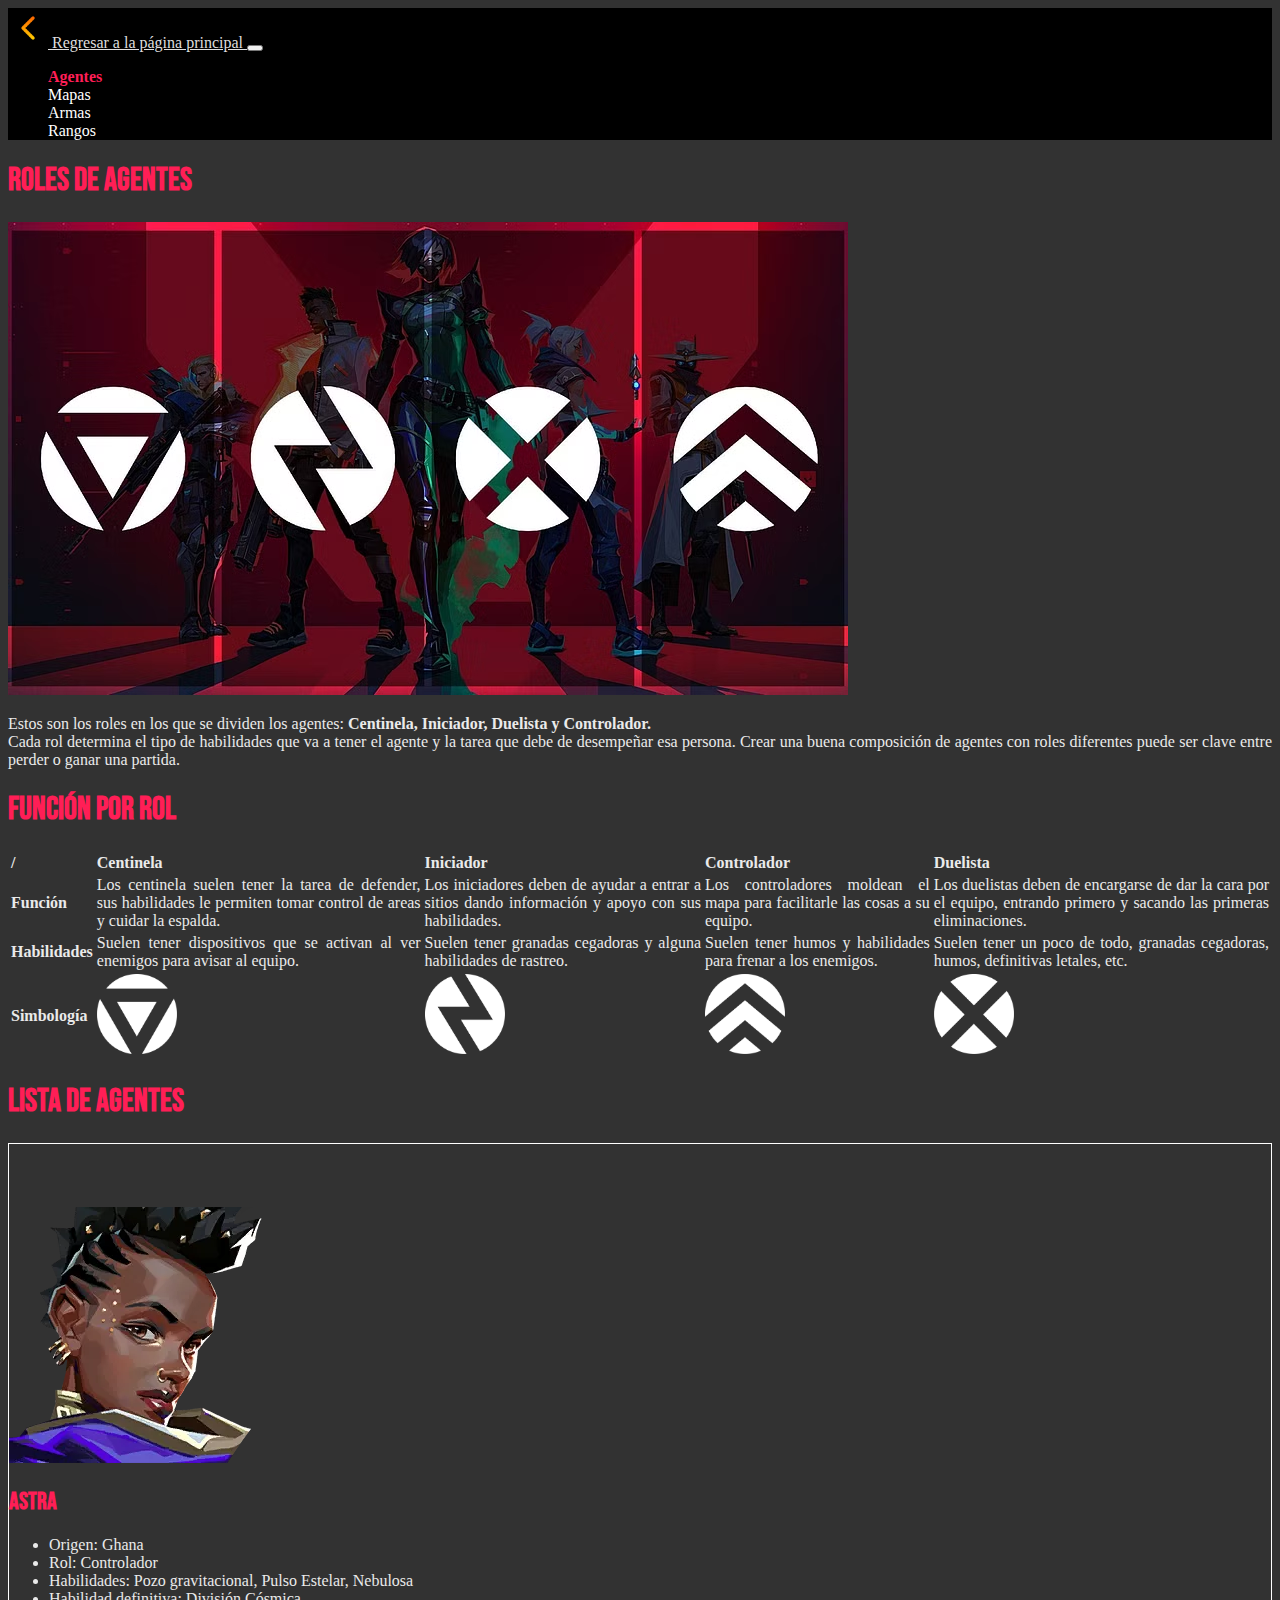
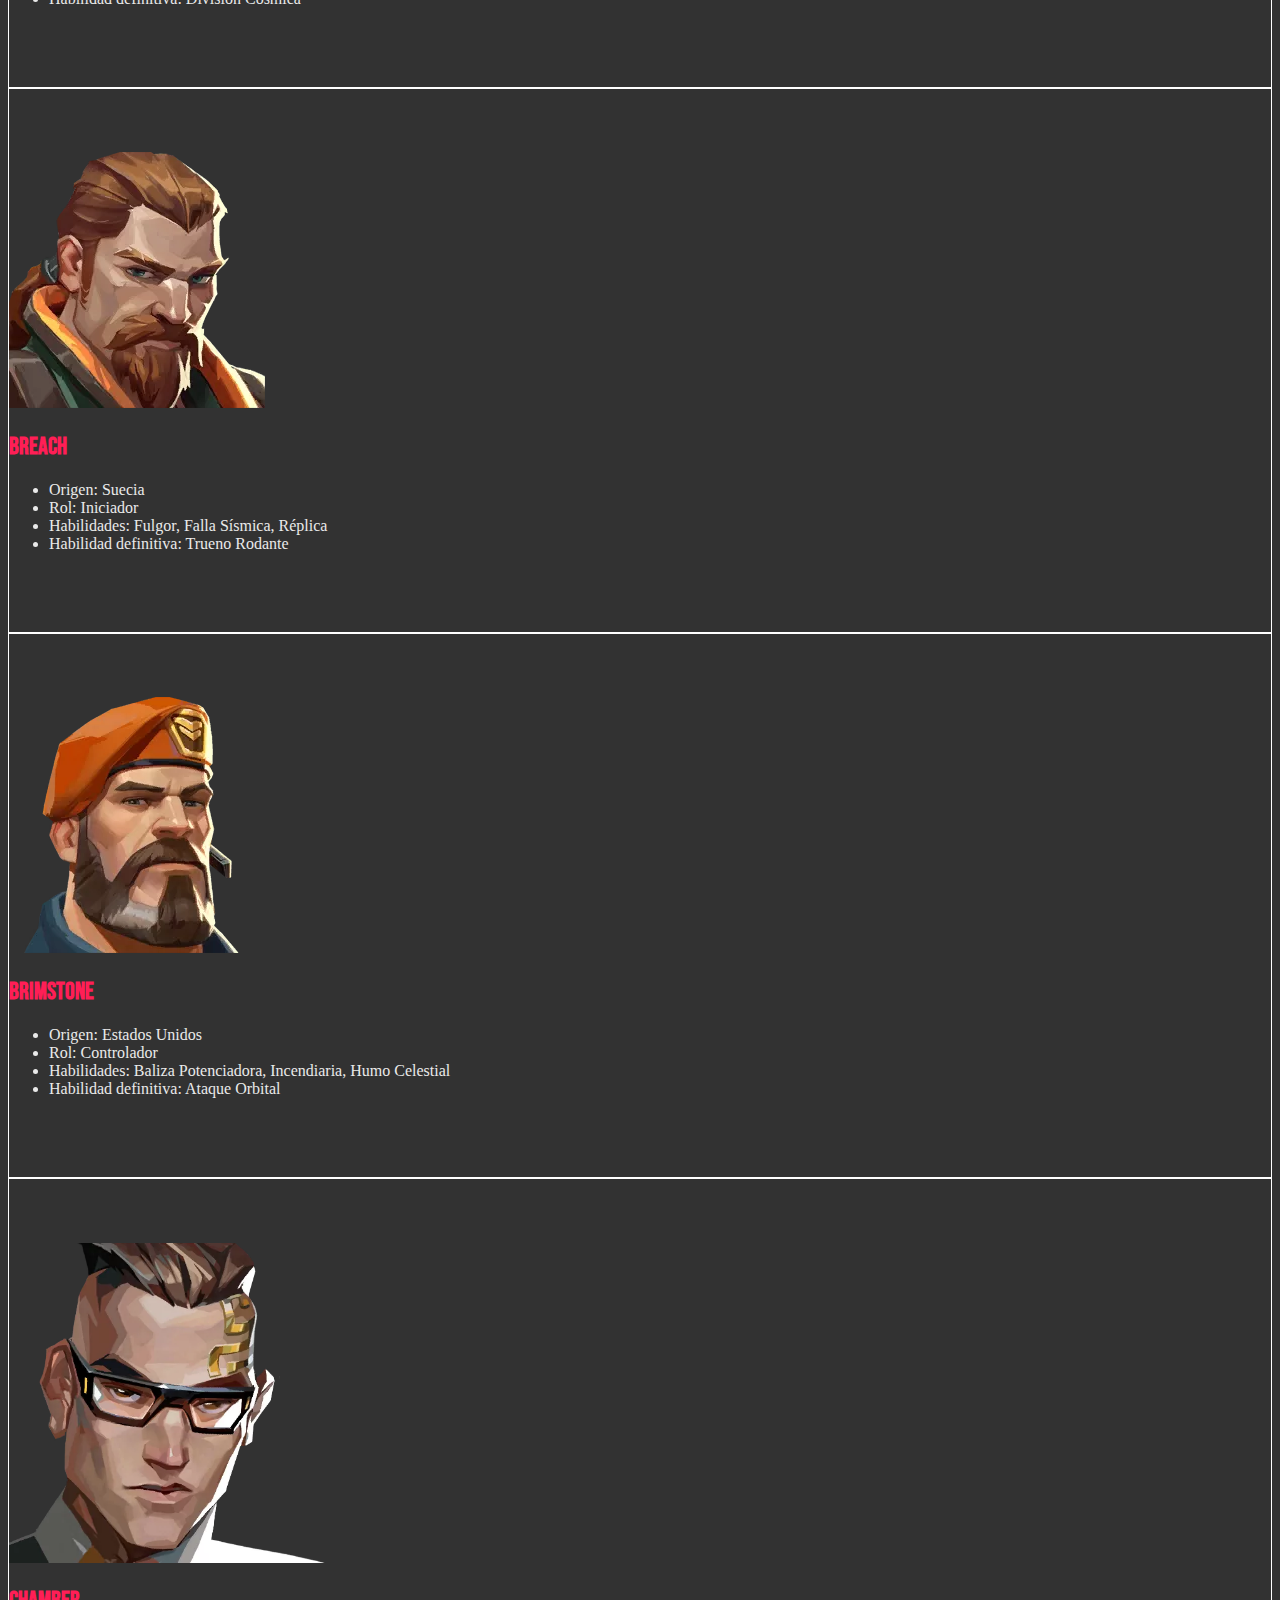
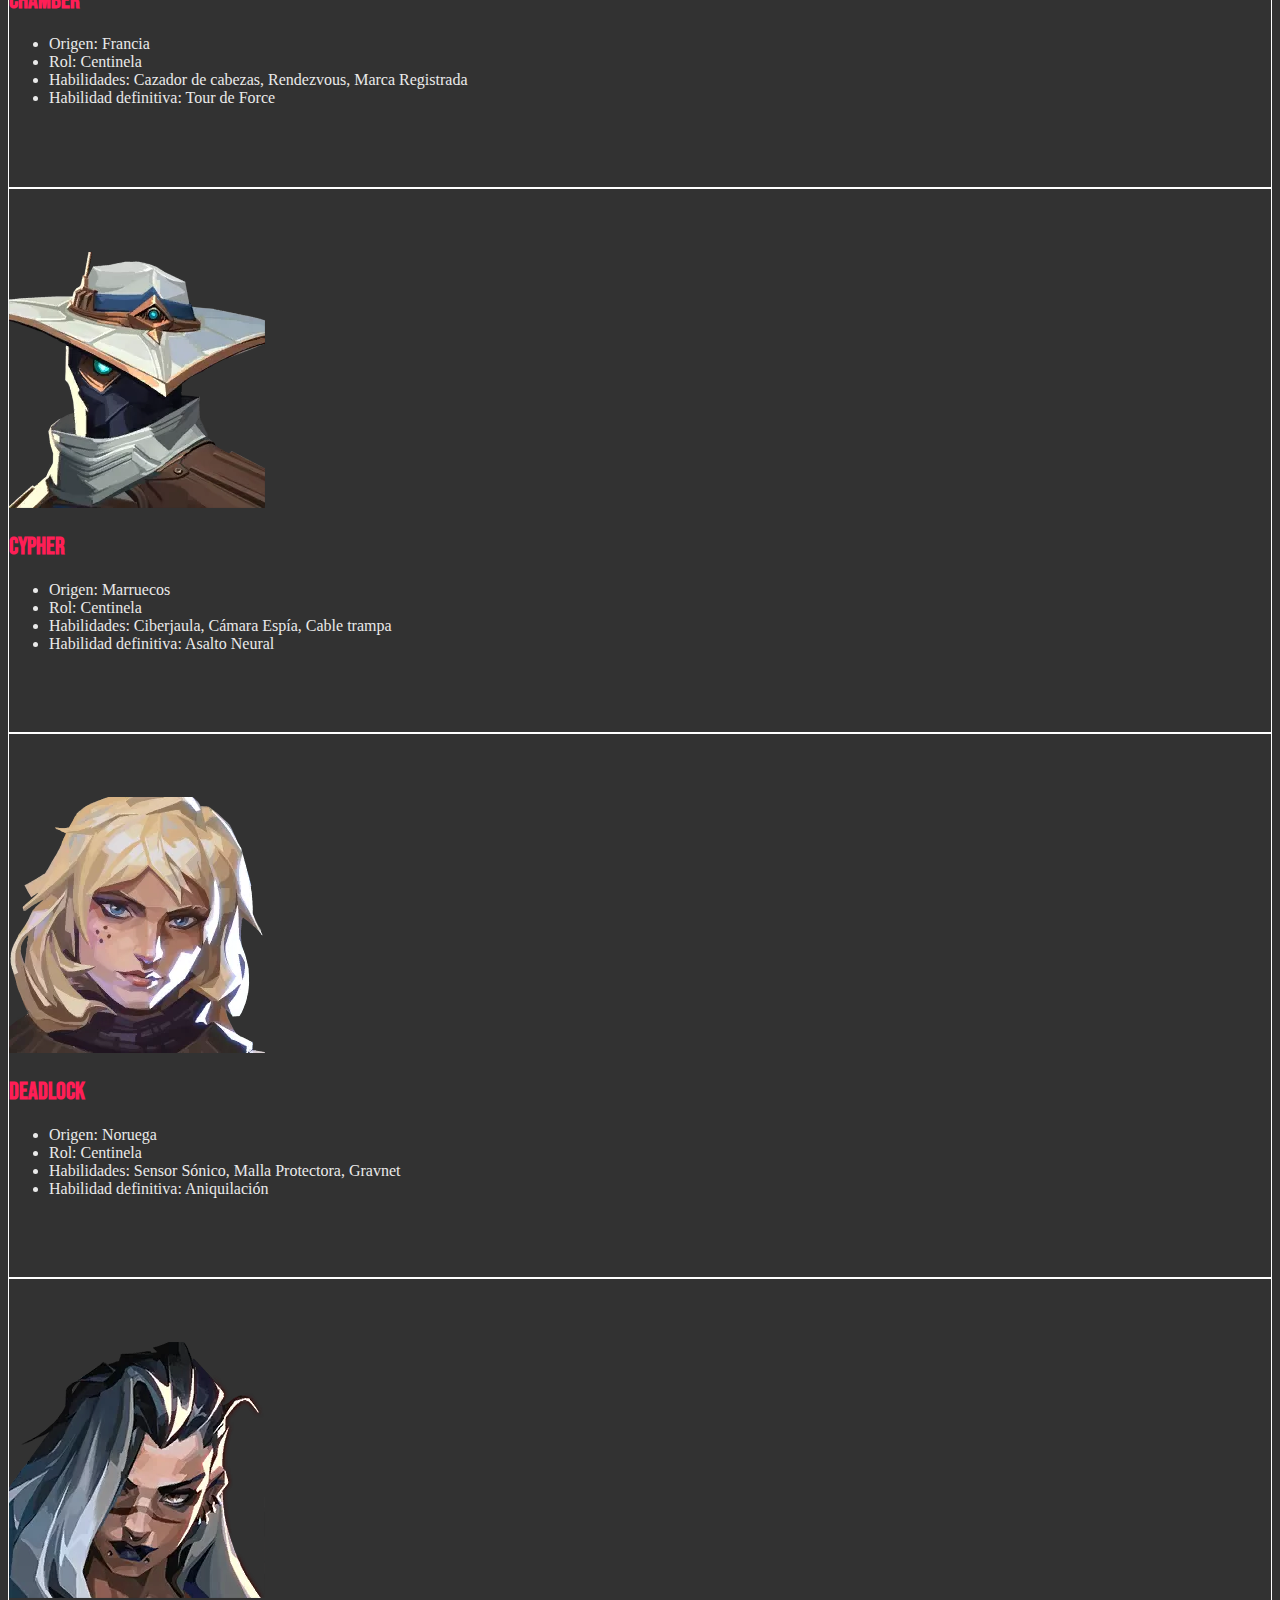
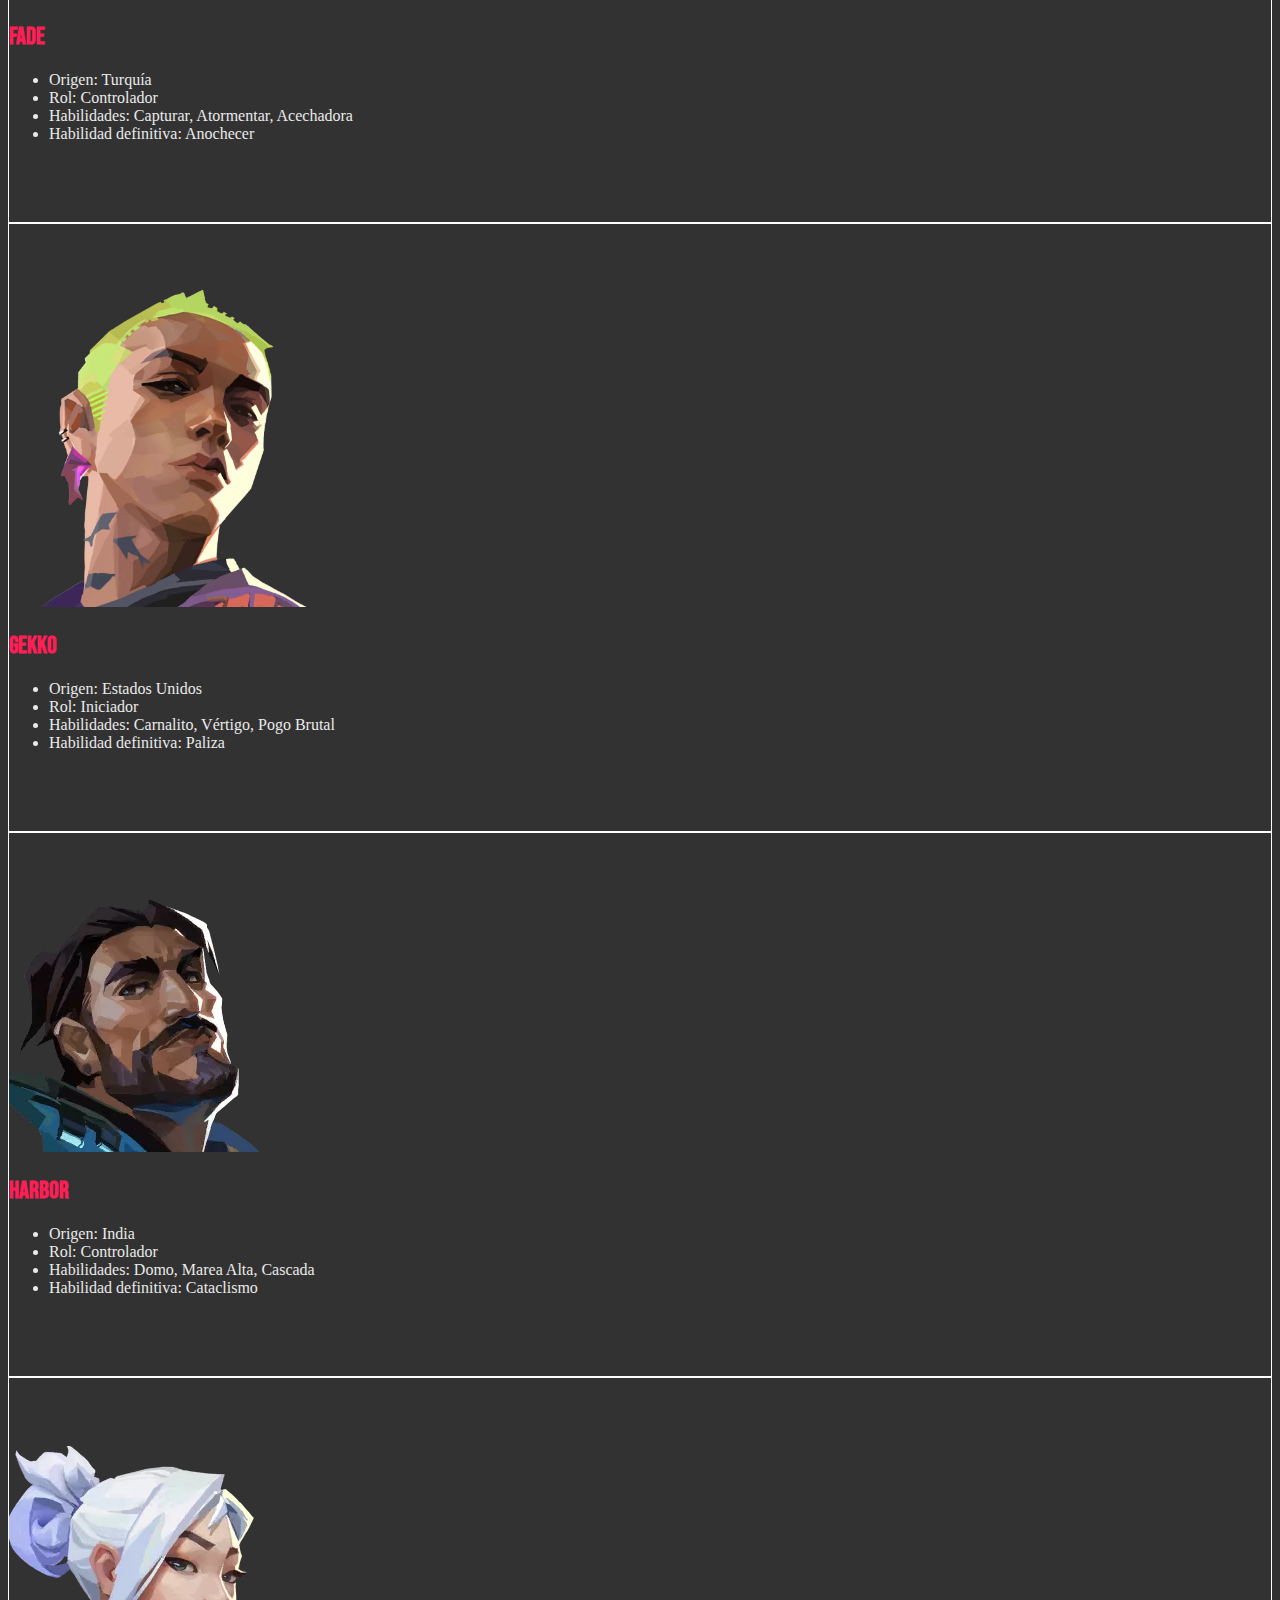
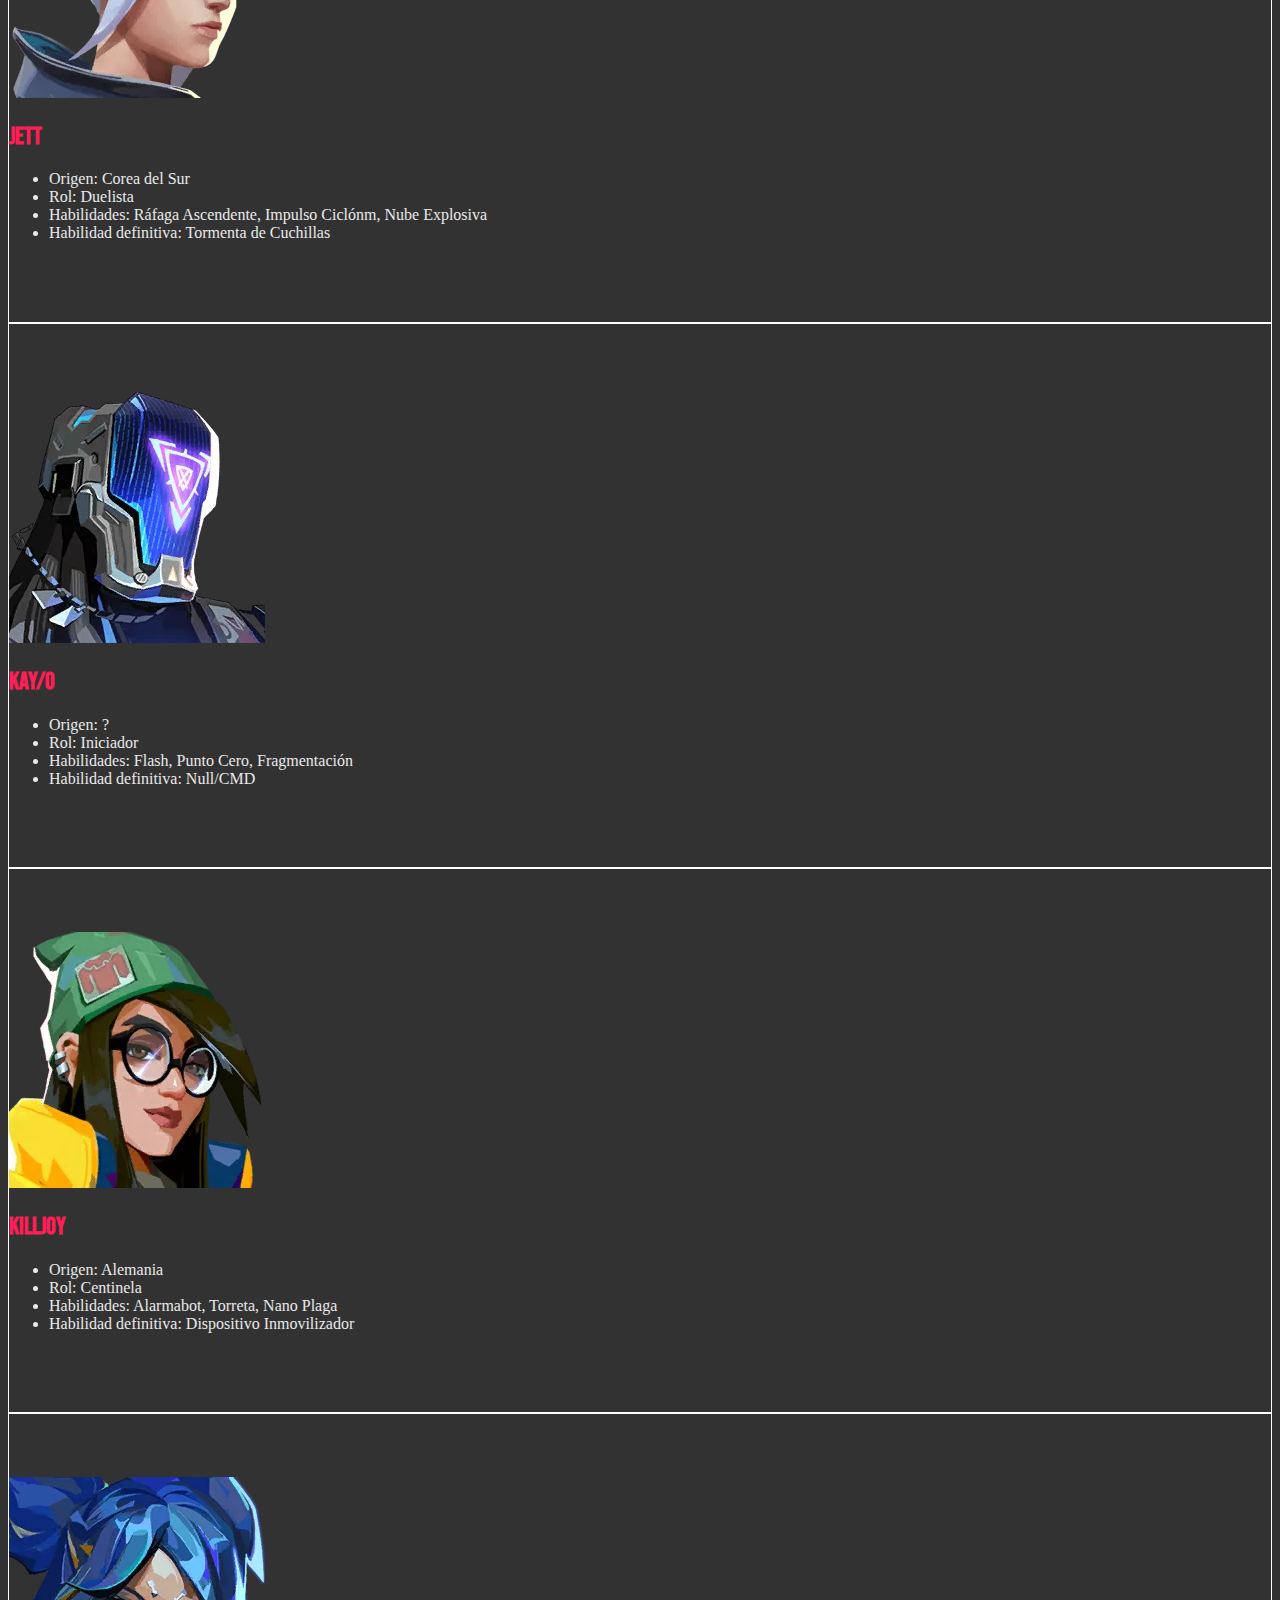
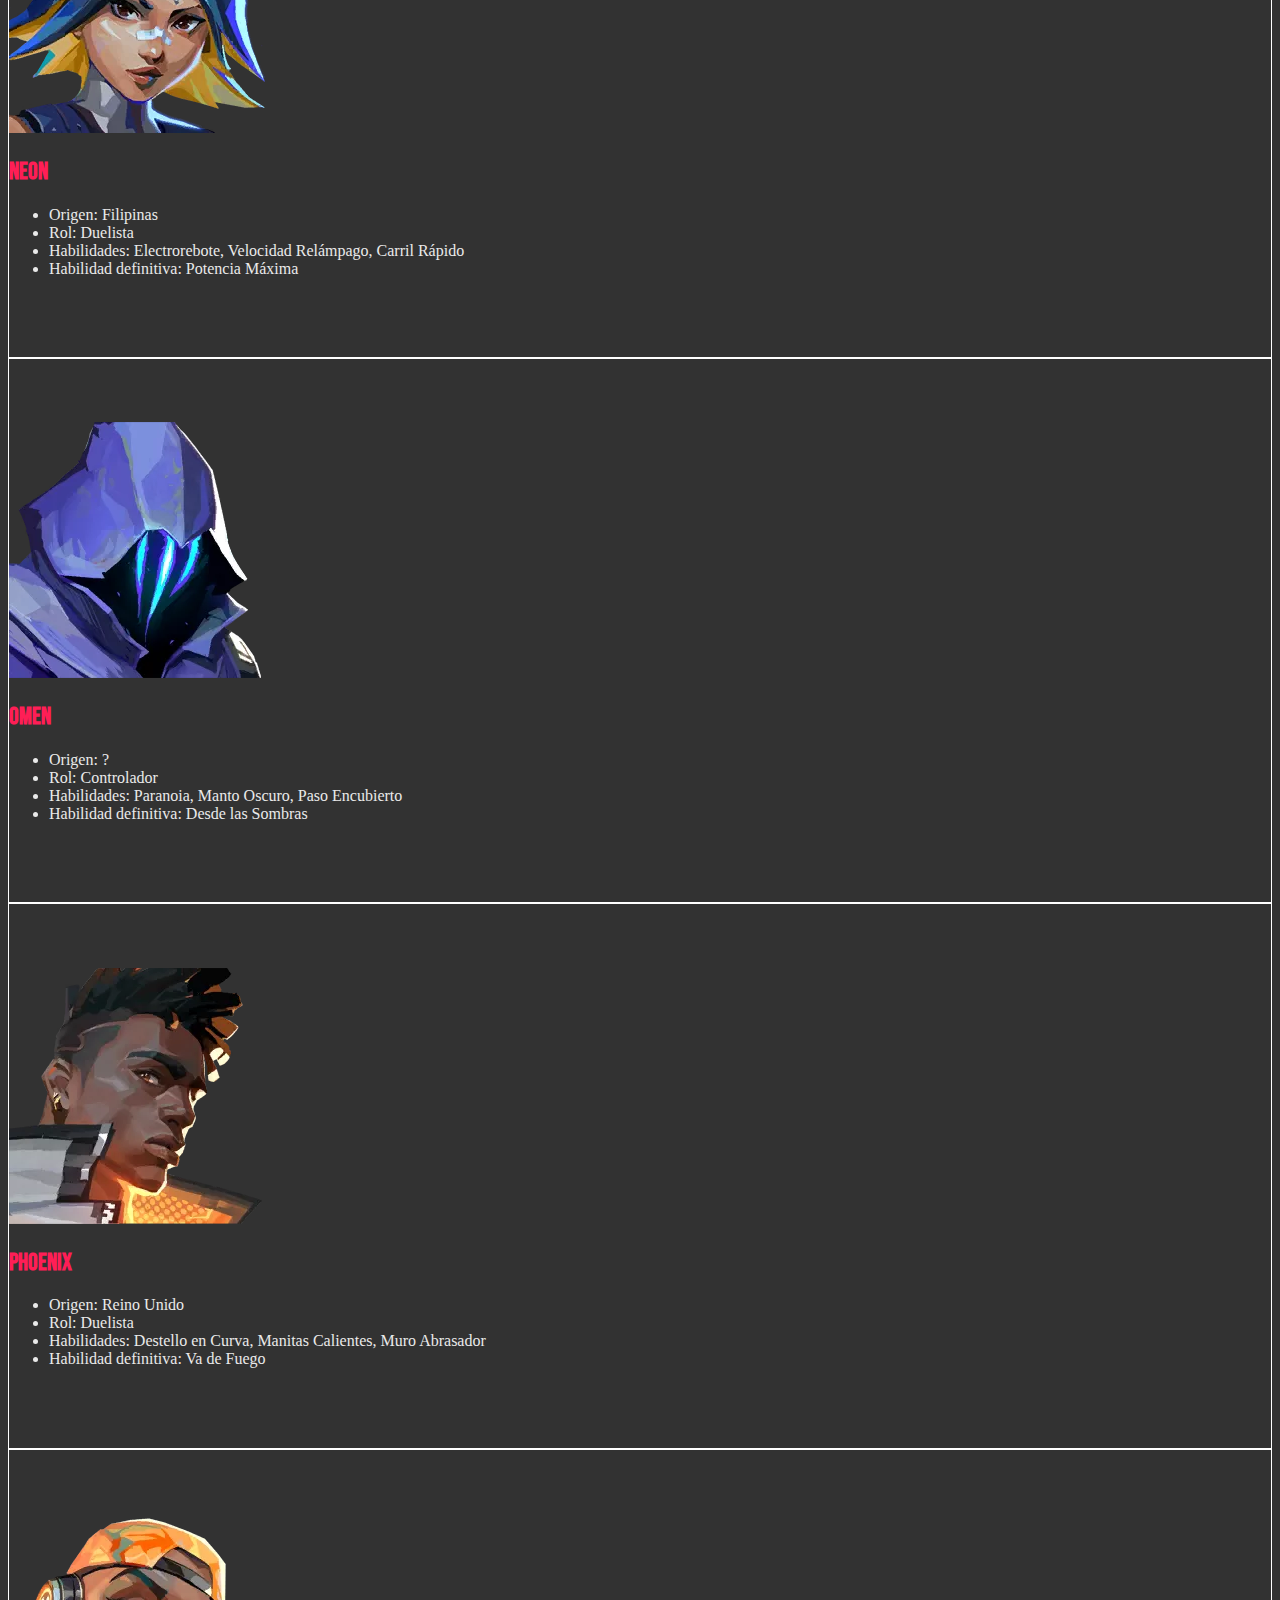
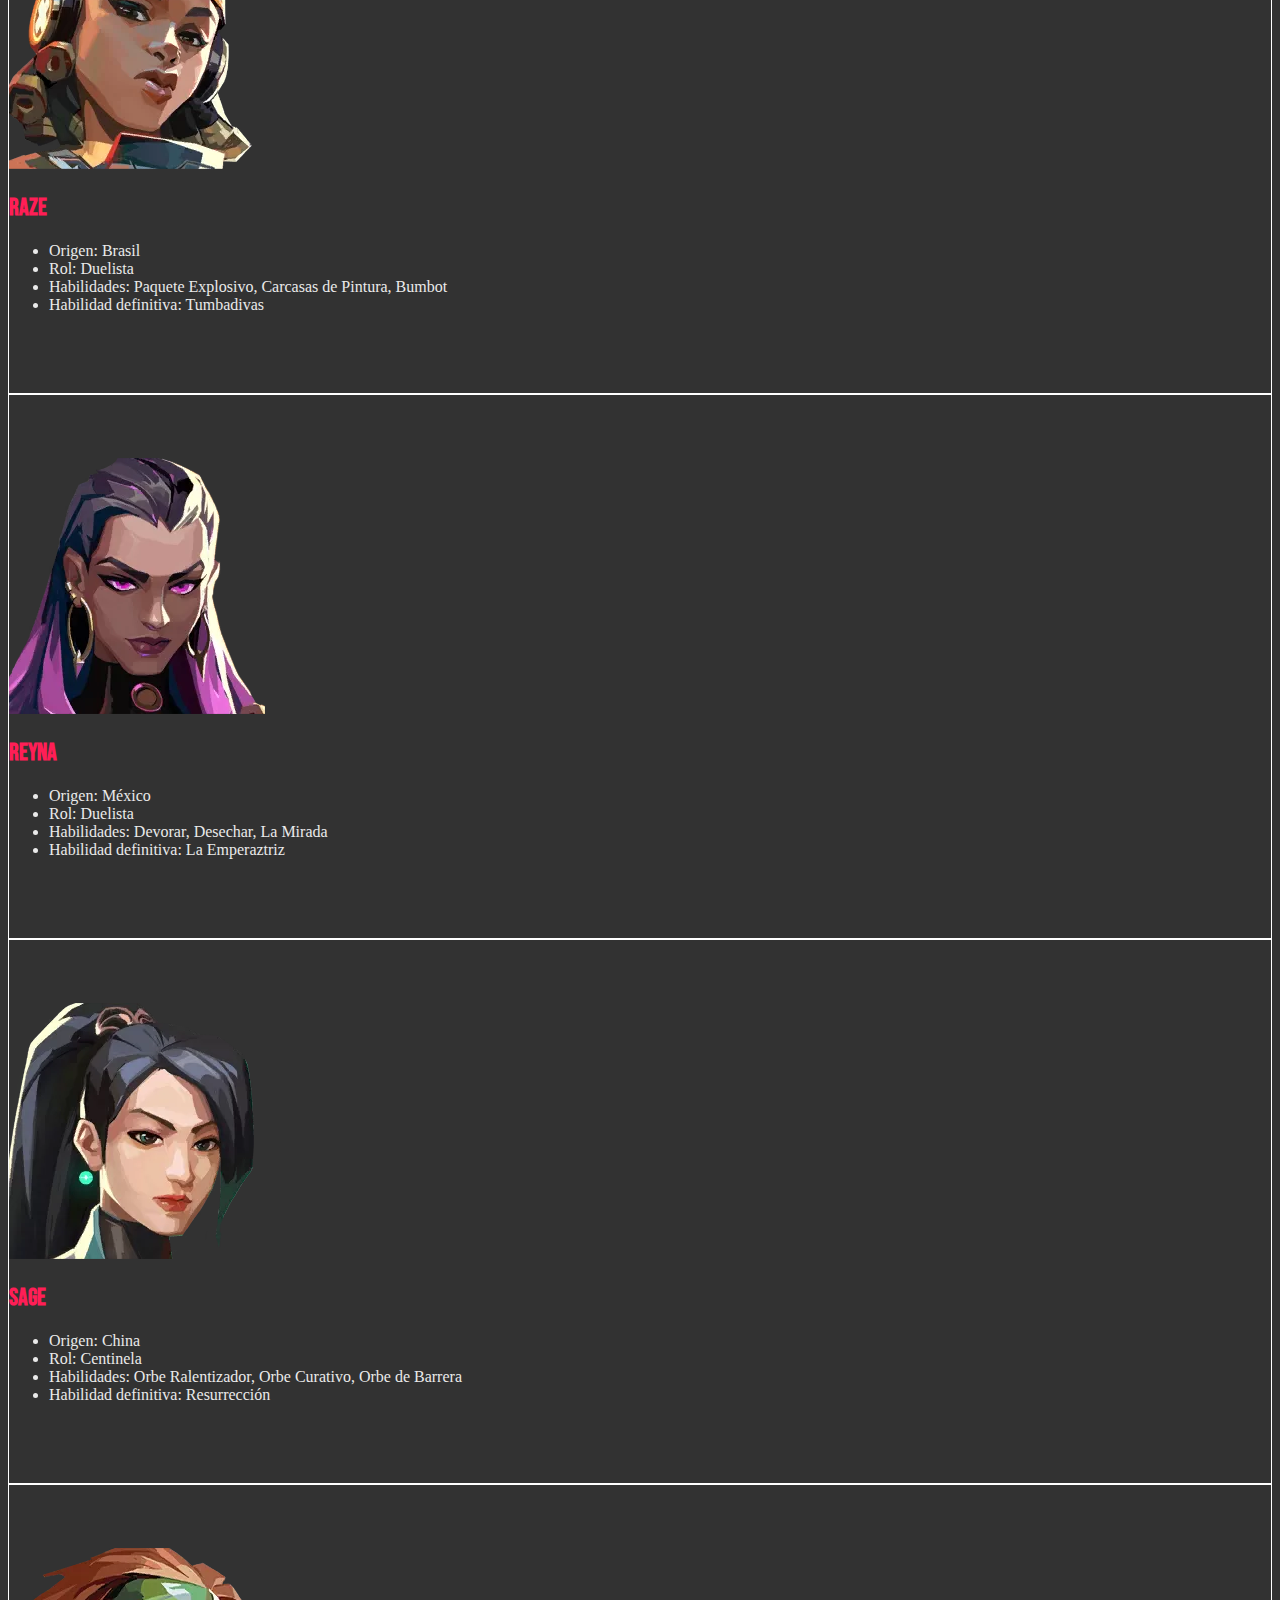
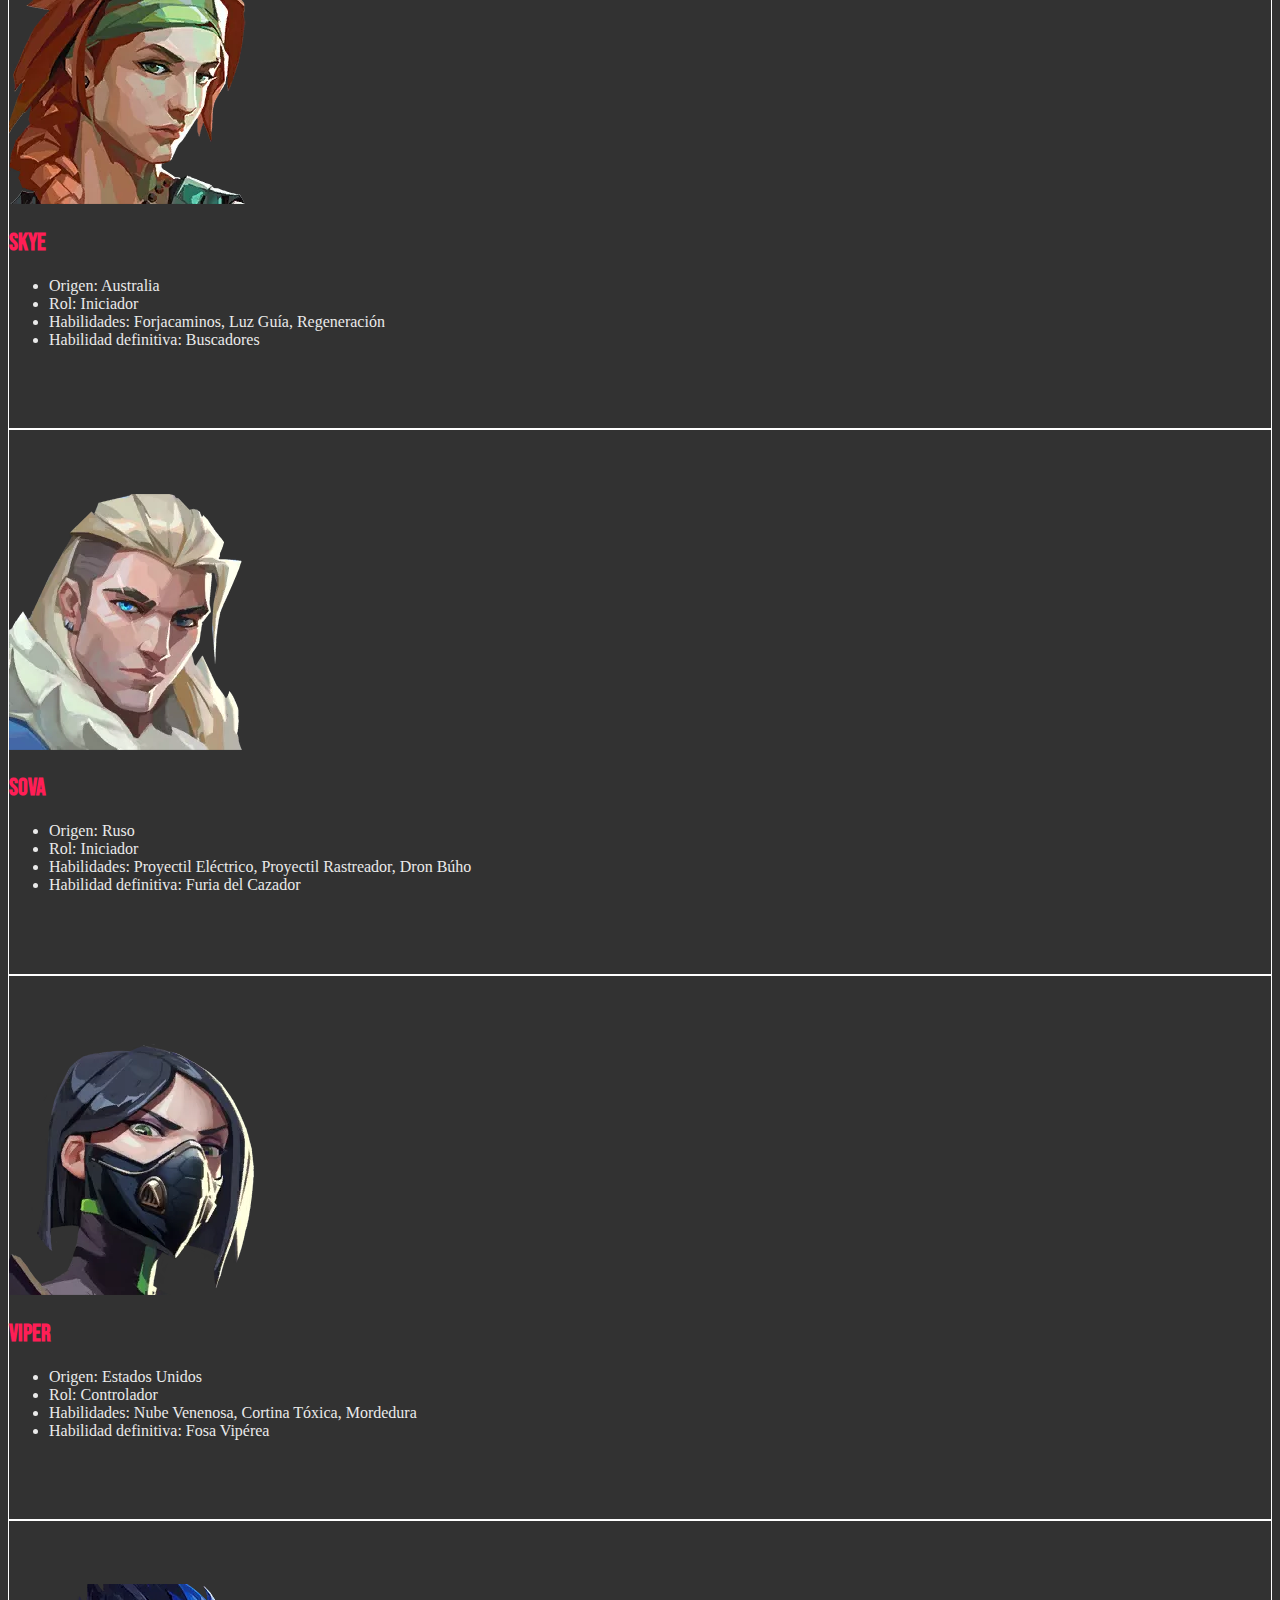
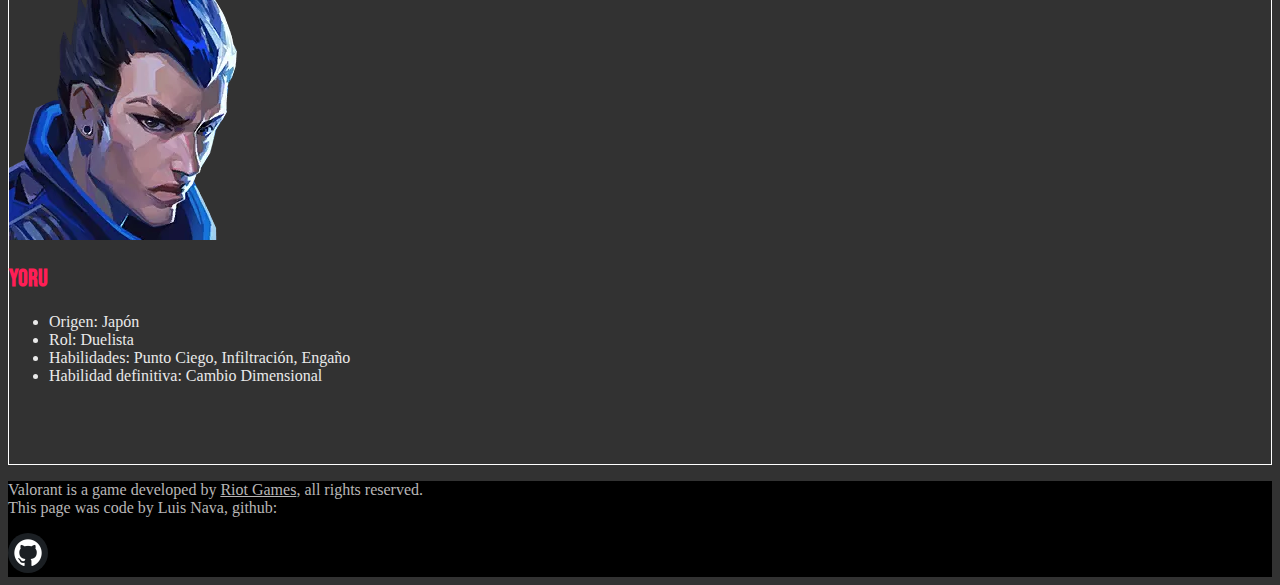
<file: agentes.html>
<!DOCTYPE html>
<html lang="en">

<head>
  <meta charset="UTF-8">
  <meta http-equiv="X-UA-Compatible" content="IE=edge">
  <meta name="viewport" content="width=device-width, initial-scale=1.0">
  <title>Agentes</title>
  <link rel="shortcut icon" href="./assets/icono.png">
  <link rel="stylesheet" href="./assets/style.css">
  <link href="https://cdn.jsdelivr.net/npm/bootstrap@5.3.2/dist/css/bootstrap.min.css" rel="stylesheet"
    integrity="sha384-T3c6CoIi6uLrA9TneNEoa7RxnatzjcDSCmG1MXxSR1GAsXEV/Dwwykc2MPK8M2HN" crossorigin="anonymous">
  <style>
    @import url('https://fonts.googleapis.com/css2?family=Bebas+Neue&display=swap');
  </style>
</head>

<body style="background-color: #323232;">


  <!--  NAVBAR CON LOGO Y BOTONES -->
  <nav class="navbar navbar-expand-sm sticky-top" style="background-color: #000000;">
    <div class="container-fluid">
      <a class="navbar-brand align-items-center" href="./index.html" style="color: rgb(223, 222, 222); font-size: 100%;">
        <img src="./assets/izquierda.png" alt="regresar" height="40px" class="d-inline-block">
        Regresar a la página principal
      </a>
      <button class="navbar-toggler" type="button" data-bs-toggle="collapse" data-bs-target="#navbarNavDropdown"
        aria-controls="navbarNavDropdown" aria-expanded="false" aria-label="Toggle navigation">
        <span class="navbar-toggler-icon"></span>
      </button>
      <div class="collapse navbar-collapse" id="navbarNavDropdown">
        <ul class="navbar-nav" style="margin-left: auto">
          <li>
            <a class="boton-navbar m-3 active" href="./agentes.html"><b>Agentes</b></a>
          </li>
          <li>
            <a class="boton-navbar m-3" href="./mapas.html">Mapas</a>
          </li>
          <li>
            <a class="boton-navbar m-3" href="./armas.html">Armas</a>
          </li>
          <li>
            <a class="boton-navbar m-3" href="./rangos.html">Rangos</a>
          </li>
        </ul>
      </div>
    </div>
  </nav>

  <!--  CONTENIDO PRINCIPAL -->

  <main class="container">
    <section class="mt-5 mb-5">
      <article class="row custom-card align-items-center">
        <div class="col-12 text-center mb-4">
          <h1 class="display-3 google-fonts">Roles de Agentes</h1>
        </div>
        <div class="col-md-6 col-sm-12 col-xs-12">
          <img src="./assets/agentes/roles.jpg" alt="roles de agentes valorant" class="card-img">
        </div>
        <div class="col-md-6 col-sm-12 col-xs-12">
          <p class="lead">Estos son los roles en los que se dividen los agentes: <b>Centinela, Iniciador, Duelista y Controlador.
          </b> 
          <br>
          Cada rol determina el tipo de habilidades que va a tener el agente y la tarea que debe de desempeñar esa persona. Crear una 
          buena composición de agentes con roles diferentes puede ser clave entre perder o ganar una partida.
          </p>
        </div>
      </article>
    </section>
    <section class="mt-5 mb-5">
      <article class="row custom-card align-items-center">
        <div class="col-12 text-center mb-4">
        <h1 class="display-4 google-fonts">Función por Rol</h1>
        </div>
        <div class="col-12 text-center">
          
          <table class="table table-bordered table-dark">
            <thead>
              <tr>
                <th scope="col">/</th>
                <th scope="col">Centinela</th>
                <th scope="col">Iniciador</th>
                <th scope="col">Controlador</th>
                <th scope="col">Duelista</th>

              </tr>
            </thead>
            <tbody class="table-group-divider">
              <tr>
                <th scope="row">Función</th>
                <td>Los centinela suelen tener la tarea de defender, sus habilidades le permiten tomar control de areas
                  y cuidar la espalda.
                </td>
                <td>Los iniciadores deben de ayudar a entrar a sitios dando información y apoyo con sus habilidades.</td>
                <td>Los controladores moldean el mapa para facilitarle las cosas a su equipo.</td>
                <td>Los duelistas deben de encargarse de dar la cara por el equipo, entrando primero y sacando las primeras eliminaciones.</td>
              </tr>
              <tr>
                <th scope="row">Habilidades</th>
                <td>Suelen tener dispositivos que se activan al ver enemigos para avisar al equipo.</td>
                <td>Suelen tener granadas cegadoras y alguna habilidades de rastreo.</td>
                <td>Suelen tener humos y habilidades para frenar a los enemigos.</td>
                <td>Suelen tener un poco de todo, granadas cegadoras, humos, definitivas letales, etc. </td>
              </tr>
              <tr>
                <th scope="row">Simbología</th>
                <td><img src="./assets/agentes/centinela.jpg" width="80px" alt="simobolo de centinela"></td>
                <td><img src="./assets/agentes/iniciador.jpg" width="80" alt="simobolo de iniciador"></td>
                <td><img src="./assets/agentes/controlador.jpg" width="80" alt="simobolo de controlador"></td>
                <td><img src="./assets/agentes/duelista.jpg" width="80px" alt="simobolo de duelista"></td>

              </tr>
            </tbody>
          </table>

        </div>
        </article>
    </section>
    <section class="mt-5 mb-5">
      <article class="row custom-card">
        <div class="col-12 text-center mb-4 mt-5">
          <h1 class="display-3 google-fonts">Lista de agentes</h1>
        </div>
        <div class="row p-0 gun-box">
          <div class="col-lg-4 col-md-4 col-sm-12 text-center">
            <img src="./assets/agentes/astra.jpg" alt="foto astra valorant" height="100%">
          </div>
          <div class="col-lg-8 col-md-8 col-sm-12 p-5">
            <h2 class="h2 google-fonts text-center">Astra</h2>
            <ul class="lead mt-3 mb-5 gun-text">
              <li class="lead">Origen: Ghana</li>
              <li class="lead">Rol: Controlador</li>
              <li class="lead">Habilidades: Pozo gravitacional, Pulso Estelar, Nebulosa</li>
              <li class="lead">Habilidad definitiva: División Cósmica</li>
            </ul>
          </div>
        </div>
        <div class="row p-0 gun-box">
          <div class="col-lg-4 col-md-4 col-sm-12 text-center">
            <img src="./assets/agentes/breach.jpg" alt="foto breach valorant" height="100%">
          </div>
          <div class="col-lg-8 col-md-8 col-sm-12 p-5">
            <h2 class="h2 google-fonts text-center">Breach</h2>
            <ul class="lead mt-3 mb-5 gun-text">
              <li class="lead">Origen: Suecia</li>
              <li class="lead">Rol: Iniciador</li>
              <li class="lead">Habilidades: Fulgor, Falla Sísmica, Réplica</li>
              <li class="lead">Habilidad definitiva: Trueno Rodante</li>
            </ul>
          </div>
        </div>
        <div class="row p-0 gun-box">
          <div class="col-lg-4 col-md-4 col-sm-12 text-center">
            <img src="./assets/agentes/brimstone.jpg" alt="foto brimstone valorant" height="100%">
          </div>
          <div class="col-lg-8 col-md-8 col-sm-12 p-5">
            <h2 class="h2 google-fonts text-center">Brimstone</h2>
            <ul class="lead mt-3 mb-5 gun-text">
              <li class="lead">Origen: Estados Unidos</li>
              <li class="lead">Rol: Controlador</li>
              <li class="lead">Habilidades: Baliza Potenciadora, Incendiaria, Humo Celestial</li>
              <li class="lead">Habilidad definitiva: Ataque Orbital</li>
            </ul>
          </div>
        </div>
        <div class="row p-0 gun-box">
          <div class="col-lg-4 col-md-4 col-sm-12 text-center">
            <img src="./assets/agentes/chamber.jpg" alt="foto chamber valorant" height="320px">
          </div>
          <div class="col-lg-8 col-md-8 col-sm-12 p-5">
            <h2 class="h2 google-fonts text-center">Chamber</h2>
            <ul class="lead mt-3 mb-5 gun-text">
              <li class="lead">Origen: Francia</li>
              <li class="lead">Rol: Centinela</li>
              <li class="lead">Habilidades: Cazador de cabezas, Rendezvous, Marca Registrada</li>
              <li class="lead">Habilidad definitiva: Tour de Force</li>
            </ul>
          </div>
        </div>
        <div class="row p-0 gun-box">
          <div class="col-lg-4 col-md-4 col-sm-12 text-center">
            <img src="./assets/agentes/cypher.jpg" alt="foto cypher valorant" height="100%">
          </div>
          <div class="col-lg-8 col-md-8 col-sm-12 p-5">
            <h2 class="h2 google-fonts text-center">Cypher</h2>
            <ul class="lead mt-3 mb-5 gun-text">
              <li class="lead">Origen: Marruecos</li>
              <li class="lead">Rol: Centinela</li>
              <li class="lead">Habilidades: Ciberjaula, Cámara Espía, Cable trampa</li>
              <li class="lead">Habilidad definitiva: Asalto Neural</li>
            </ul>
          </div>
        </div>
        <div class="row p-0 gun-box">
          <div class="col-lg-4 col-md-4 col-sm-12 text-center">
            <img src="./assets/agentes/deadlock.jpg" alt="foto deadlock valorant" height="100%">
          </div>
          <div class="col-lg-8 col-md-8 col-sm-12 p-5">
            <h2 class="h2 google-fonts text-center">Deadlock</h2>
            <ul class="lead mt-3 mb-5 gun-text">
              <li class="lead">Origen: Noruega</li>
              <li class="lead">Rol: Centinela</li>
              <li class="lead">Habilidades: Sensor Sónico, Malla Protectora, Gravnet</li>
              <li class="lead">Habilidad definitiva: Aniquilación</li>
            </ul>
          </div>
        </div>
        <div class="row p-0 gun-box">
          <div class="col-lg-4 col-md-4 col-sm-12 text-center">
            <img src="./assets/agentes/fade.jpg" alt="foto fade valorant" height="100%">
          </div>
          <div class="col-lg-8 col-md-8 col-sm-12 p-5">
            <h2 class="h2 google-fonts text-center">Fade</h2>
            <ul class="lead mt-3 mb-5 gun-text">
              <li class="lead">Origen: Turquía</li>
              <li class="lead">Rol: Controlador</li>
              <li class="lead">Habilidades: Capturar, Atormentar, Acechadora</li>
              <li class="lead">Habilidad definitiva: Anochecer</li>
            </ul>
          </div>
        </div>
        <div class="row p-0 gun-box">
          <div class="col-lg-4 col-md-4 col-sm-12 text-center">
            <img src="./assets/agentes/gekko.jpg" alt="foto gekko valorant" height="320px%">
          </div>
          <div class="col-lg-8 col-md-8 col-sm-12 p-5">
            <h2 class="h2 google-fonts text-center">Gekko</h2>
            <ul class="lead mt-3 mb-5 gun-text">
              <li class="lead">Origen: Estados Unidos</li>
              <li class="lead">Rol: Iniciador</li>
              <li class="lead">Habilidades: Carnalito, Vértigo, Pogo Brutal</li>
              <li class="lead">Habilidad definitiva: Paliza</li>
            </ul>
          </div>
        </div>
        <div class="row p-0 gun-box">
          <div class="col-lg-4 col-md-4 col-sm-12 text-center">
            <img src="./assets/agentes/harbor.jpg" alt="foto harbor valorant" height="100%">
          </div>
          <div class="col-lg-8 col-md-8 col-sm-12 p-5">
            <h2 class="h2 google-fonts text-center">Harbor</h2>
            <ul class="lead mt-3 mb-5 gun-text">
              <li class="lead">Origen: India</li>
              <li class="lead">Rol: Controlador</li>
              <li class="lead">Habilidades: Domo, Marea Alta, Cascada</li>
              <li class="lead">Habilidad definitiva: Cataclismo</li>
            </ul>
          </div>
        </div>
        <div class="row p-0 gun-box">
          <div class="col-lg-4 col-md-4 col-sm-12 text-center">
            <img src="./assets/agentes/jett.jpg" alt="foto jett valorant" height="100%">
          </div>
          <div class="col-lg-8 col-md-8 col-sm-12 p-5">
            <h2 class="h2 google-fonts text-center">Jett</h2>
            <ul class="lead mt-3 mb-5 gun-text">
              <li class="lead">Origen: Corea del Sur</li>
              <li class="lead">Rol: Duelista</li>
              <li class="lead">Habilidades: Ráfaga Ascendente, Impulso Ciclónm, Nube Explosiva</li>
              <li class="lead">Habilidad definitiva: Tormenta de Cuchillas</li>
            </ul>
          </div>
        </div>
        <div class="row p-0 gun-box">
          <div class="col-lg-4 col-md-4 col-sm-12 text-center">
            <img src="./assets/agentes/kayo.jpg" alt="foto kayo valorant" height="100%">
          </div>
          <div class="col-lg-8 col-md-8 col-sm-12 p-5">
            <h2 class="h2 google-fonts text-center">Kay/o</h2>
            <ul class="lead mt-3 mb-5 gun-text">
              <li class="lead">Origen: ?</li>
              <li class="lead">Rol: Iniciador</li>
              <li class="lead">Habilidades: Flash, Punto Cero, Fragmentación</li>
              <li class="lead">Habilidad definitiva: Null/CMD</li>
            </ul>
          </div>
        </div>
        <div class="row p-0 gun-box">
          <div class="col-lg-4 col-md-4 col-sm-12 text-center">
            <img src="./assets/agentes/killjoy.jpg" alt="foto killjoy valorant" height="100%">
          </div>
          <div class="col-lg-8 col-md-8 col-sm-12 p-5">
            <h2 class="h2 google-fonts text-center">Killjoy</h2>
            <ul class="lead mt-3 mb-5 gun-text">
              <li class="lead">Origen: Alemania</li>
              <li class="lead">Rol: Centinela</li>
              <li class="lead">Habilidades: Alarmabot, Torreta, Nano Plaga</li>
              <li class="lead">Habilidad definitiva: Dispositivo Inmovilizador</li>
            </ul>
          </div>
        </div>
        <div class="row p-0 gun-box">
          <div class="col-lg-4 col-md-4 col-sm-12 text-center">
            <img src="./assets/agentes/neon.jpg" alt="foto neon valorant" height="100%">
          </div>
          <div class="col-lg-8 col-md-8 col-sm-12 p-5">
            <h2 class="h2 google-fonts text-center">Neon</h2>
            <ul class="lead mt-3 mb-5 gun-text">
              <li class="lead">Origen: Filipinas</li>
              <li class="lead">Rol: Duelista</li>
              <li class="lead">Habilidades: Electrorebote, Velocidad Relámpago, Carril Rápido</li>
              <li class="lead">Habilidad definitiva: Potencia Máxima</li>
            </ul>
          </div>
        </div>
        <div class="row p-0 gun-box">
          <div class="col-lg-4 col-md-4 col-sm-12 text-center">
            <img src="./assets/agentes/omen.jpg" alt="foto omen valorant" height="100%">
          </div>
          <div class="col-lg-8 col-md-8 col-sm-12 p-5">
            <h2 class="h2 google-fonts text-center">Omen</h2>
            <ul class="lead mt-3 mb-5 gun-text">
              <li class="lead">Origen: ?</li>
              <li class="lead">Rol: Controlador</li>
              <li class="lead">Habilidades: Paranoia, Manto Oscuro, Paso Encubierto</li>
              <li class="lead">Habilidad definitiva: Desde las Sombras</li>
            </ul>
          </div>
        </div>
        <div class="row p-0 gun-box">
          <div class="col-lg-4 col-md-4 col-sm-12 text-center">
            <img src="./assets/agentes/phoenix.jpg" alt="foto phoenix valorant" height="100%">
          </div>
          <div class="col-lg-8 col-md-8 col-sm-12 p-5">
            <h2 class="h2 google-fonts text-center">Phoenix</h2>
            <ul class="lead mt-3 mb-5 gun-text">
              <li class="lead">Origen: Reino Unido</li>
              <li class="lead">Rol: Duelista</li>
              <li class="lead">Habilidades: Destello en Curva, Manitas Calientes, Muro Abrasador</li>
              <li class="lead">Habilidad definitiva: Va de Fuego</li>
            </ul>
          </div>
        </div>
        <div class="row p-0 gun-box">
          <div class="col-lg-4 col-md-4 col-sm-12 text-center">
            <img src="./assets/agentes/raze.jpg" alt="foto raze valorant" height="100%">
          </div>
          <div class="col-lg-8 col-md-8 col-sm-12 p-5">
            <h2 class="h2 google-fonts text-center">Raze</h2>
            <ul class="lead mt-3 mb-5 gun-text">
              <li class="lead">Origen: Brasil</li>
              <li class="lead">Rol: Duelista</li>
              <li class="lead">Habilidades: Paquete Explosivo, Carcasas de Pintura, Bumbot</li>
              <li class="lead">Habilidad definitiva: Tumbadivas</li>
            </ul>
          </div>
        </div>
        <div class="row p-0 gun-box">
          <div class="col-lg-4 col-md-4 col-sm-12 text-center">
            <img src="./assets/agentes/reyna.jpg" alt="foto reyna valorant" height="100%">
          </div>
          <div class="col-lg-8 col-md-8 col-sm-12 p-5">
            <h2 class="h2 google-fonts text-center">Reyna</h2>
            <ul class="lead mt-3 mb-5 gun-text">
              <li class="lead">Origen: México</li>
              <li class="lead">Rol: Duelista</li>
              <li class="lead">Habilidades: Devorar, Desechar, La Mirada</li>
              <li class="lead">Habilidad definitiva: La Emperaztriz</li>
            </ul>
          </div>
        </div>
        <div class="row p-0 gun-box">
          <div class="col-lg-4 col-md-4 col-sm-12 text-center">
            <img src="./assets/agentes/sage.jpg" alt="foto sage valorant" height="100%">
          </div>
          <div class="col-lg-8 col-md-8 col-sm-12 p-5">
            <h2 class="h2 google-fonts text-center">sage</h2>
            <ul class="lead mt-3 mb-5 gun-text">
              <li class="lead">Origen: China</li>
              <li class="lead">Rol: Centinela</li>
              <li class="lead">Habilidades: Orbe Ralentizador, Orbe Curativo, Orbe de Barrera</li>
              <li class="lead">Habilidad definitiva: Resurrección</li>
            </ul>
          </div>
        </div>
        <div class="row p-0 gun-box">
          <div class="col-lg-4 col-md-4 col-sm-12 text-center">
            <img src="./assets/agentes/skye.jpg" alt="foto skye valorant" height="100%">
          </div>
          <div class="col-lg-8 col-md-8 col-sm-12 p-5">
            <h2 class="h2 google-fonts text-center">Skye</h2>
            <ul class="lead mt-3 mb-5 gun-text">
              <li class="lead">Origen: Australia</li>
              <li class="lead">Rol: Iniciador</li>
              <li class="lead">Habilidades: Forjacaminos, Luz Guía, Regeneración</li>
              <li class="lead">Habilidad definitiva: Buscadores</li>
            </ul>
          </div>
        </div>
        <div class="row p-0 gun-box">
          <div class="col-lg-4 col-md-4 col-sm-12 text-center">
            <img src="./assets/agentes/sova.jpg" alt="foto sova valorant" height="100%">
          </div>
          <div class="col-lg-8 col-md-8 col-sm-12 p-5">
            <h2 class="h2 google-fonts text-center">Sova</h2>
            <ul class="lead mt-3 mb-5 gun-text">
              <li class="lead">Origen: Ruso</li>
              <li class="lead">Rol: Iniciador</li>
              <li class="lead">Habilidades: Proyectil Eléctrico, Proyectil Rastreador, Dron Búho</li>
              <li class="lead">Habilidad definitiva: Furia del Cazador</li>
            </ul>
          </div>
        </div>
        <div class="row p-0 gun-box">
          <div class="col-lg-4 col-md-4 col-sm-12 text-center">
            <img src="./assets/agentes/viper.jpg" alt="foto viper valorant" height="100%">
          </div>
          <div class="col-lg-8 col-md-8 col-sm-12 p-5">
            <h2 class="h2 google-fonts text-center">Viper</h2>
            <ul class="lead mt-3 mb-5 gun-text">
              <li class="lead">Origen: Estados Unidos</li>
              <li class="lead">Rol: Controlador</li>
              <li class="lead">Habilidades: Nube Venenosa, Cortina Tóxica, Mordedura</li>
              <li class="lead">Habilidad definitiva: Fosa Vipérea</li>
            </ul>
          </div>
        </div>
        <div class="row p-0 gun-box">
          <div class="col-lg-4 col-md-4 col-sm-12 text-center">
            <img src="./assets/agentes/yoru.jpg" alt="foto yoru valorant" height="100%">
          </div>
          <div class="col-lg-8 col-md-8 col-sm-12 p-5">
            <h2 class="h2 google-fonts text-center">Yoru</h2>
            <ul class="lead mt-3 mb-5 gun-text">
              <li class="lead">Origen: Japón</li>
              <li class="lead">Rol: Duelista</li>
              <li class="lead">Habilidades: Punto Ciego, Infiltración, Engaño</li>
              <li class="lead">Habilidad definitiva: Cambio Dimensional</li>
            </ul>
          </div>
        </div>
      </article>
    </section>
  </main>


  <footer class="pie mt-3 p-3">
    <section class="row">
      <div class="col-12 p-3 pb-0 text-center">
        <p class="lean txt-pie">Valorant is a game developed by <a target="_blank" class='link-footer'
            href="https://www.riotgames.com/es">Riot Games</a>, all rights reserved. <br>This page was code by Luis
          Nava, github:</p>
      </div>
      <div class="col-12 pb-3 text-center">
        <a href="https://github.com/iNavac13" class="p-2" target="_blank">
          <img src="./assets/github-logo.jpg" height="40px" width="40px" alt="gameplay valorant"
            style="border-radius: 50%;">
        </a>
      </div>
    </section>
  </footer>

</body>
<script src="https://cdn.jsdelivr.net/npm/bootstrap@5.3.2/dist/js/bootstrap.bundle.min.js"
  integrity="sha384-C6RzsynM9kWDrMNeT87bh95OGNyZPhcTNXj1NW7RuBCsyN/o0jlpcV8Qyq46cDfL" crossorigin="anonymous"></script>

</html>
</file>
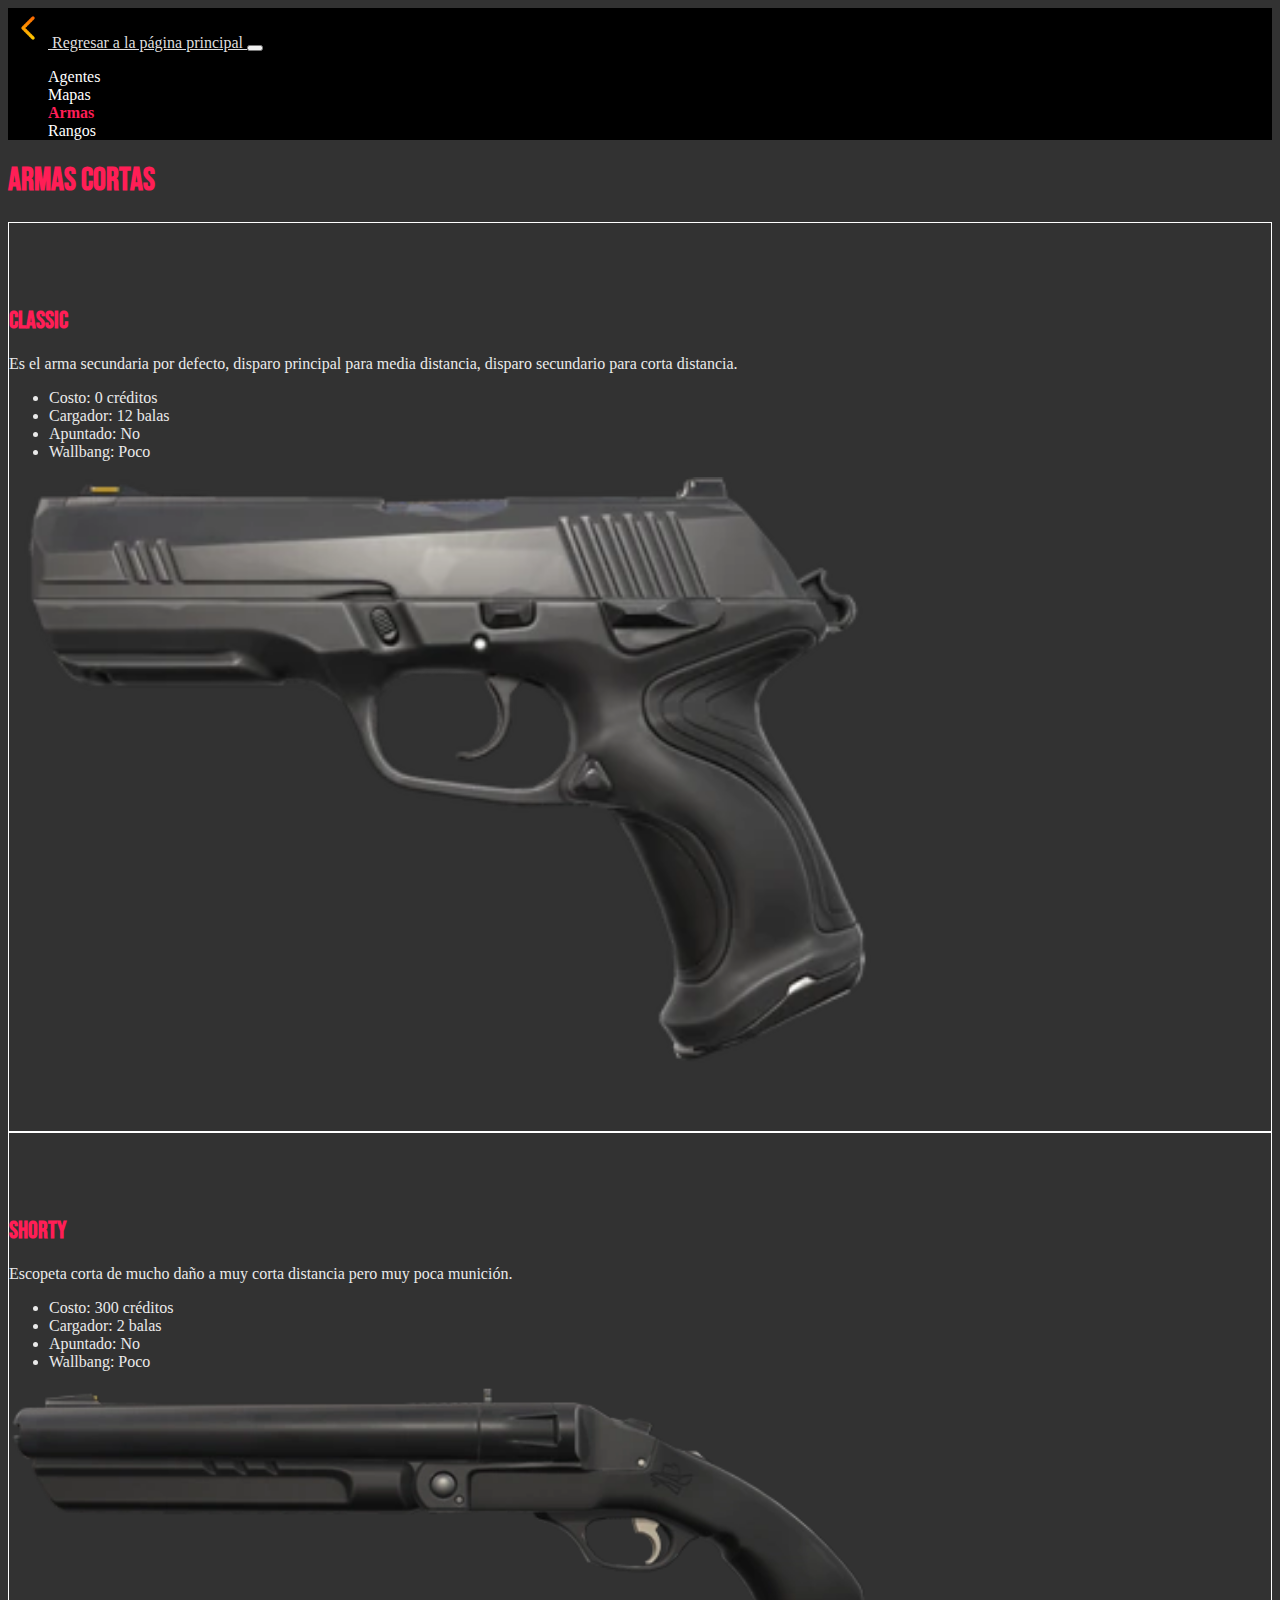
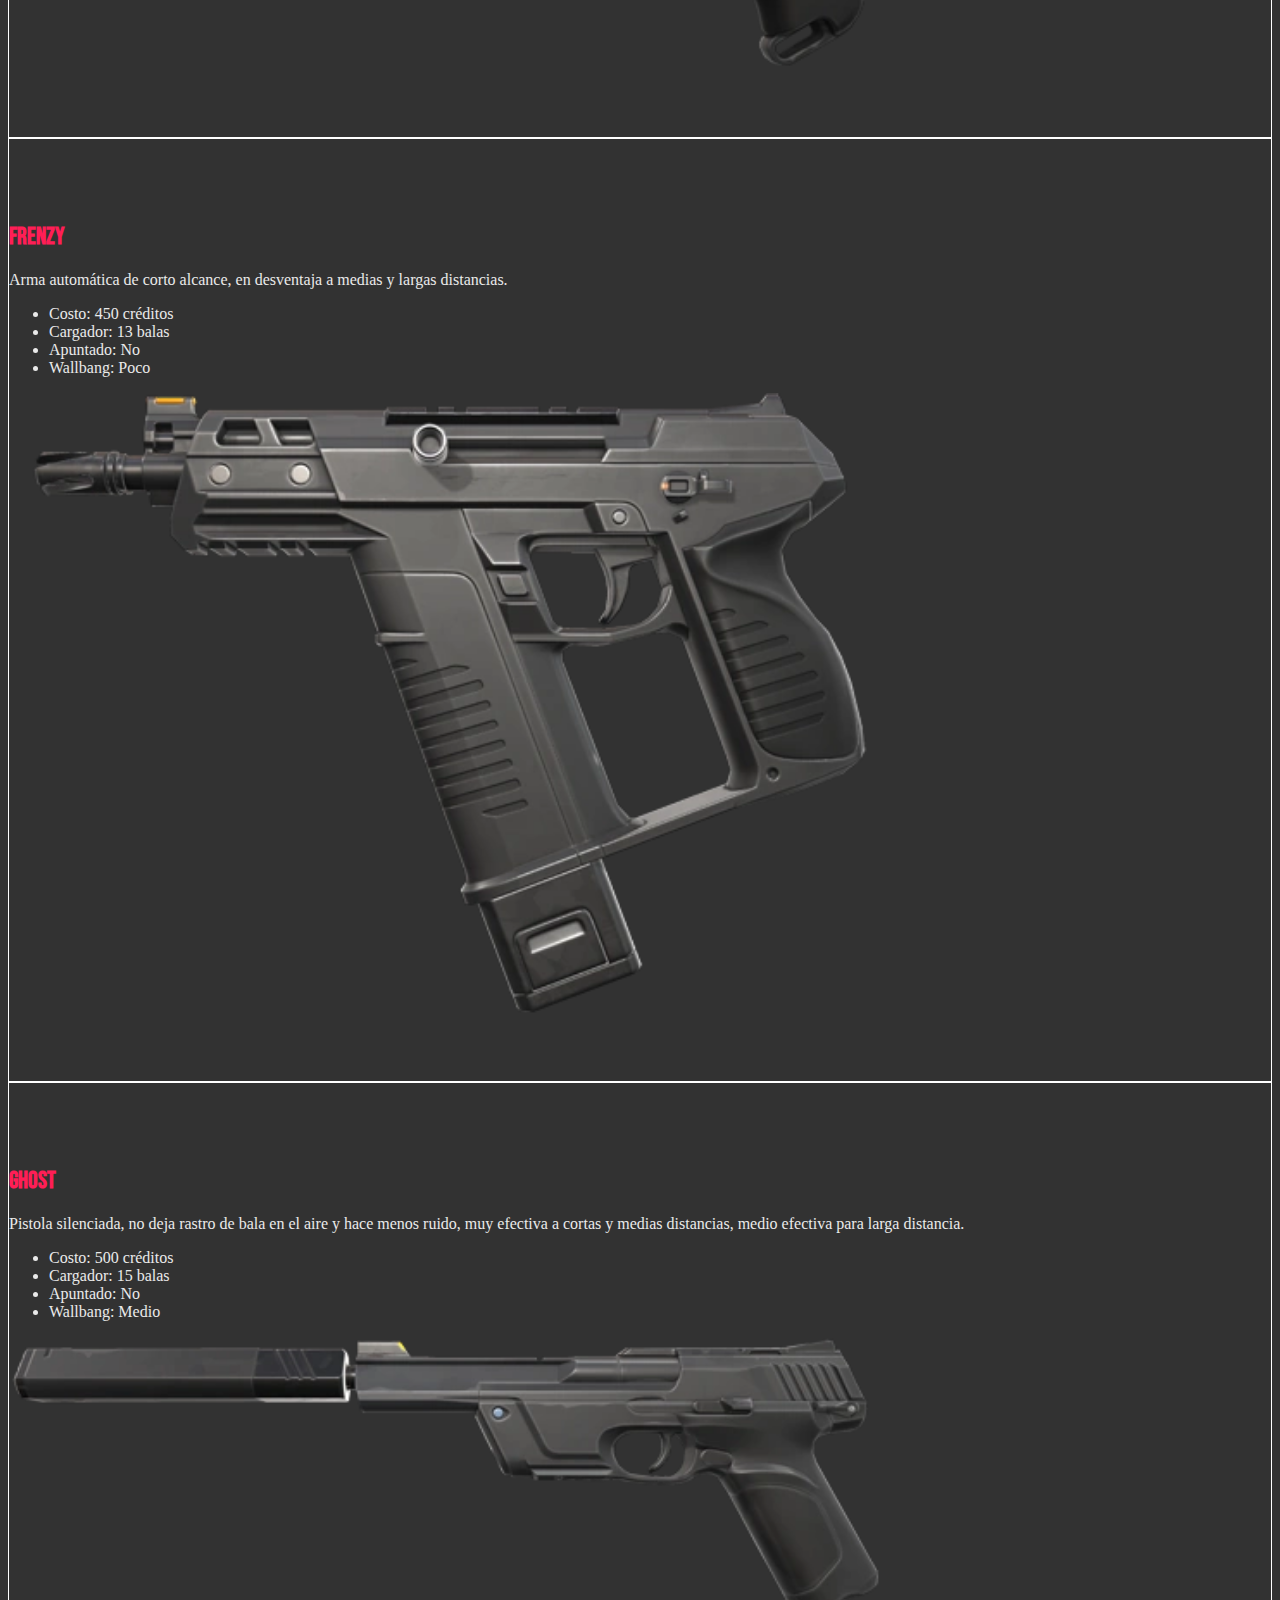
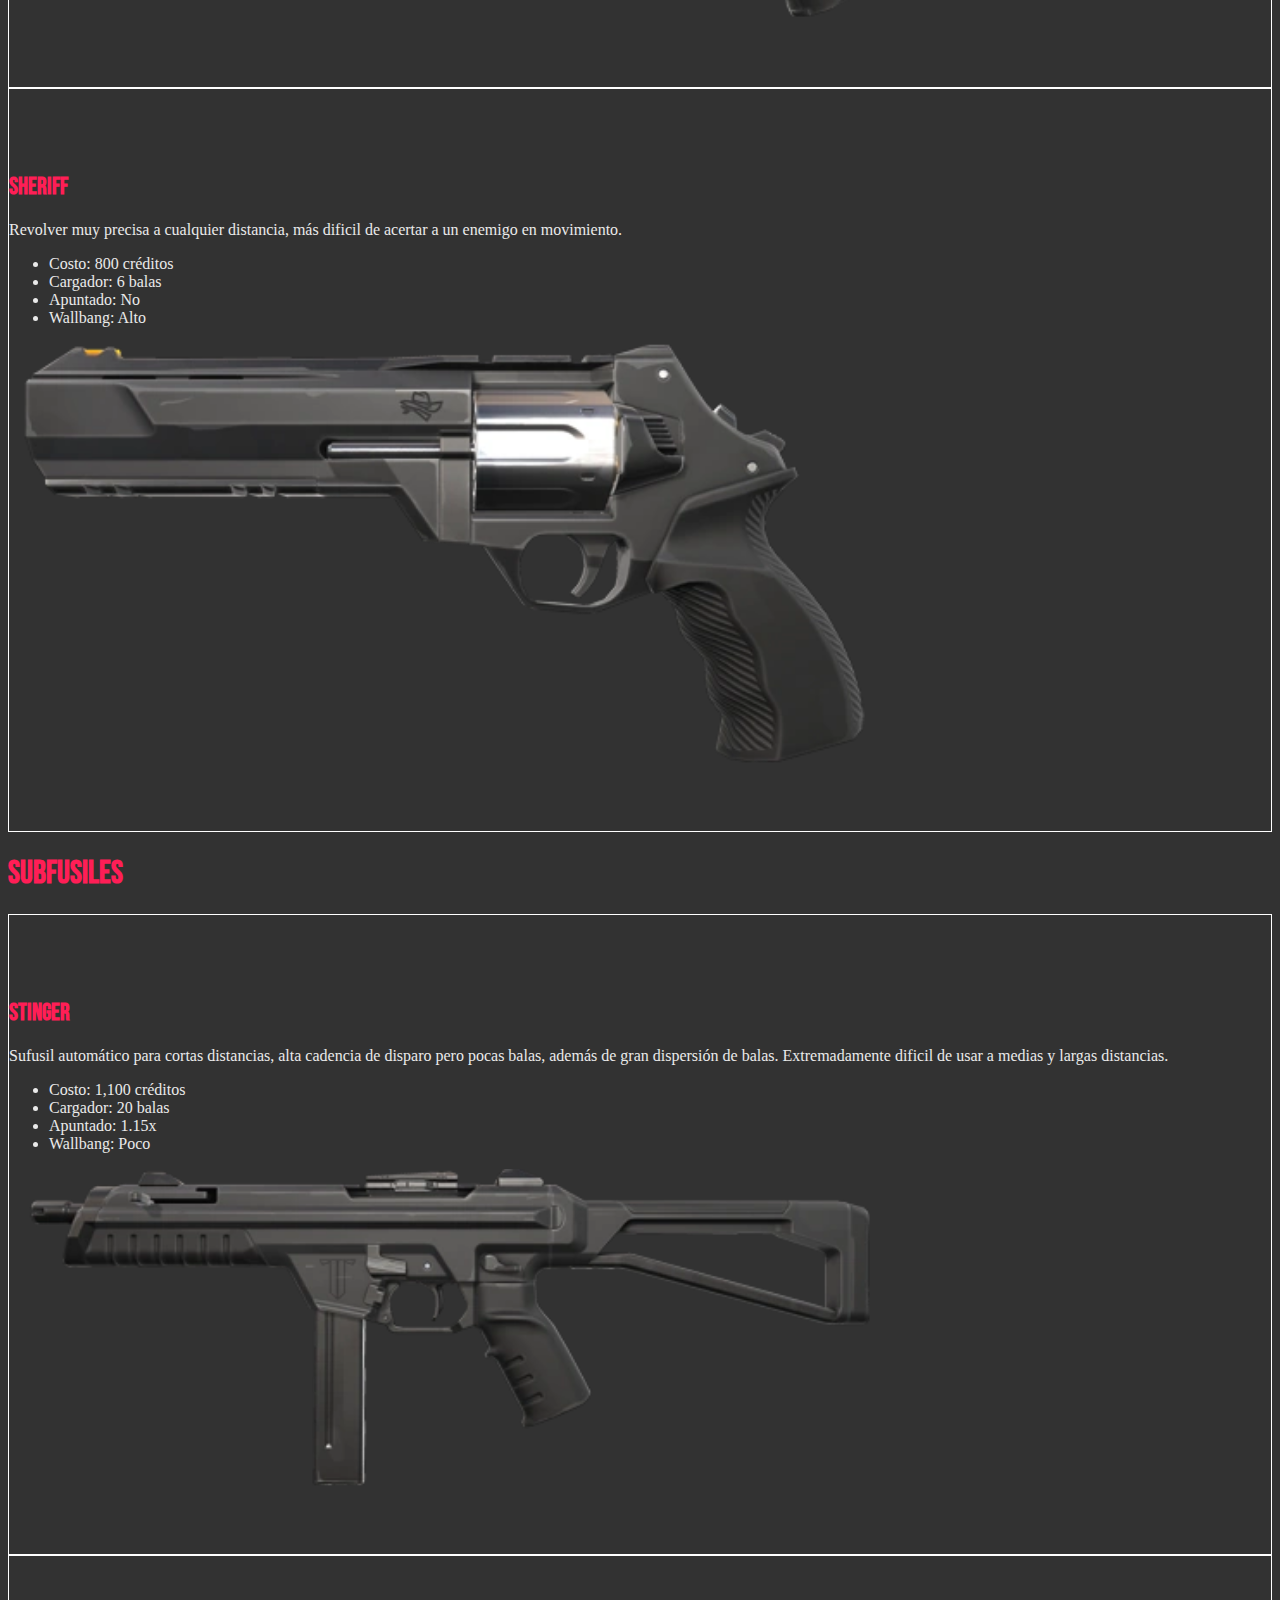
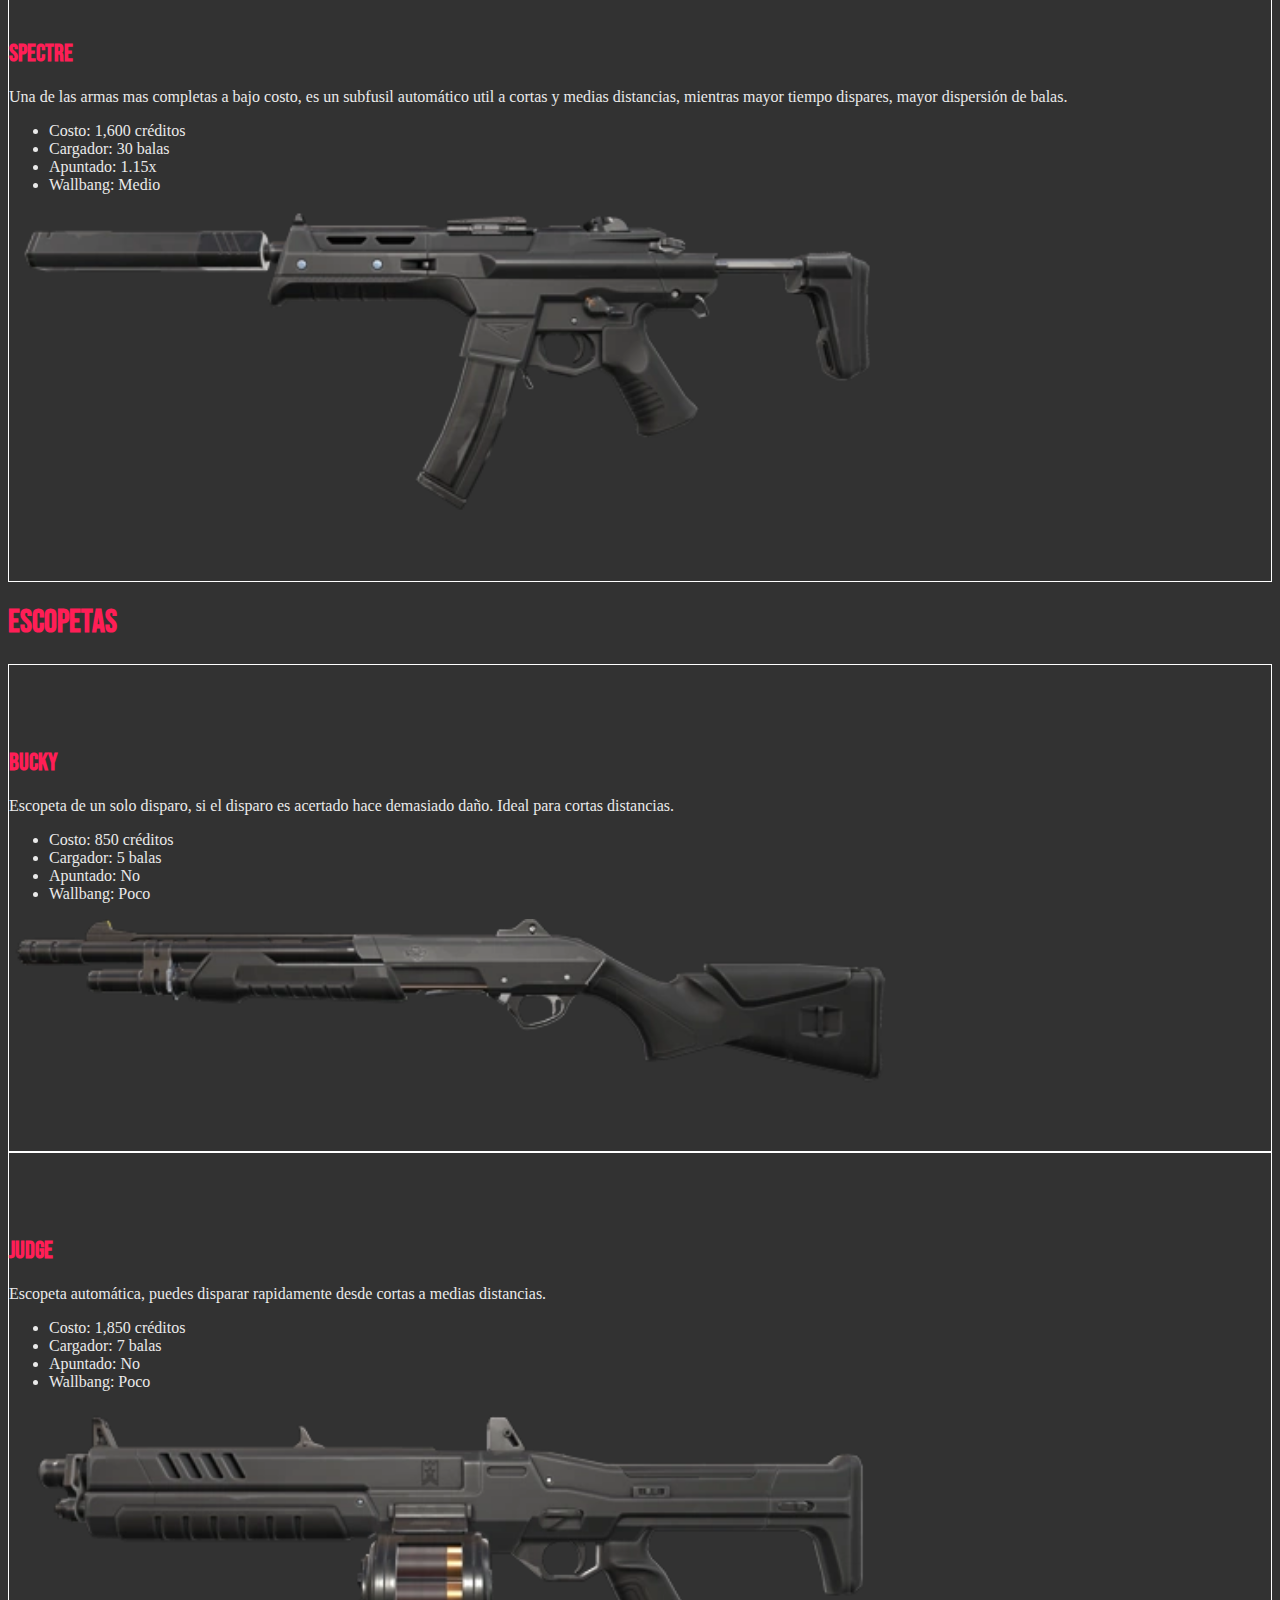
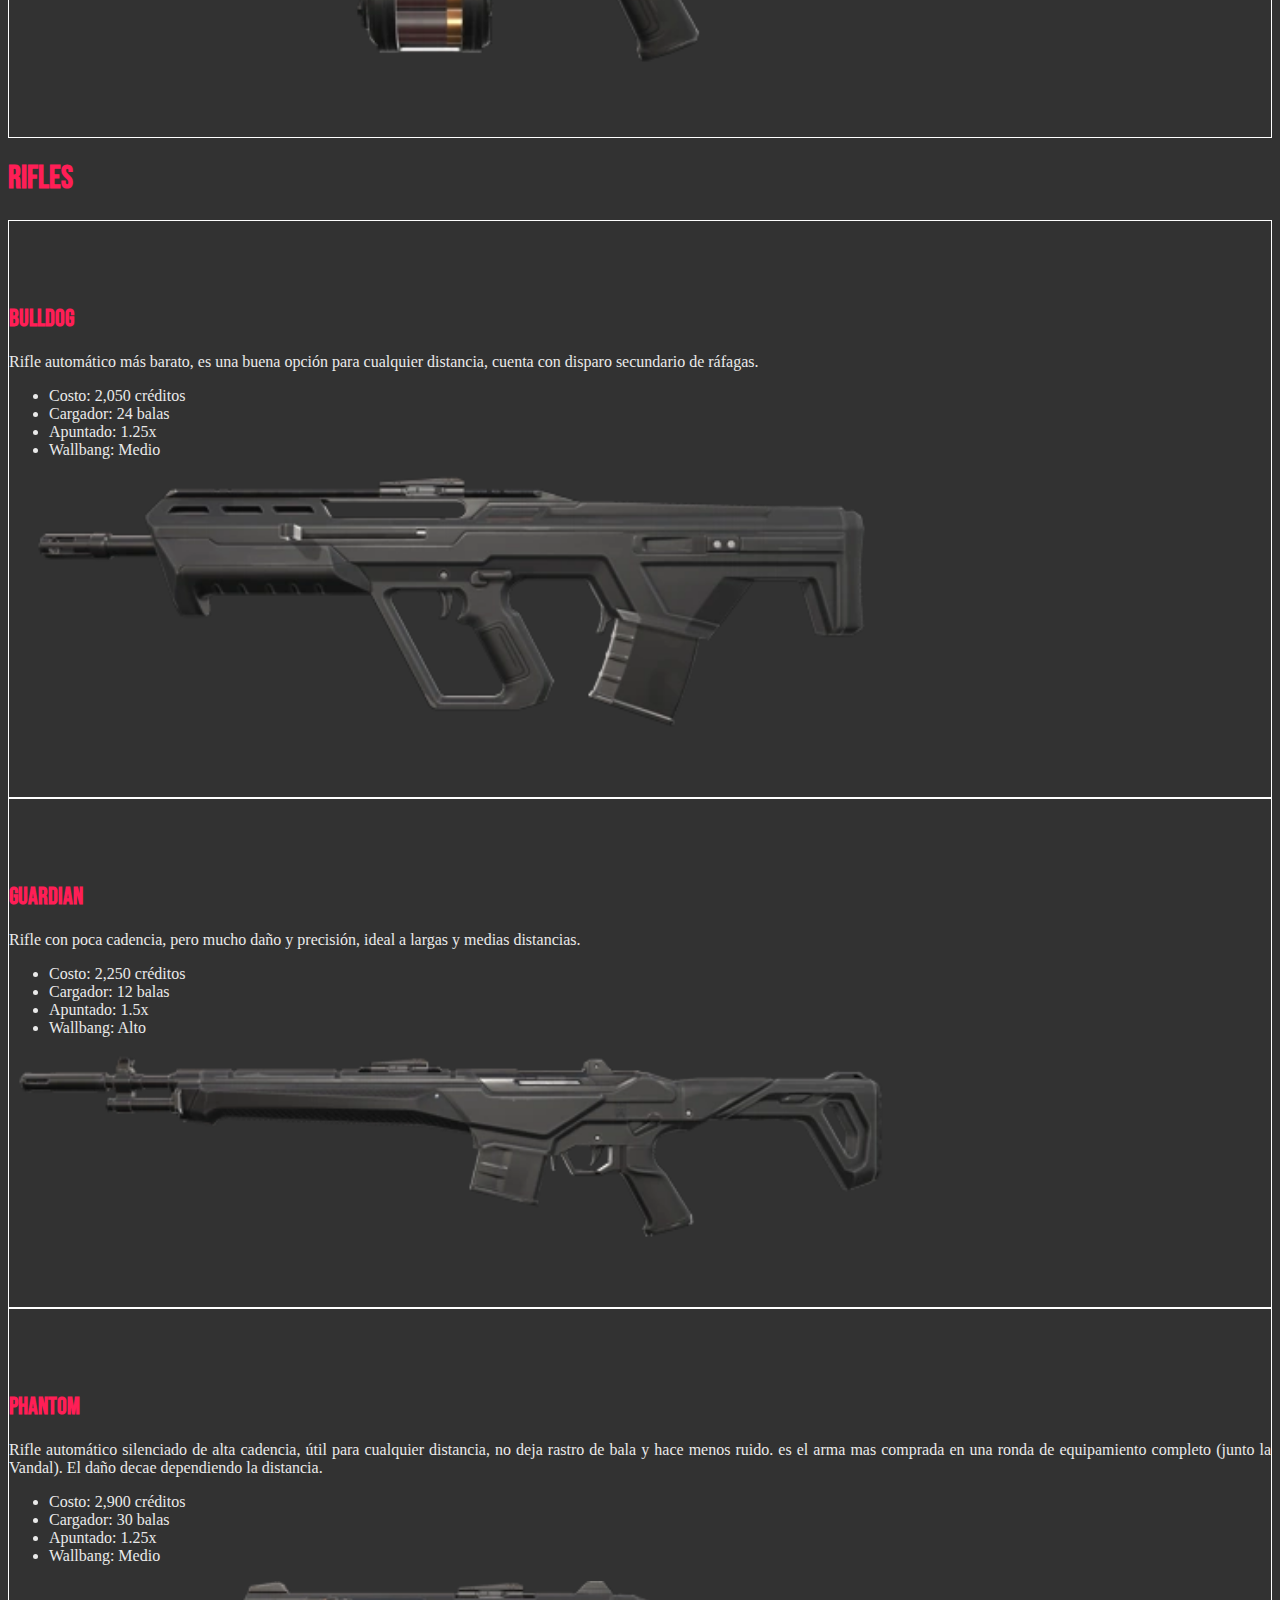
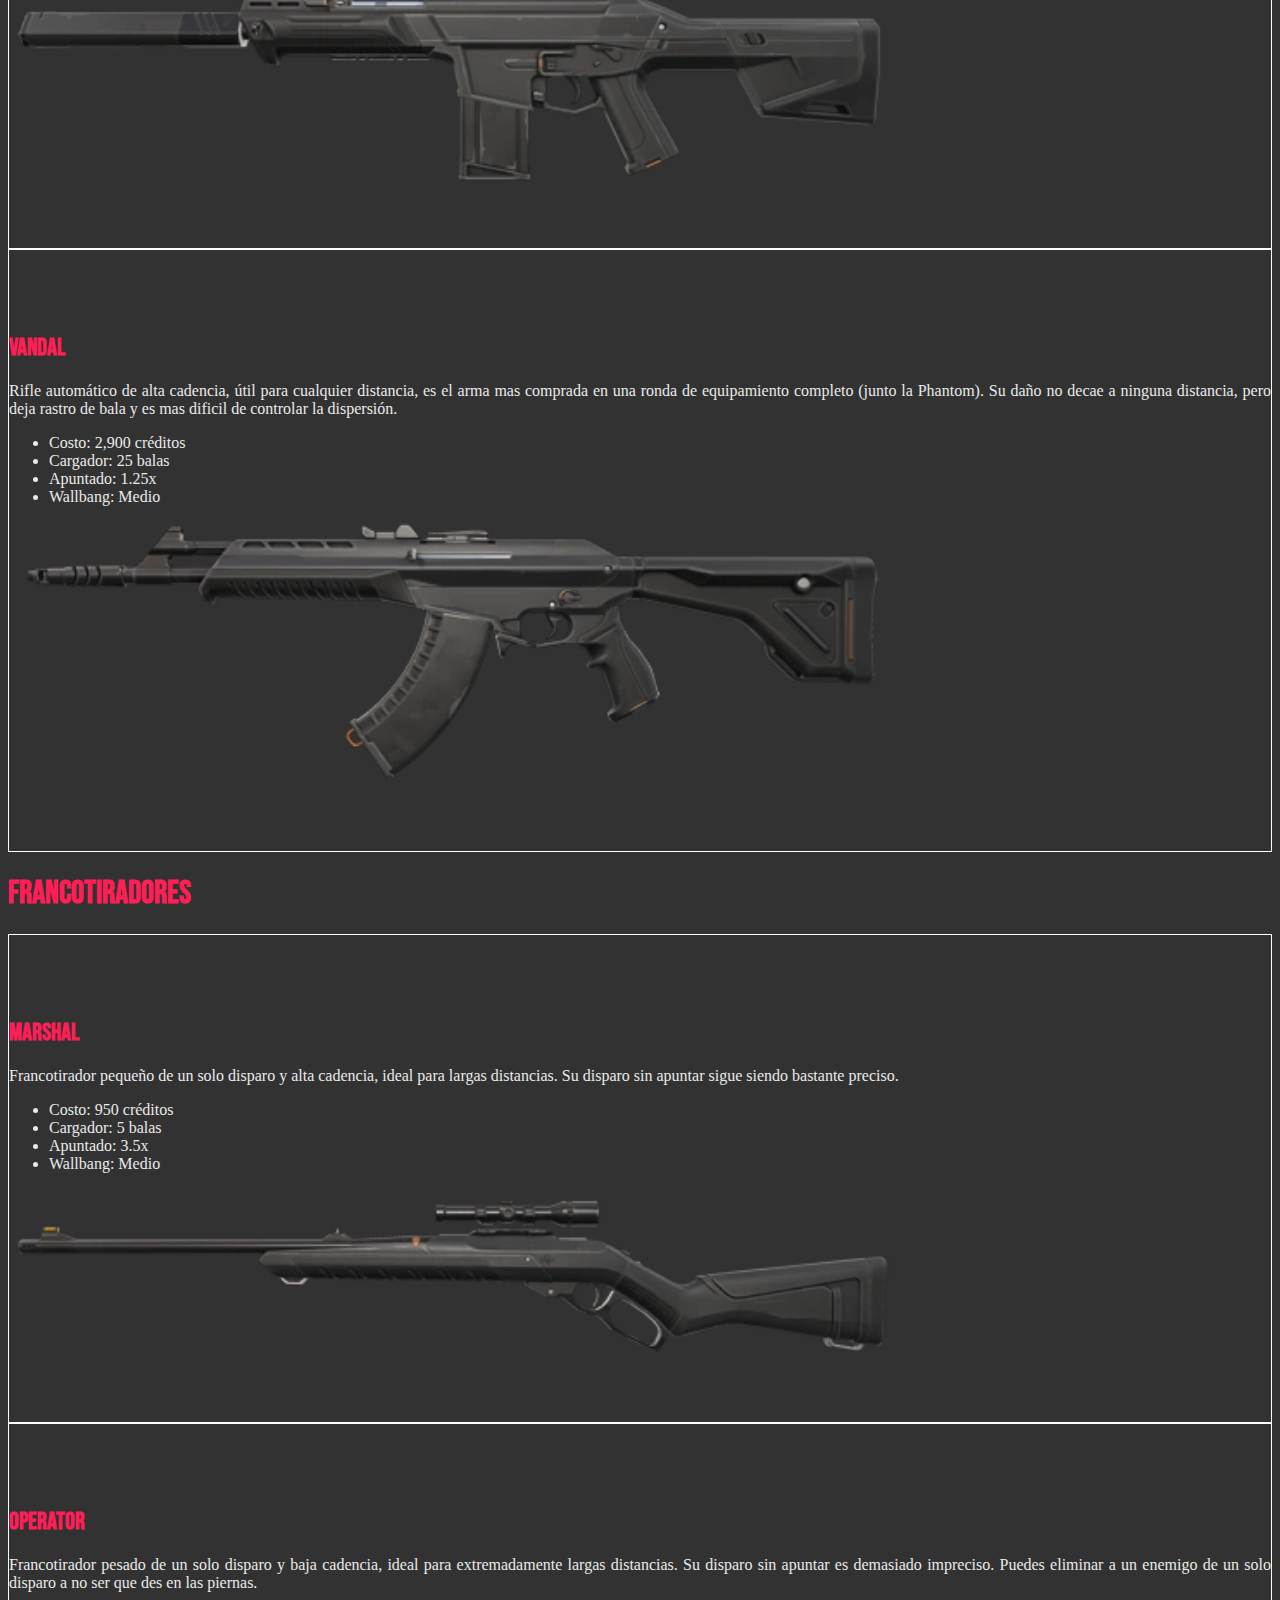
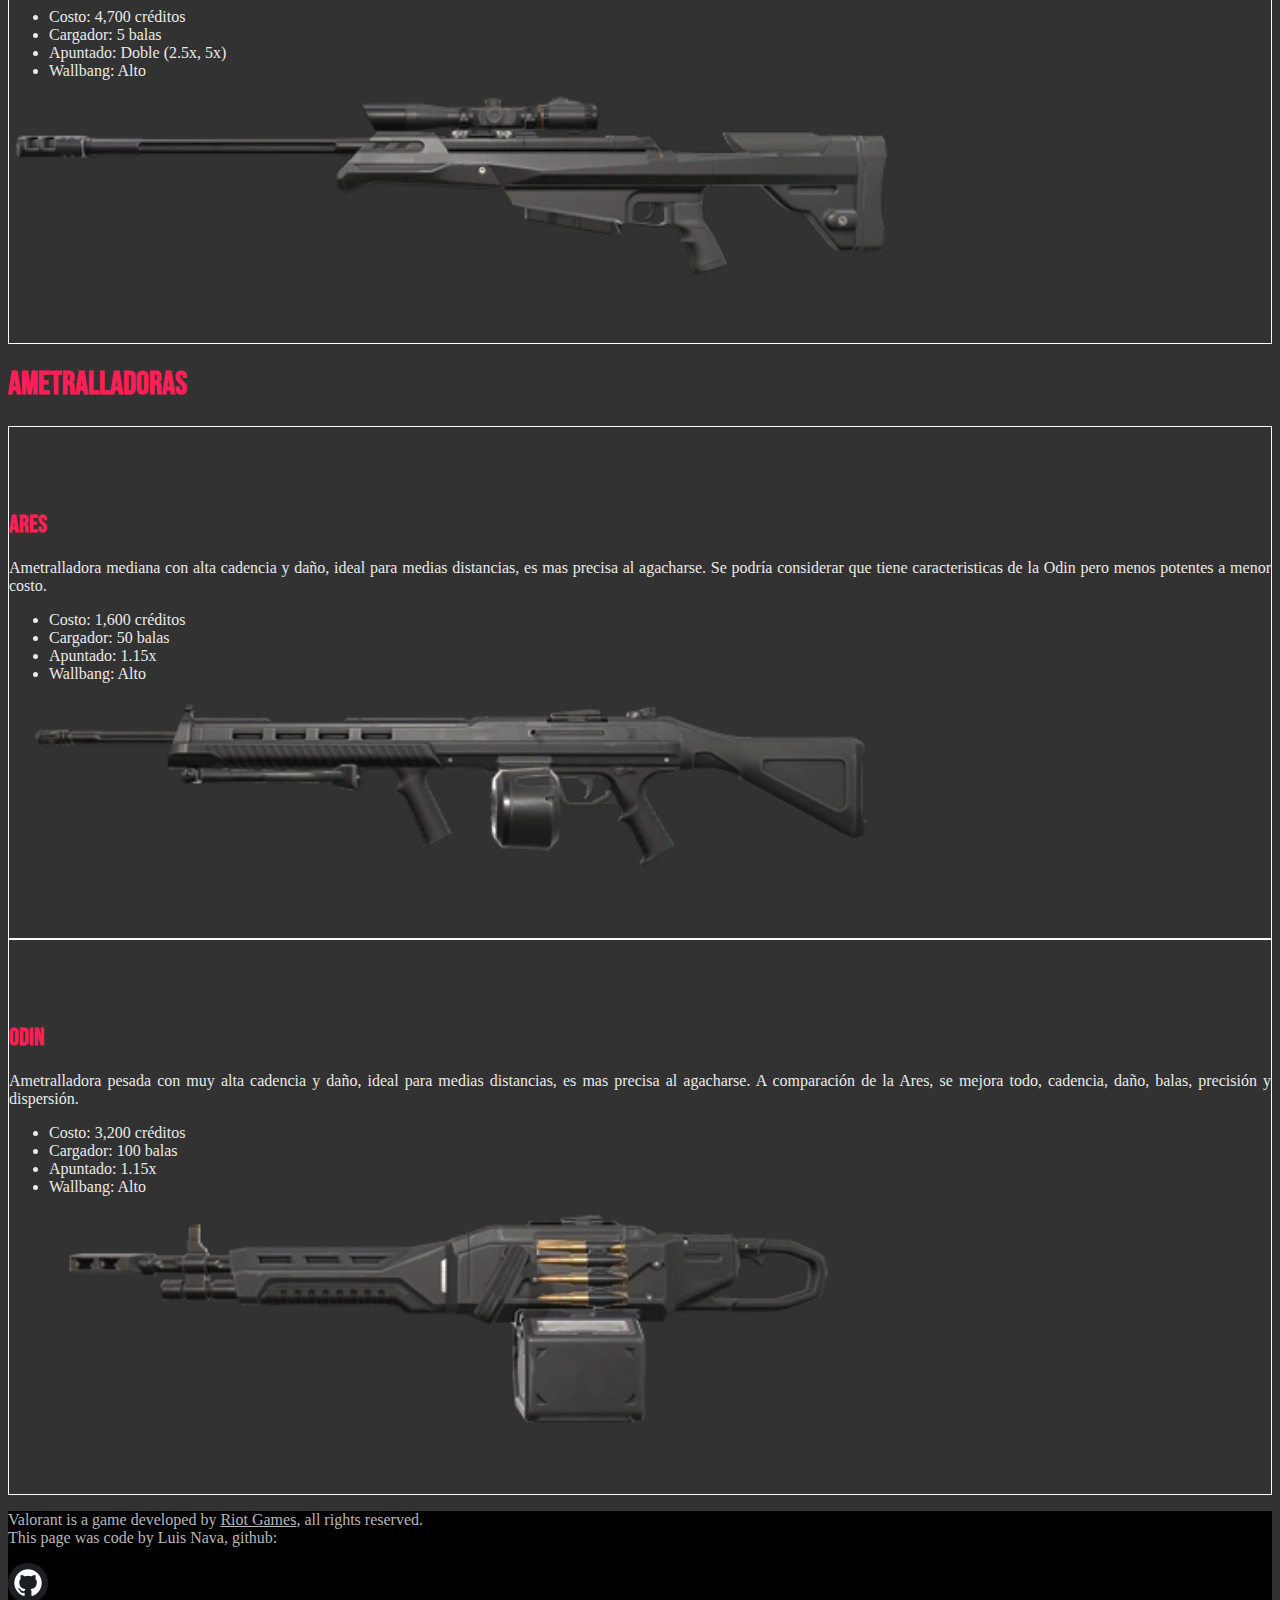
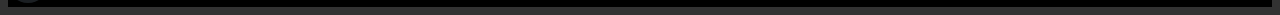
<file: armas.html>
<!DOCTYPE html>
<html lang="en">

<head>
  <meta charset="UTF-8">
  <meta http-equiv="X-UA-Compatible" content="IE=edge">
  <meta name="viewport" content="width=device-width, initial-scale=1.0">
  <title>Armas</title>
  <link rel="shortcut icon" href="./assets/icono.png">
  <link rel="stylesheet" href="./assets/style.css">
  <link href="https://cdn.jsdelivr.net/npm/bootstrap@5.3.2/dist/css/bootstrap.min.css" rel="stylesheet"
    integrity="sha384-T3c6CoIi6uLrA9TneNEoa7RxnatzjcDSCmG1MXxSR1GAsXEV/Dwwykc2MPK8M2HN" crossorigin="anonymous">
    <style>
      @import url('https://fonts.googleapis.com/css2?family=Bebas+Neue&display=swap');
    </style>
  </head>

<body style="background-color: #323232;">


  <!--  NAVBAR CON LOGO Y BOTONES -->
  <nav class="navbar navbar-expand-sm sticky-top" style="background-color: #000000;">
    <div class="container-fluid">
      <a class="navbar-brand align-items-center" href="./index.html" style="color: rgb(223, 222, 222); font-size: 100%;">
        <img src="./assets/izquierda.png" alt="regresar" height="40px" class="d-inline-block">
        Regresar a la página principal
      </a>
      <button class="navbar-toggler" type="button" data-bs-toggle="collapse" data-bs-target="#navbarNavDropdown"
        aria-controls="navbarNavDropdown" aria-expanded="false" aria-label="Toggle navigation">
        <span class="navbar-toggler-icon"></span>
      </button>
      <div class="collapse navbar-collapse" id="navbarNavDropdown">
        <ul class="navbar-nav" style="margin-left: auto">
          <li>
            <a class="boton-navbar m-3" href="./agentes.html">Agentes</a>
          </li>
          <li>
            <a class="boton-navbar m-3" href="./mapas.html">Mapas</a>
          </li>
          <li>
            <a class="boton-navbar m-3 active" href="./armas.html"><b>Armas</b></a>
          </li>
          <li>
            <a class="boton-navbar m-3" href="./rangos.html">Rangos</a>
          </li>
        </ul>
      </div>
    </div>
  </nav>

  <!--  CONTENIDO PRINCIPAL -->

  <main class="container">
    <section class="mt-5 mb-5">
      <article class="row custom-card">
        <div class="col-12 text-center mb-4 mt-5">
          <h1 class="display-3 google-fonts">Armas Cortas</h1>
        </div>
        <div class="col-lg-4 col-md-6 col-sm-12 col-xs-12 text-center gun-box">
          <h2 class="h2 google-fonts">Classic</h2>
          <p class="lead" style="text-align: justify;">Es el arma secundaria por defecto, disparo principal para media distancia, disparo secundario para corta distancia.</p>
          <ul class="lead mt-3 mb-5 gun-text">
            <li class="lead">Costo: 0 créditos</li>
            <li class="lead">Cargador: 12 balas</li>
            <li class="lead">Apuntado: No</li>
            <li class="lead">Wallbang: Poco</li>
          </ul>
          <img src="./assets/guns/classic.jpg" alt="classic valorant" width="70%">
        </div>
        <div class="col-lg-4 col-md-6 col-sm-12 col-xs-12 text-center gun-box">
          <h2 class="h2 google-fonts">Shorty</h2>
          <p class="lead" style="text-align: justify;">Escopeta corta de mucho daño a muy corta distancia pero muy poca munición.</p>
          <ul class="lead mt-3 mb-5 gun-text">
            <li class="lead">Costo: 300 créditos</li>
            <li class="lead">Cargador: 2 balas</li>
            <li class="lead">Apuntado: No</li>
            <li class="lead">Wallbang: Poco</li>
          </ul>
          <img src="./assets/guns/shorty.jpg" alt="shorty valorant" width="70%">
        </div>
        <div class="col-lg-4 col-md-6 col-xs-12 text-center gun-box">
          <h2 class="h2 google-fonts">Frenzy</h2>
          <p class="lead" style="text-align: justify;">Arma automática de corto alcance, en desventaja a medias y largas distancias.</p>
          <ul class="lead mt-3 mb-5 gun-text">
            <li class="lead">Costo: 450 créditos</li>
            <li class="lead">Cargador: 13 balas</li>
            <li class="lead">Apuntado: No</li>
            <li class="lead">Wallbang: Poco</li>
          </ul>
          <img src="./assets/guns/frenzy.jpg" alt="frenzy valorant" width="70%">
        </div>
        <div class="col-lg-6 col-md-6 col-sm-12 col-xs-12 text-center gun-box">
          <h2 class="h2 google-fonts">Ghost</h2>
          <p class="lead" style="text-align: justify;">Pistola silenciada, no deja rastro de bala en el aire y hace menos ruido, muy efectiva a cortas y medias distancias, medio efectiva para larga distancia.</p>
          <ul class="lead mt-3 mb-5 gun-text">
            <li class="lead">Costo: 500 créditos</li>
            <li class="lead">Cargador: 15 balas</li>
            <li class="lead">Apuntado: No</li>
            <li class="lead">Wallbang: Medio</li>
          </ul>
          <img src="./assets/guns/ghost.jpg" alt="ghost valorant" width="70%">
        </div>
        <div class="col-lg-6 col-md-12 col-sm-12 col-xs-12 text-center gun-box">
          <h2 class="h2 google-fonts">Sheriff</h2>
          <p class="lead" style="text-align: justify;">Revolver muy precisa a cualquier distancia, más dificil de acertar a un enemigo en movimiento.</p>
          <ul class="lead mt-3 mb-5 gun-text">
            <li class="lead">Costo: 800 créditos</li>
            <li class="lead">Cargador: 6 balas</li>
            <li class="lead">Apuntado: No</li>
            <li class="lead">Wallbang: Alto</li>
          </ul>
          <img src="./assets/guns/sheriff.jpg" alt="sheriff valorant" width="70%">
        </div>
      </article>
      <article class="row custom-card">
        <div class="col-12 text-center mb-4 mt-5">
          <h1 class="display-3 google-fonts">Subfusiles</h1>
        </div>
        <div class="col-lg-6 col-md-6 col-sm-12 col-xs-12 text-center gun-box">
          <h2 class="h2 google-fonts">Stinger</h2>
          <p class="lead" style="text-align: justify;">Sufusil automático para cortas distancias, alta cadencia de disparo pero pocas balas, además de gran dispersión de balas. Extremadamente dificil de usar a medias y largas distancias.</p>
          <ul class="lead mt-3 mb-5 gun-text">
            <li class="lead">Costo: 1,100 créditos</li>
            <li class="lead">Cargador: 20 balas</li>
            <li class="lead">Apuntado: 1.15x</li>
            <li class="lead">Wallbang: Poco</li>
          </ul>
          <img src="./assets/guns/stinger.jpg" alt="stinger valorant" width="70%">
        </div>
        <div class="col-lg-6 col-md-6 col-sm-12 col-xs-12 text-center gun-box">
          <h2 class="h2 google-fonts">Spectre</h2>
          <p class="lead" style="text-align: justify;">Una de las armas mas completas a bajo costo, es un subfusil automático util a cortas y medias distancias, mientras mayor tiempo dispares, mayor dispersión de balas.</p>
          <ul class="lead mt-3 mb-5 gun-text">
            <li class="lead">Costo: 1,600 créditos</li>
            <li class="lead">Cargador: 30 balas</li>
            <li class="lead">Apuntado: 1.15x</li>
            <li class="lead">Wallbang: Medio</li>
          </ul>
          <img src="./assets/guns/spectre.jpg" alt="spectre valorant" width="70%">
        </div>
      </article>
      <article class="row custom-card">
        <div class="col-12 text-center mb-4 mt-5">
          <h1 class="display-3 google-fonts">Escopetas</h1>
        </div>
        <div class="col-lg-6 col-md-12 col-sm-12 col-xs-12 text-center gun-box">
          <h2 class="h2 google-fonts">Bucky</h2>
          <p class="lead" style="text-align: justify;">Escopeta de un solo disparo, si el disparo es acertado hace demasiado daño. Ideal para cortas distancias.</p>
          <ul class="lead mt-3 mb-5 gun-text">
            <li class="lead">Costo: 850 créditos</li>
            <li class="lead">Cargador: 5 balas</li>
            <li class="lead">Apuntado: No</li>
            <li class="lead">Wallbang: Poco</li>
          </ul>
          <img src="./assets/guns/bucky.jpg" alt="bucky valorant" width="70%">
        </div>
        <div class="col-lg-6 col-md-12 col-sm-12 col-xs-12 text-center gun-box">
          <h2 class="h2 google-fonts">Judge</h2>
          <p class="lead" style="text-align: justify;">Escopeta automática, puedes disparar rapidamente desde cortas a medias distancias.</p>
          <ul class="lead mt-3 mb-5 gun-text">
            <li class="lead">Costo: 1,850 créditos</li>
            <li class="lead">Cargador: 7 balas</li>
            <li class="lead">Apuntado: No</li>
            <li class="lead">Wallbang: Poco</li>
          </ul>
          <img src="./assets/guns/judge.jpg" alt="Judge valorant" width="70%">
        </div>
      </article>
      <article class="row custom-card">
        <div class="col-12 text-center mb-4 mt-5">
          <h1 class="display-3 google-fonts">Rifles</h1>
        </div>
        <div class="col-lg-6 col-md-12 col-sm-12 col-xs-12 text-center gun-box">
          <h2 class="h2 google-fonts">Bulldog</h2>
          <p class="lead" style="text-align: justify;">Rifle automático más barato, es una buena opción para cualquier distancia, cuenta con disparo secundario de ráfagas.</p>
          <ul class="lead mt-3 mb-5 gun-text">
            <li class="lead">Costo: 2,050 créditos</li>
            <li class="lead">Cargador: 24 balas</li>
            <li class="lead">Apuntado: 1.25x</li>
            <li class="lead">Wallbang: Medio</li>
          </ul>
          <img src="./assets/guns/bulldog.jpg" alt="bulldog valorant" width="70%">
        </div>
        <div class="col-lg-6 col-md-12 col-sm-12 col-xs-12 text-center gun-box">
          <h2 class="h2 google-fonts">Guardian</h2>
          <p class="lead" style="text-align: justify;">Rifle con poca cadencia, pero mucho daño y precisión, ideal a largas y medias distancias.</p>
          <ul class="lead mt-3 mb-5 gun-text">
            <li class="lead">Costo: 2,250 créditos</li>
            <li class="lead">Cargador: 12 balas</li>
            <li class="lead">Apuntado: 1.5x</li>
            <li class="lead">Wallbang: Alto</li>
          </ul>
          <img src="./assets/guns/guardian.jpg" alt="guardian valorant" width="70%">
        </div>
        <div class="col-lg-6 col-md-12 col-sm-12 col-xs-12 text-center gun-box">
          <h2 class="h2 google-fonts">Phantom</h2>
          <p class="lead" style="text-align: justify;">Rifle automático silenciado de alta cadencia, útil para cualquier distancia, no deja rastro de bala y hace menos ruido. es el arma mas comprada en una ronda de equipamiento completo (junto la Vandal). El daño decae dependiendo la distancia.</p>
          <ul class="lead mt-3 mb-5 gun-text">
            <li class="lead">Costo: 2,900 créditos</li>
            <li class="lead">Cargador: 30 balas</li>
            <li class="lead">Apuntado: 1.25x</li>
            <li class="lead">Wallbang: Medio</li>
          </ul>
          <img src="./assets/guns/phantom.jpg" alt="Panthom valorant" width="70%">
        </div>
        <div class="col-lg-6 col-md-12 col-sm-12 col-xs-12 text-center gun-box">
          <h2 class="h2 google-fonts">Vandal</h2>
          <p class="lead" style="text-align: justify;">Rifle automático de alta cadencia, útil para cualquier distancia, es el arma mas comprada en una ronda de equipamiento completo (junto la Phantom). Su daño no decae a ninguna distancia, pero deja rastro de bala y es mas dificil de controlar la dispersión. </p>
          <ul class="lead mt-3 mb-5 gun-text">
            <li class="lead">Costo: 2,900 créditos</li>
            <li class="lead">Cargador: 25 balas</li>
            <li class="lead">Apuntado: 1.25x</li>
            <li class="lead">Wallbang: Medio</li>
          </ul>
          <img src="./assets/guns/vandal.jpg" alt="vandal valorant" width="70%">
        </div>
      </article>
      <article class="row custom-card">
        <div class="col-12 text-center mb-4 mt-5">
          <h1 class="display-3 google-fonts">Francotiradores</h1>
        </div>
        <div class="col-lg-6 col-md-12 col-sm-12 col-xs-12 text-center gun-box">
          <h2 class="h2 google-fonts">Marshal</h2>
          <p class="lead" style="text-align: justify;">Francotirador pequeño de un solo disparo y alta cadencia, ideal para largas distancias. Su disparo sin apuntar sigue siendo bastante preciso. </p>
          <ul class="lead mt-3 mb-5 gun-text">
            <li class="lead">Costo: 950 créditos</li>
            <li class="lead">Cargador: 5 balas</li>
            <li class="lead">Apuntado: 3.5x</li>
            <li class="lead">Wallbang: Medio</li>
          </ul>
          <img src="./assets/guns/marshal.jpg" alt="marshal valorant" width="70%">
        </div>
        <div class="col-lg-6 col-md-12 col-sm-12 col-xs-12 text-center gun-box">
          <h2 class="h2 google-fonts">Operator</h2>
          <p class="lead" style="text-align: justify;">Francotirador pesado de un solo disparo y baja cadencia, ideal para extremadamente largas distancias. Su disparo sin apuntar es demasiado impreciso. Puedes eliminar a un enemigo de un solo disparo a no ser que des en las piernas.</p>
          <ul class="lead mt-3 mb-5 gun-text">
            <li class="lead">Costo: 4,700 créditos</li>
            <li class="lead">Cargador: 5 balas</li>
            <li class="lead">Apuntado: Doble (2.5x, 5x)</li>
            <li class="lead">Wallbang: Alto</li>
          </ul>
          <img src="./assets/guns/operator.jpg" alt="operator valorant" width="70%">
        </div>
      </article>
      <article class="row custom-card">
        <div class="col-12 text-center mb-4 mt-5">
          <h1 class="display-3 google-fonts">Ametralladoras</h1>
        </div>
        <div class="col-lg-6 col-md-12 col-sm-12 col-xs-12 text-center gun-box">
          <h2 class="h2 google-fonts">Ares</h2>
          <p class="lead" style="text-align: justify;">Ametralladora mediana con alta cadencia y daño, ideal para medias distancias, es mas precisa al agacharse. Se podría considerar que tiene caracteristicas de la Odin pero menos potentes a menor costo.</p>
          <ul class="lead mt-3 mb-5 gun-text">
            <li class="lead">Costo: 1,600 créditos</li>
            <li class="lead">Cargador: 50 balas</li>
            <li class="lead">Apuntado: 1.15x</li>
            <li class="lead">Wallbang: Alto</li>
          </ul>
          <img src="./assets/guns/ares.jpg" alt="ares valorant" width="70%">
        </div>
        <div class="col-lg-6 col-md-12 col-sm-12 col-xs-12 text-center gun-box">
          <h2 class="h2 google-fonts">Odin</h2>
          <p class="lead" style="text-align: justify;">Ametralladora pesada con muy alta cadencia y daño, ideal para medias distancias, es mas precisa al agacharse. A comparación de la Ares, se mejora todo, cadencia, daño, balas, precisión y dispersión.</p>
          <ul class="lead mt-3 mb-5 gun-text">
            <li class="lead">Costo: 3,200 créditos</li>
            <li class="lead">Cargador: 100 balas</li>
            <li class="lead">Apuntado: 1.15x</li>
            <li class="lead">Wallbang: Alto</li>
          </ul>
          <img src="./assets/guns/odin.jpg" alt="odin valorant" width="70%">
        </div>
      </article>
    </section>
  </main>

  <footer class="pie mt-3 p-3">
    <section class="row">
      <div class="col-12 p-3 pb-0 text-center">
        <p class="lean txt-pie">Valorant is a game developed by <a target="_blank" class='link-footer' href="https://www.riotgames.com/es">Riot Games</a>, all rights reserved. <br>This page was code by Luis Nava, github:</p>
      </div>
      <div class="col-12 pb-3 text-center">
        <a href="https://github.com/iNavac13" class="p-2"  target="_blank">
          <img src="./assets/github-logo.jpg" height="40px" width="40px" alt="gameplay valorant" style="border-radius: 50%;">
        </a>
      </div>
    </section>
  </footer>

</body>
<script src="https://cdn.jsdelivr.net/npm/bootstrap@5.3.2/dist/js/bootstrap.bundle.min.js"
  integrity="sha384-C6RzsynM9kWDrMNeT87bh95OGNyZPhcTNXj1NW7RuBCsyN/o0jlpcV8Qyq46cDfL" crossorigin="anonymous"></script>

</html>
</file>
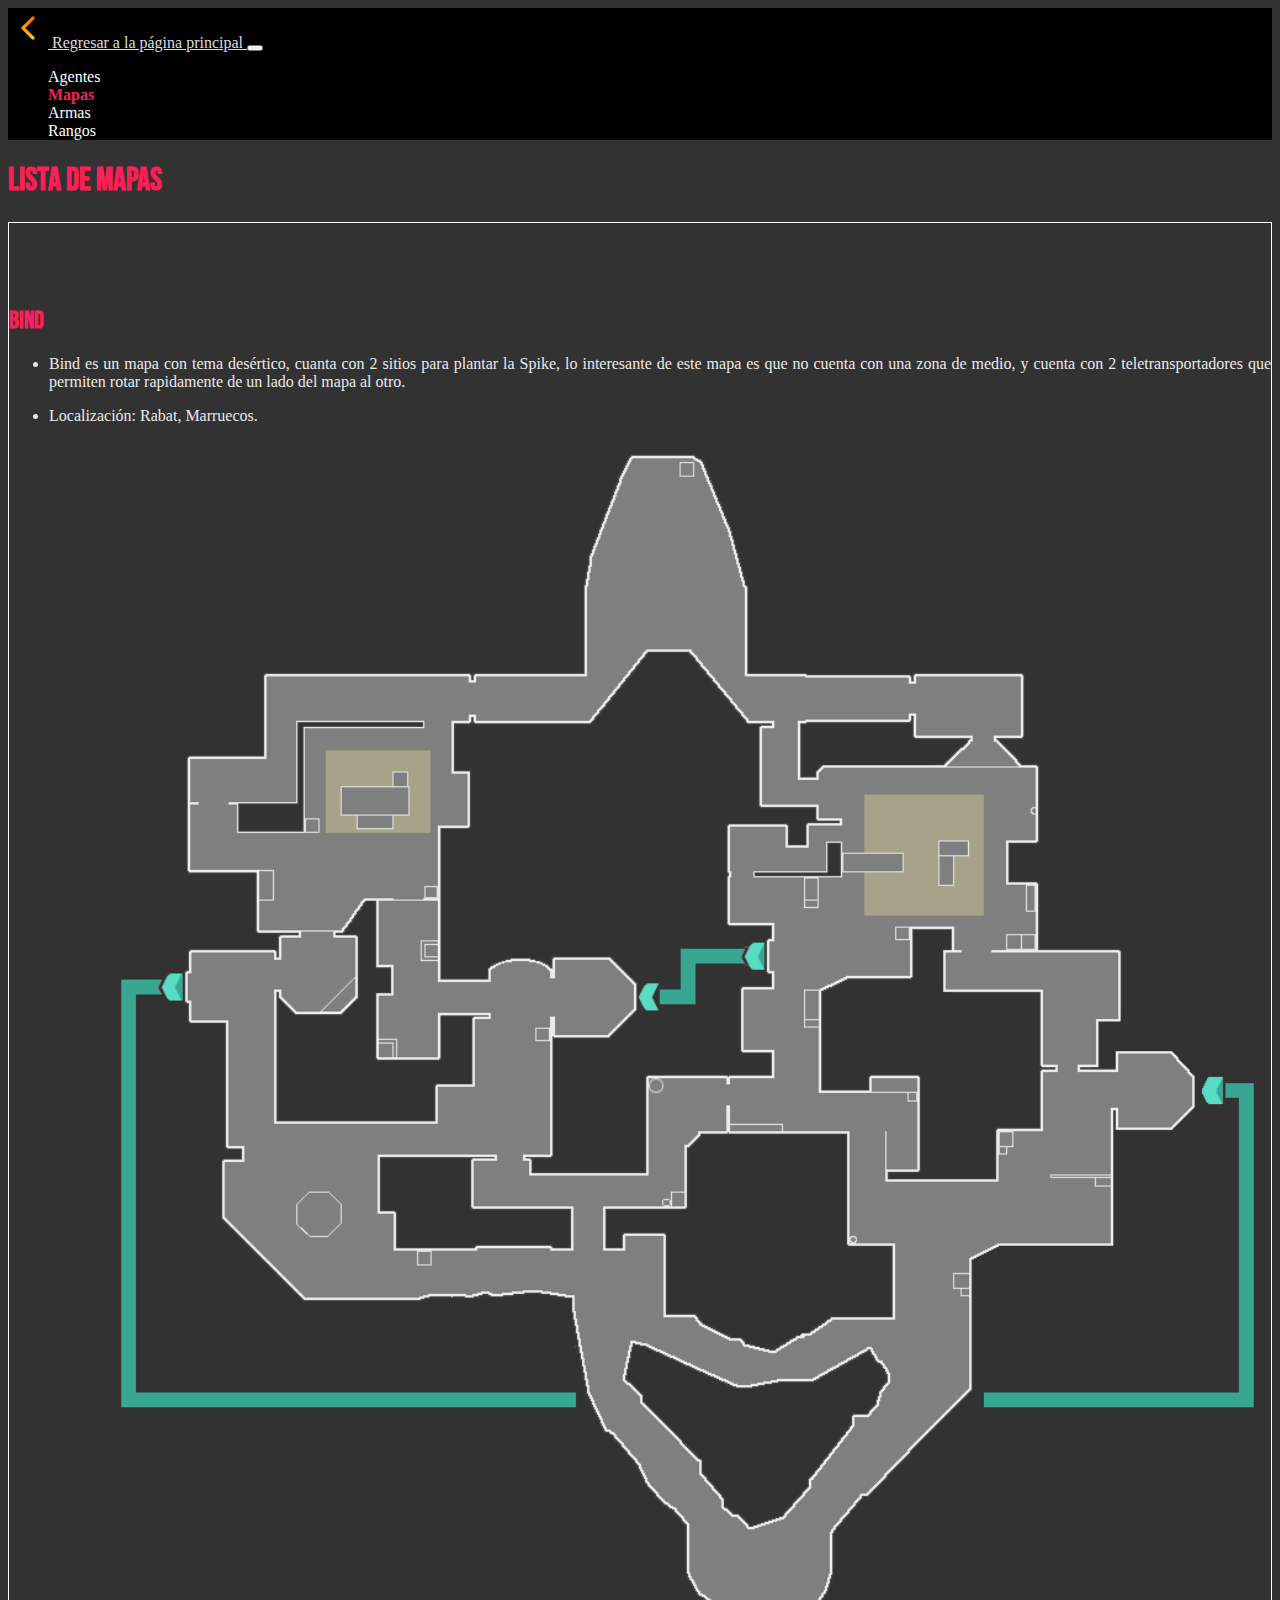
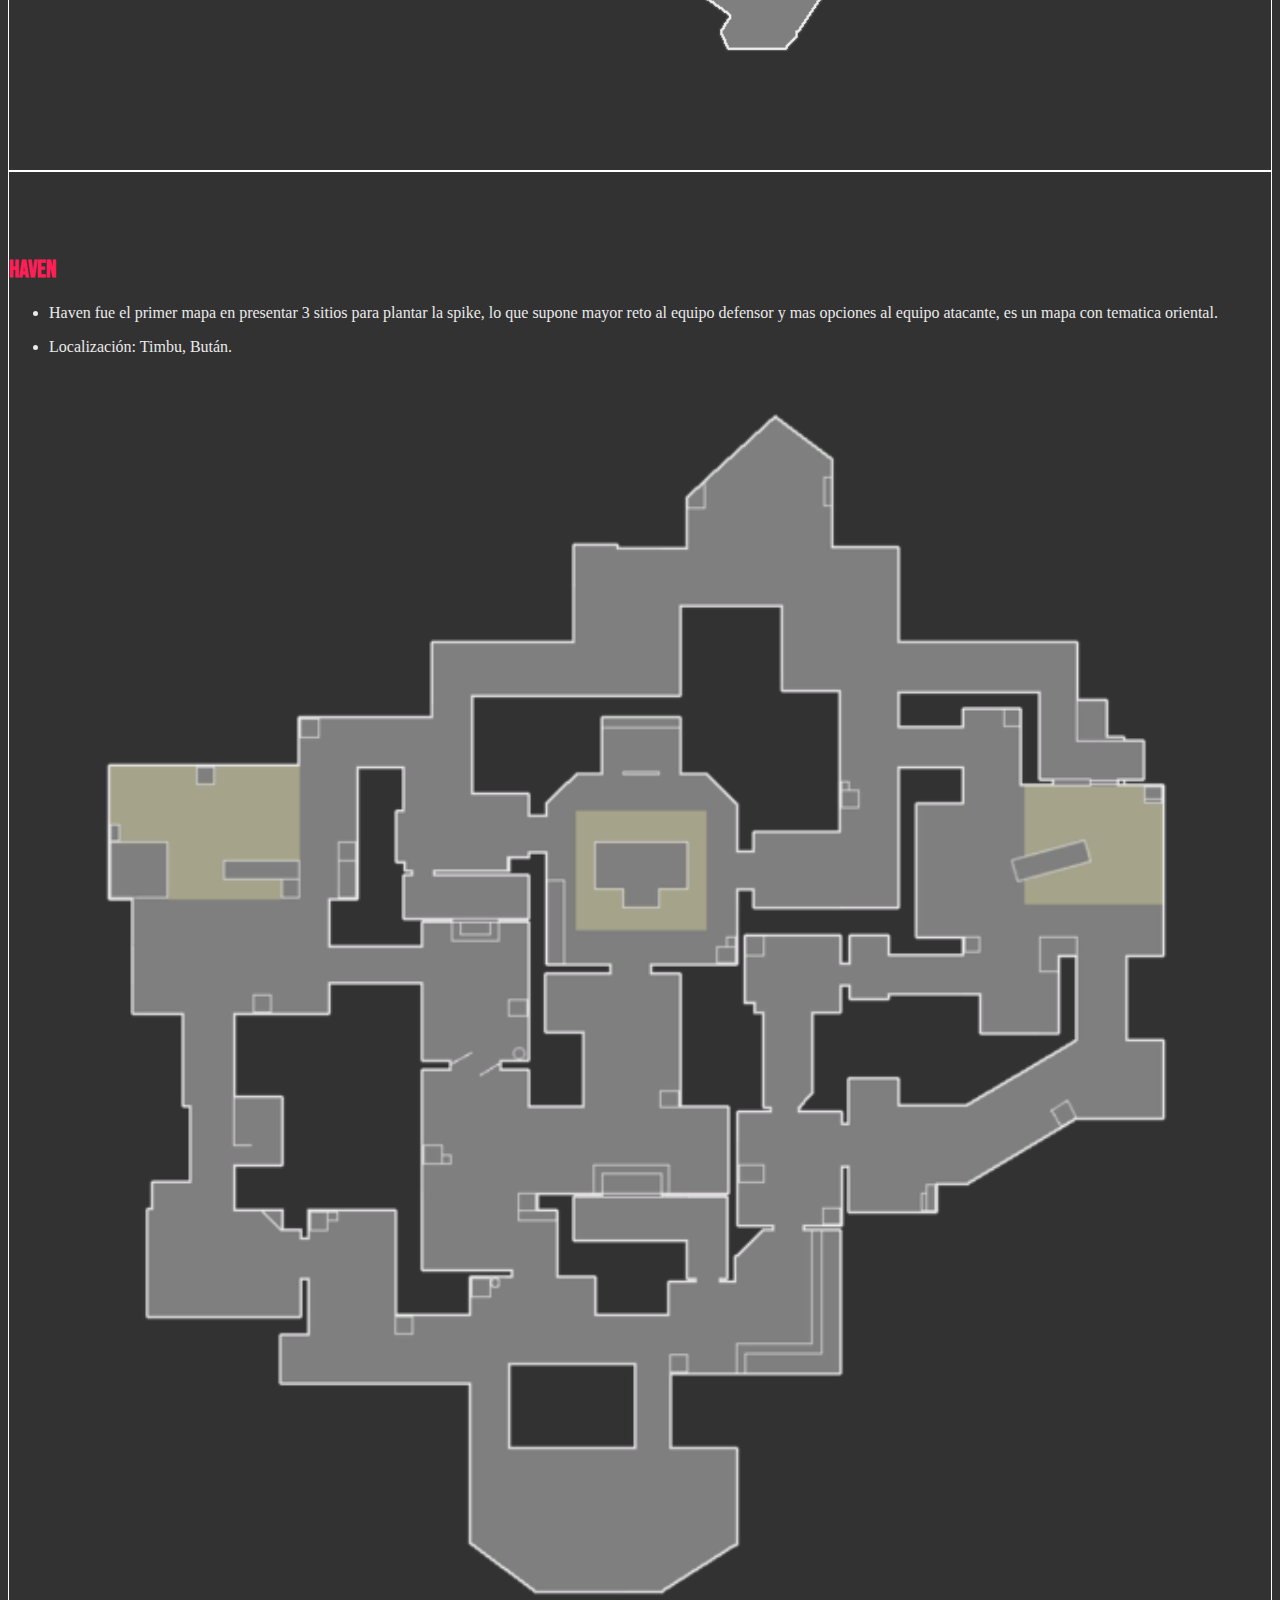
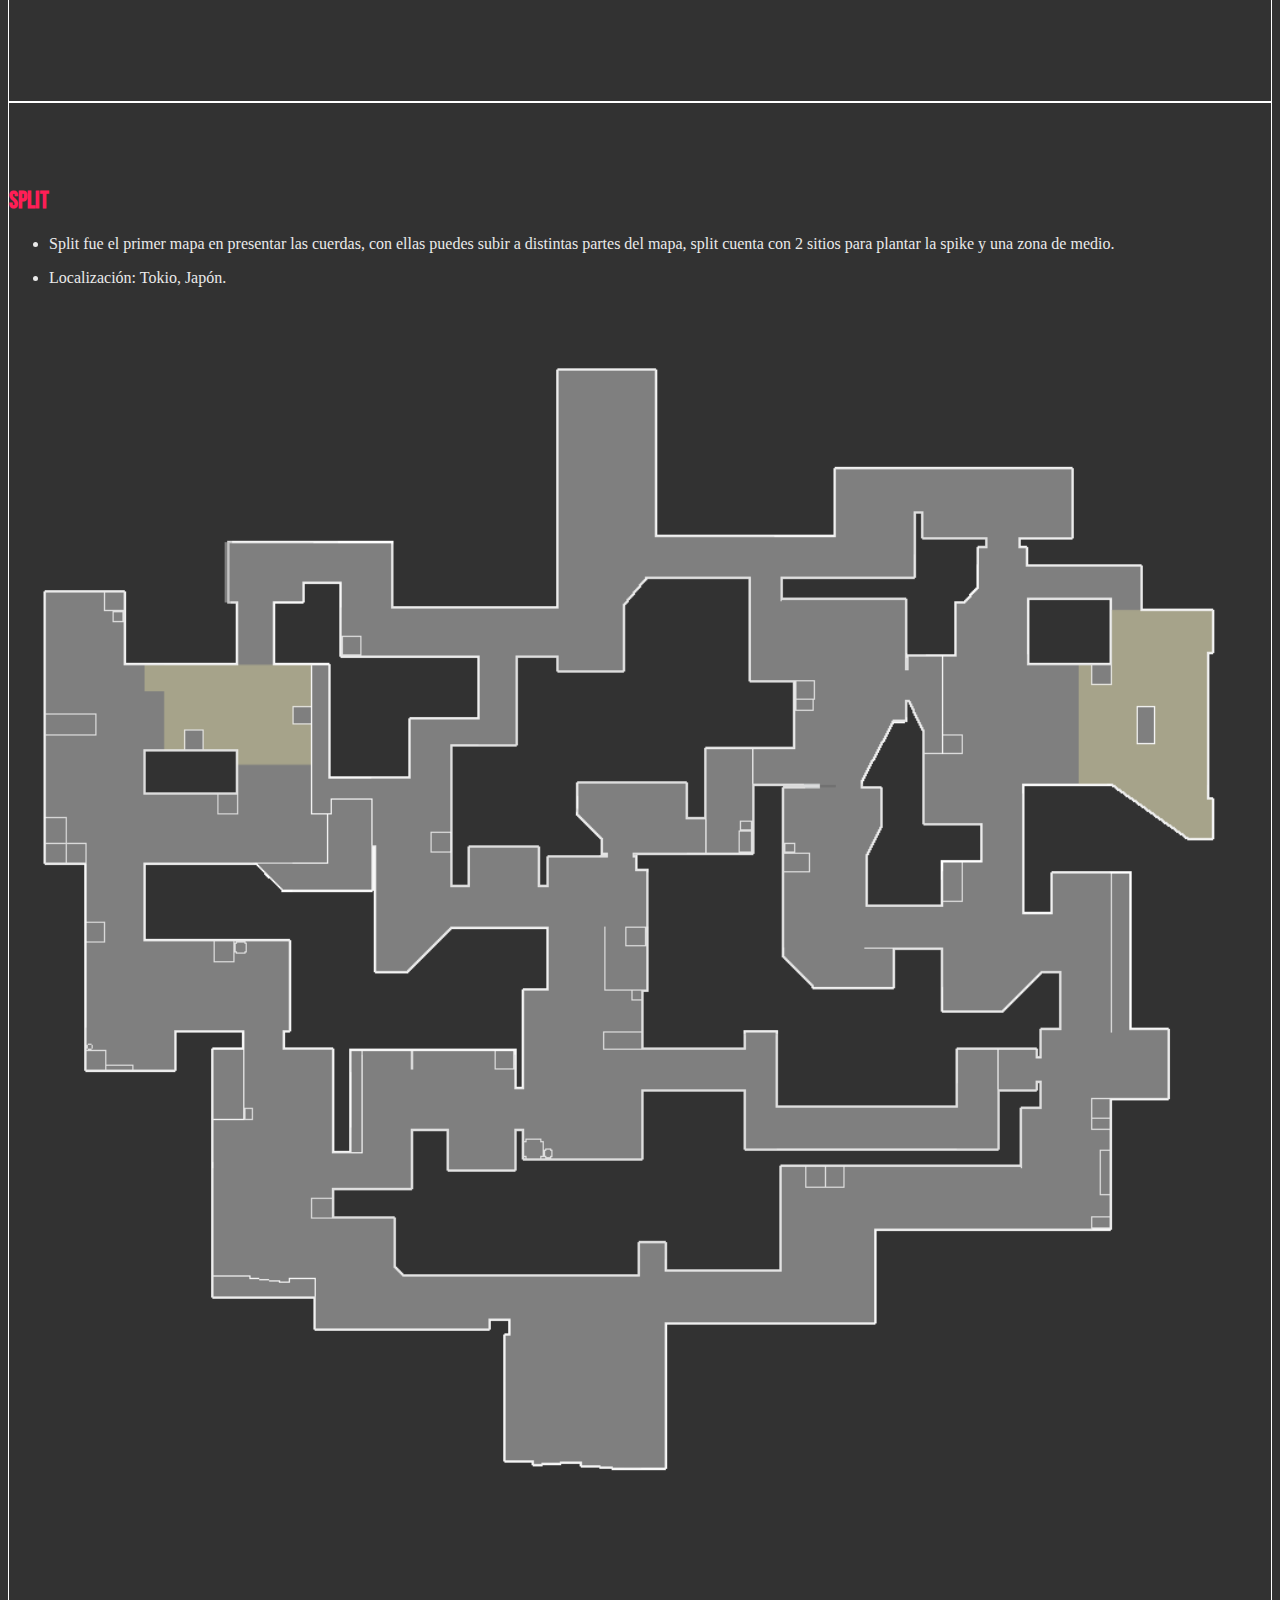
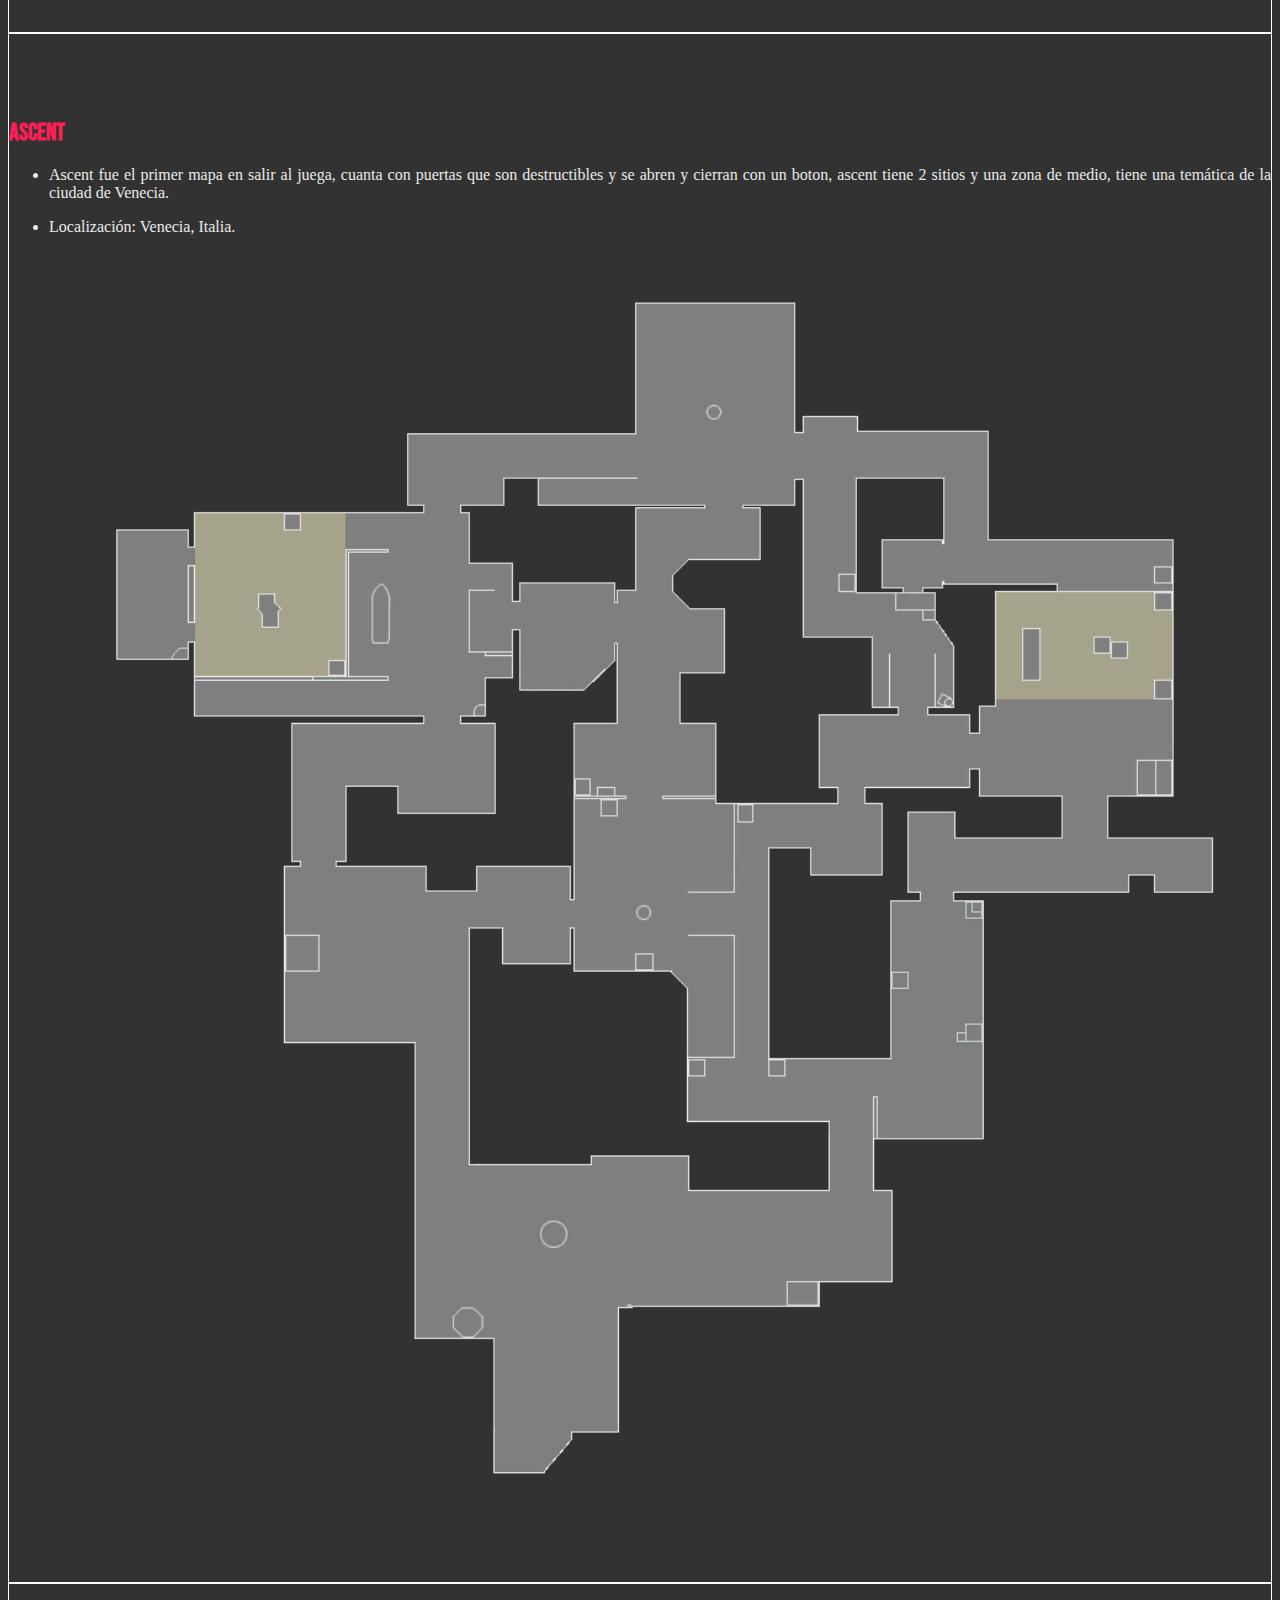
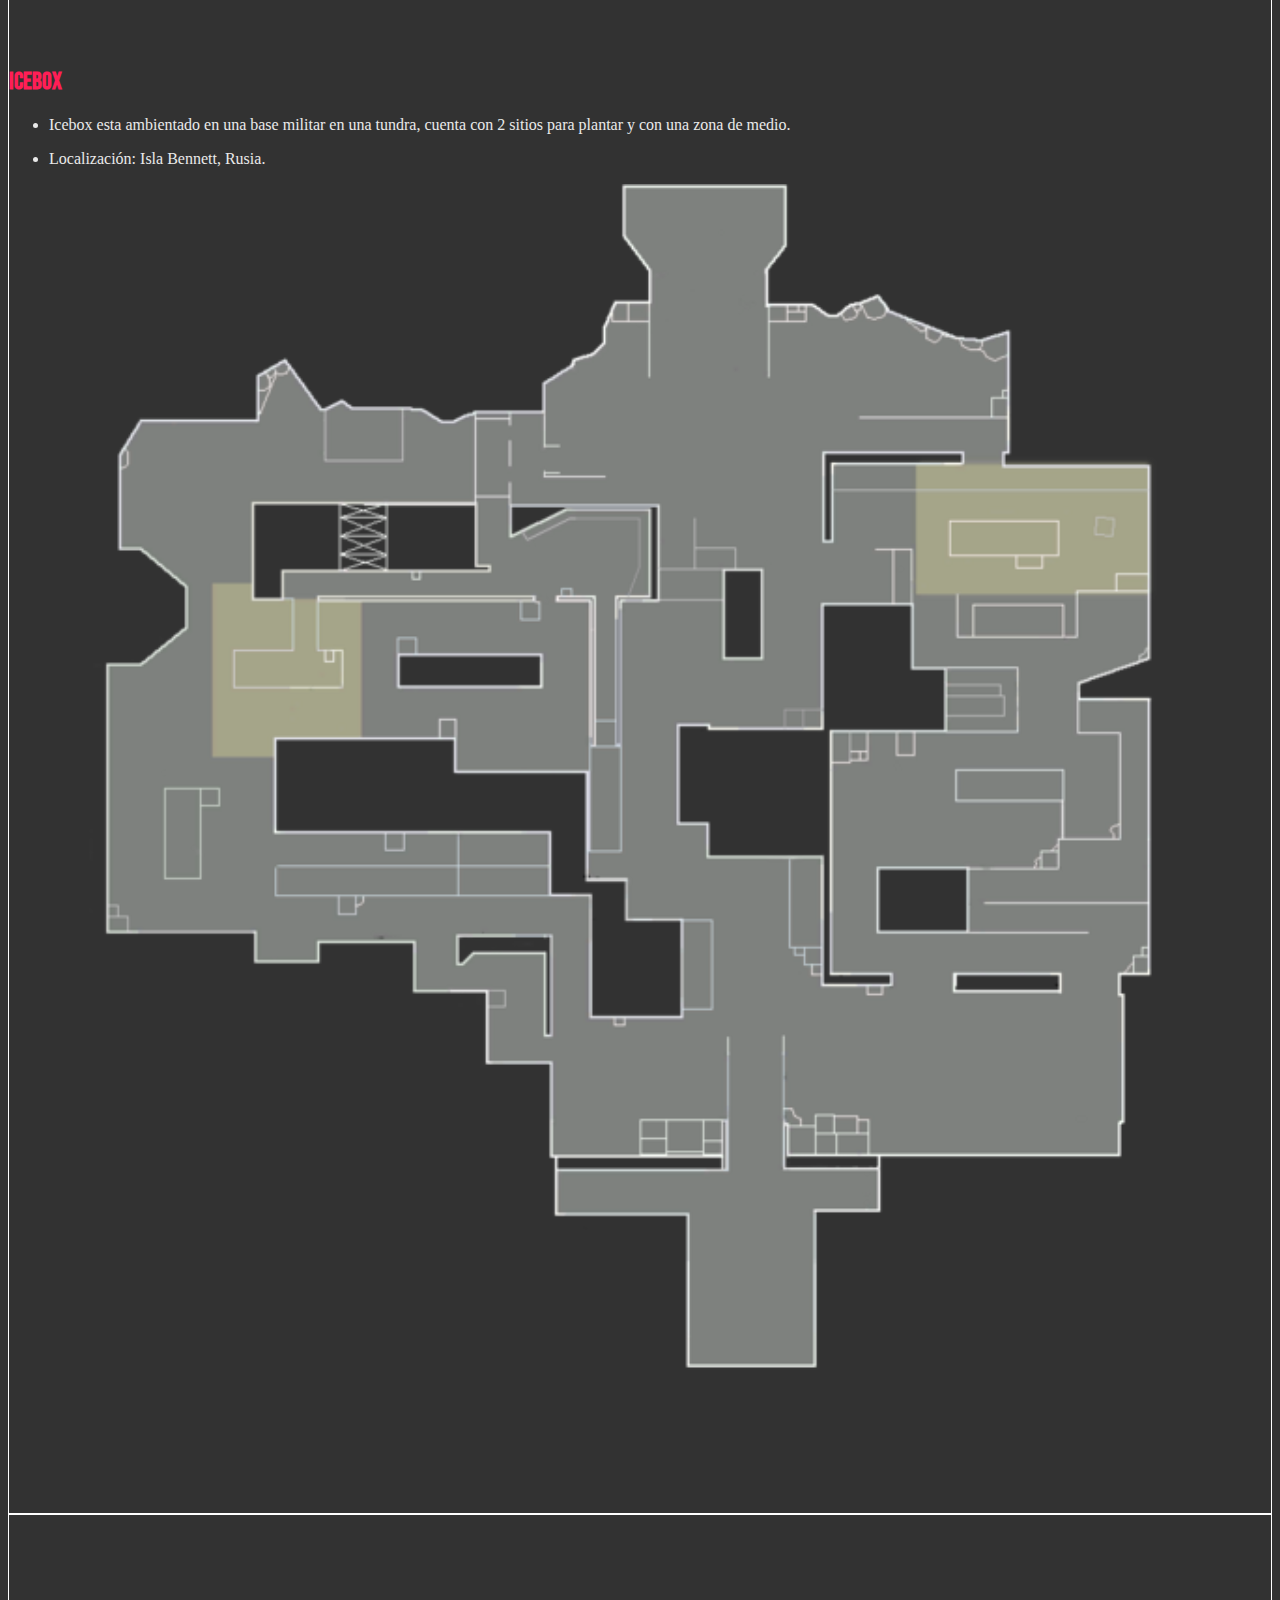
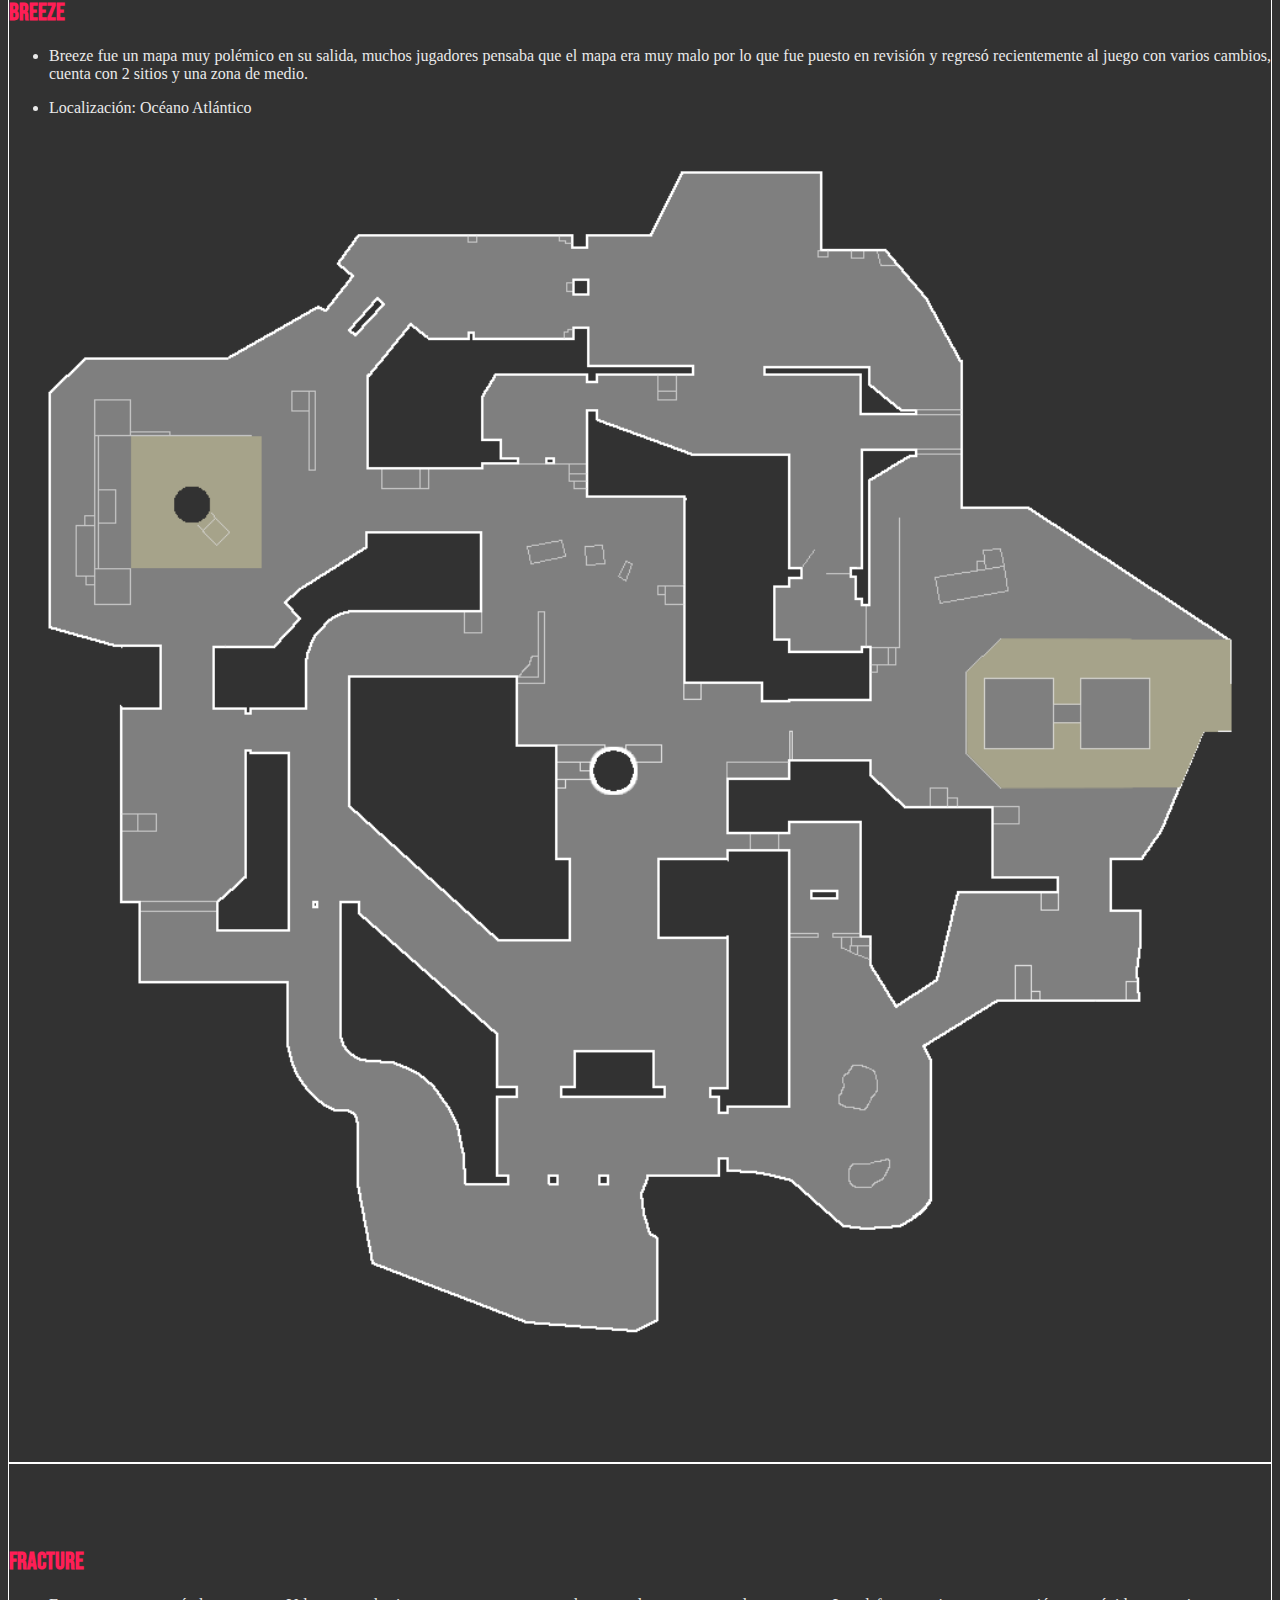
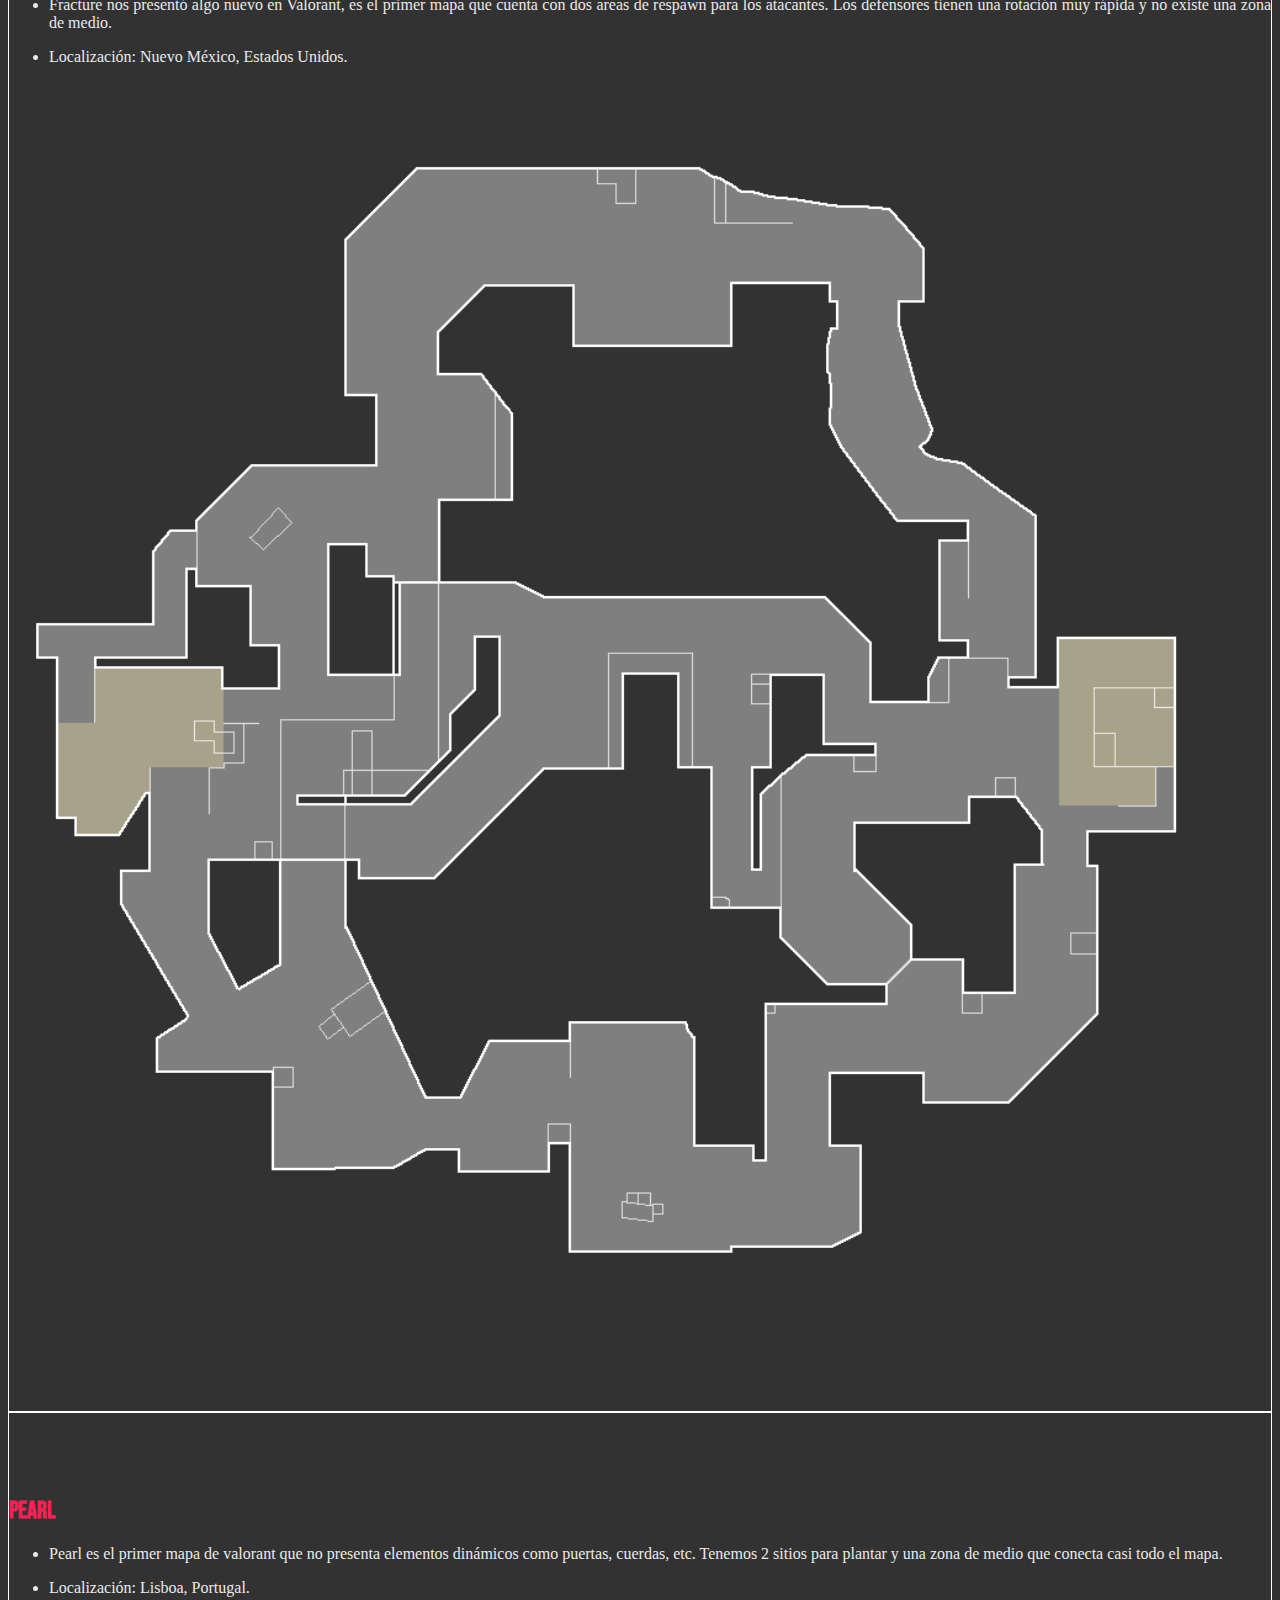
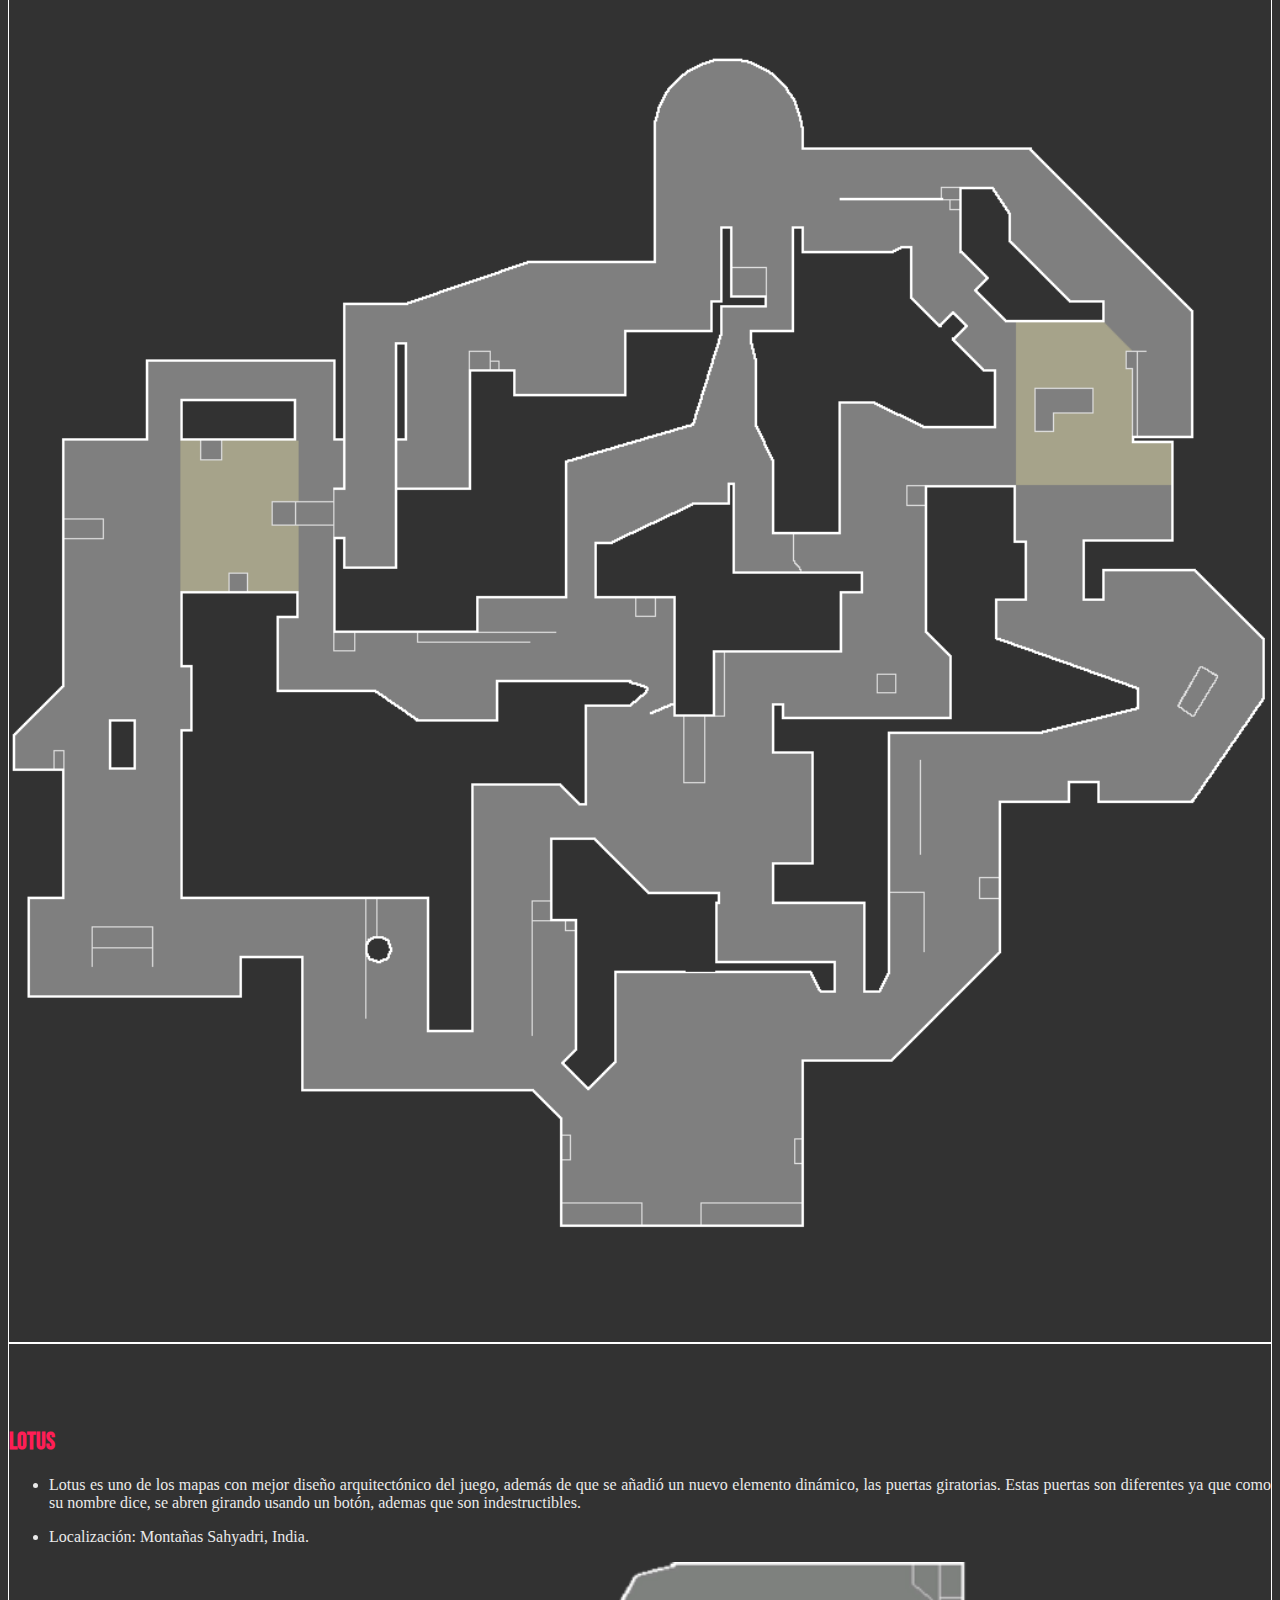
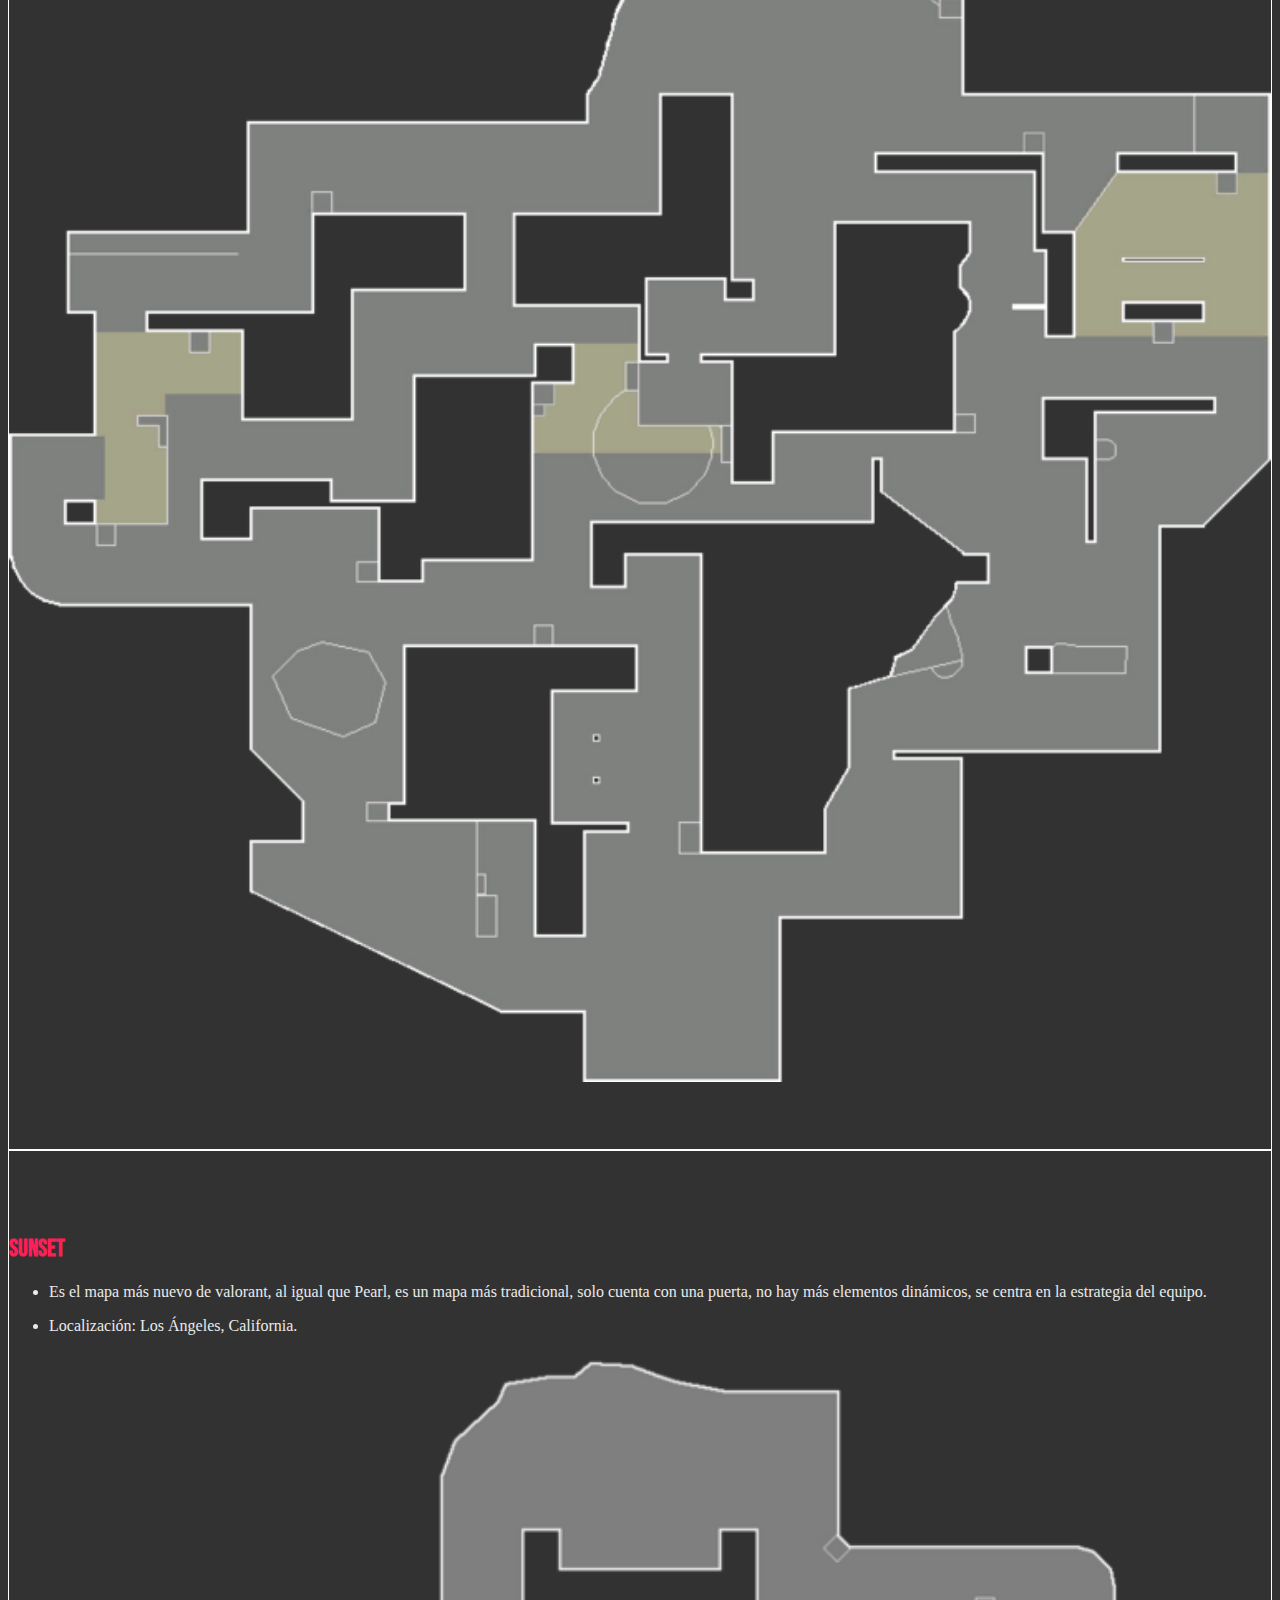
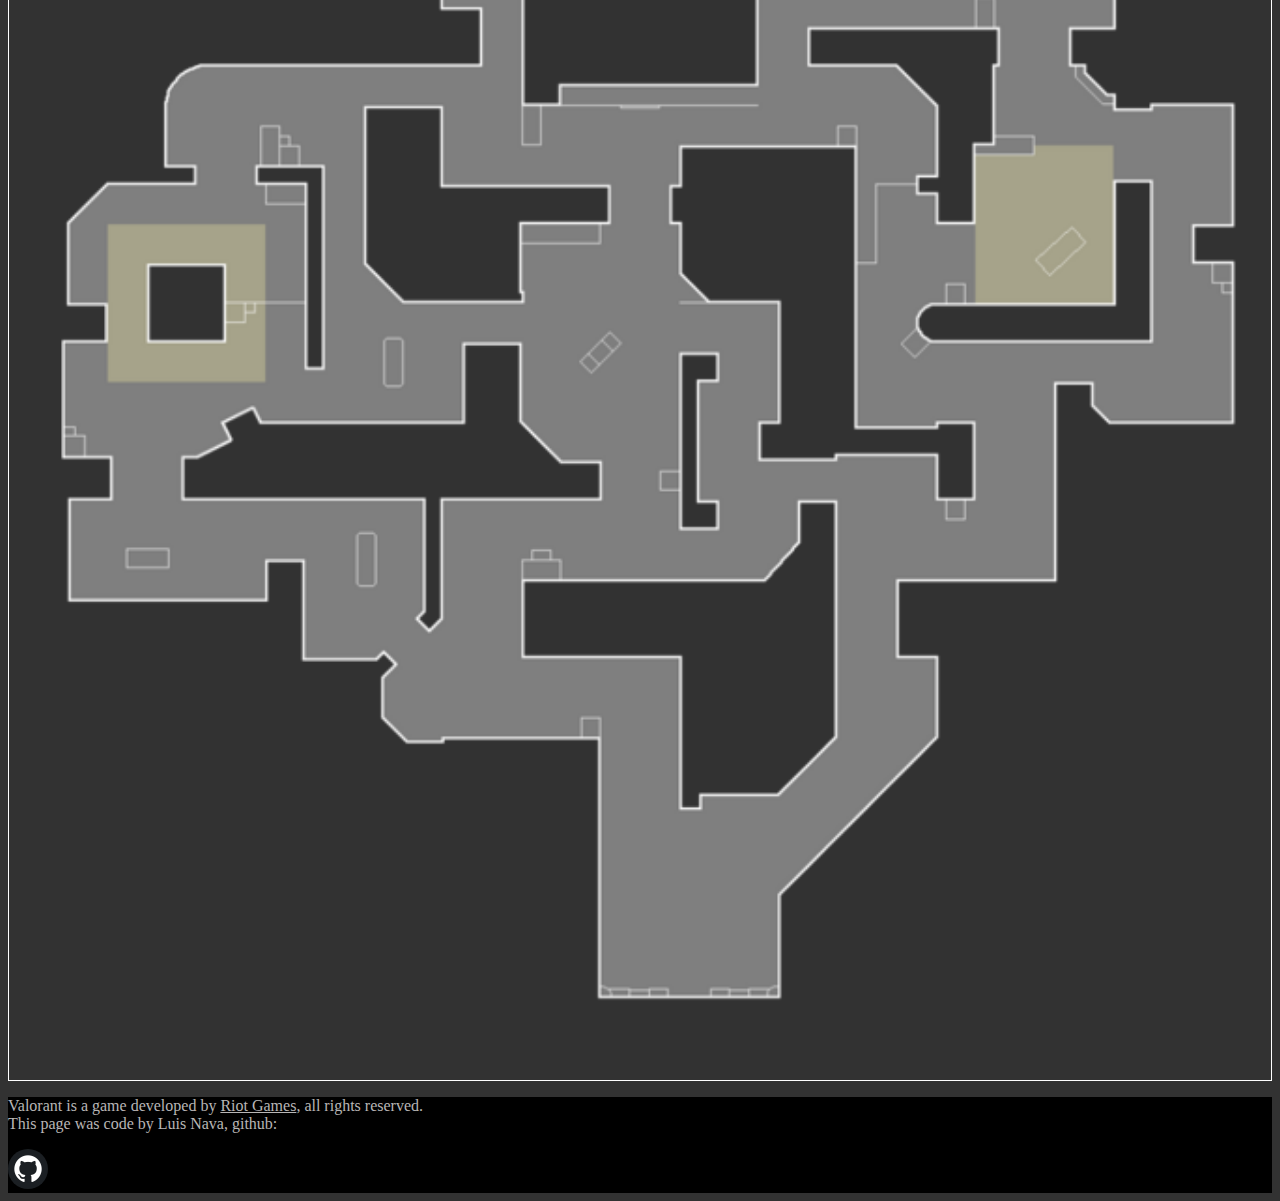
<file: mapas.html>
<!DOCTYPE html>
<html lang="en">

<head>
  <meta charset="UTF-8">
  <meta http-equiv="X-UA-Compatible" content="IE=edge">
  <meta name="viewport" content="width=device-width, initial-scale=1.0">
  <title>Mapas</title>
  <link rel="shortcut icon" href="./assets/icono.png">
  <link rel="stylesheet" href="./assets/style.css">
  <link href="https://cdn.jsdelivr.net/npm/bootstrap@5.3.2/dist/css/bootstrap.min.css" rel="stylesheet"
    integrity="sha384-T3c6CoIi6uLrA9TneNEoa7RxnatzjcDSCmG1MXxSR1GAsXEV/Dwwykc2MPK8M2HN" crossorigin="anonymous">
    <style>
      @import url('https://fonts.googleapis.com/css2?family=Bebas+Neue&display=swap');
    </style>
  </head>

<body style="background-color: #323232;">


  <!--  NAVBAR CON LOGO Y BOTONES -->
  <nav class="navbar navbar-expand-sm sticky-top" style="background-color: #000000;">
    <div class="container-fluid">
      <a class="navbar-brand align-items-center" href="./index.html" style="color: rgb(223, 222, 222); font-size: 100%;">
        <img src="./assets/izquierda.png" alt="regresar" height="40px" class="d-inline-block">
        Regresar a la página principal
      </a>
      <button class="navbar-toggler" type="button" data-bs-toggle="collapse" data-bs-target="#navbarNavDropdown"
        aria-controls="navbarNavDropdown" aria-expanded="false" aria-label="Toggle navigation">
        <span class="navbar-toggler-icon"></span>
      </button>
      <div class="collapse navbar-collapse" id="navbarNavDropdown">
        <ul class="navbar-nav" style="margin-left: auto">
          <li>
            <a class="boton-navbar m-3" href="./agentes.html">Agentes</a>
          </li>
          <li>
            <a class="boton-navbar m-3 active" href="./mapas.html"><b>Mapas</b></a>
          </li>
          <li>
            <a class="boton-navbar m-3" href="./armas.html">Armas</a>
          </li>
          <li>
            <a class="boton-navbar m-3" href="./rangos.html">Rangos</a>
          </li>
        </ul>
      </div>
    </div>
  </nav>

  <!--  CONTENIDO PRINCIPAL -->

  <main class="container">
    <section class="mt-5 mb-5">
      <article class="row custom-card">
        <div class="col-12 text-center mb-4 mt-5">
          <h1 class="display-3 google-fonts">Lista de Mapas</h1>
        </div>
        <div class="col-lg-4 col-md-12 col-sm-12 col-xs-12 text-center gun-box">
          <h2 class="h2 google-fonts">Bind</h2>
          <ul class="lead mt-3 mb-5 gun-text">
            <li class="lead"><p>
              Bind es un mapa con tema desértico, cuanta con 2 sitios para plantar la Spike, lo interesante
              de este mapa es que no cuenta con una zona de medio, y cuenta con 2 teletransportadores que permiten rotar 
              rapidamente de un lado del mapa al otro.
            </p>
            </li>
            <li class="lead">Localización: Rabat, Marruecos.</li>
          </ul>
            <img src="./assets/maps/bind2.jpg" alt="mapa bind valorant" width="100%">
        </div>
        <div class="col-lg-4 col-md-12 col-sm-12 col-xs-12 text-center gun-box">
          <h2 class="h2 google-fonts">Haven</h2>
          <ul class="lead mt-3 mb-5 gun-text">
            <li class="lead"><p>Haven fue el primer mapa en presentar 3 sitios para plantar la spike, lo que supone mayor
              reto al equipo defensor y mas opciones al equipo atacante, es un mapa con tematica oriental.</p>
            </li>
            <li class="lead">Localización: Timbu, Bután.</li>
          </ul>
            <img src="./assets/maps/haven.jpg" alt="mapa haven valorant" width="100%" style="transform: rotate(90deg);">
        </div>
        <div class="col-lg-4 col-md-12 col-sm-12 col-xs-12 text-center gun-box">
          <h2 class="h2 google-fonts">Split</h2>
          <ul class="lead mt-3 mb-5 gun-text">
            <li class="lead"><p>Split fue el primer mapa en presentar las cuerdas, con ellas puedes subir a distintas partes del mapa,
              split cuenta con 2 sitios para plantar la spike y una zona de medio.</p>
            </li>
            <li class="lead">Localización: Tokio, Japón.</li>
          </ul>
            <img src="./assets/maps/split.jpg" alt="mapa split valorant" width="100%" style="transform: rotate(90deg);">
        </div>
        <div class="col-lg-4 col-md-12 col-sm-12 col-xs-12 text-center gun-box">
          <h2 class="h2 google-fonts">Ascent</h2>
          <ul class="lead mt-3 mb-5 gun-text">
            <li class="lead"><p>Ascent fue el primer mapa en salir al juega, cuanta con puertas que son destructibles y se abren y cierran con un boton, 
              ascent tiene 2 sitios y una zona de medio, tiene una temática de la ciudad de Venecia.</p>
            </li>
            <li class="lead">Localización: Venecia, Italia.</li>
          </ul>
            <img src="./assets/maps/ascent.jpg" alt="mapa ascent valorant" width="100%" style="transform: rotate(90deg);">
        </div>
        <div class="col-lg-4 col-md-12 col-sm-12 col-xs-12 text-center gun-box">
          <h2 class="h2 google-fonts">Icebox</h2>
          <ul class="lead mt-3 mb-5 gun-text">
            <li class="lead"><p>Icebox esta ambientado en una base militar en una tundra, cuenta con 2 sitios para plantar
              y con una zona de medio.</p>
            </li>
            <li class="lead">Localización: Isla Bennett, Rusia.</li>
          </ul>
            <img src="./assets/maps/icebox.jpg" alt="mapa icebox valorant" width="100%" style="transform: rotate(-90deg);">
        </div>
        <div class="col-lg-4 col-md-12 col-sm-12 col-xs-12 text-center gun-box">
          <h2 class="h2 google-fonts">Breeze</h2>
          <ul class="lead mt-3 mb-5 gun-text">
            <li class="lead"><p>Breeze fue un mapa muy polémico en su salida, muchos jugadores pensaba que el mapa era muy malo
              por lo que fue puesto en revisión y regresó recientemente al juego con varios cambios, cuenta con 2 sitios y una zona de medio.
              </p>
            </li>
            <li class="lead">Localización: Océano Atlántico</li>
          </ul>
            <img src="./assets/maps/breeze.jpg" alt="mapa breeze valorant" width="100%">
        </div>
        <div class="col-lg-4 col-md-12 col-sm-12 col-xs-12 text-center gun-box">
          <h2 class="h2 google-fonts">Fracture</h2>
          <ul class="lead mt-3 mb-5 gun-text">
            <li class="lead"><p>Fracture nos presentó algo nuevo en Valorant, es el primer mapa que cuenta con dos areas de respawn para los atacantes.
              Los defensores tienen una rotación muy rápida y no existe una zona de medio.</p>
            </li>
            <li class="lead">Localización: Nuevo México, Estados Unidos.</li>
          </ul>
            <img src="./assets/maps/fracture.jpg" alt="mapa fracture valorant" width="100%">
        </div>
        <div class="col-lg-4 col-md-12 col-sm-12 col-xs-12 text-center gun-box">
          <h2 class="h2 google-fonts">Pearl</h2>
          <ul class="lead mt-3 mb-5 gun-text">
            <li class="lead"><p>Pearl es el primer mapa de valorant que no presenta elementos dinámicos como puertas, cuerdas, etc.
              Tenemos 2 sitios para plantar y una zona de medio que conecta casi todo el mapa.</p>
            </li>
            <li class="lead">Localización: Lisboa, Portugal.</li>
          </ul>
            <img src="./assets/maps/pearl.jpg" alt="mapa pearl valorant" width="100%">
        </div>
        <div class="col-lg-4 col-md-12 col-sm-12 col-xs-12 text-center gun-box">
          <h2 class="h2 google-fonts">Lotus</h2>
          <ul class="lead mt-3 mb-5 gun-text">
            <li class="lead"><p>Lotus es uno de los mapas con mejor diseño arquitectónico del juego, además de que se añadió un nuevo elemento dinámico, las puertas giratorias.
              Estas puertas son diferentes ya que como su nombre dice, se abren girando usando un botón, ademas que son indestructibles.</p>
            </li>
            <li class="lead">Localización: Montañas Sahyadri, India.</li>
          </ul>
            <img src="./assets/maps/lotus.jpg" alt="mapa lotus valorant" width="100%">
        </div>
        <div class="col-lg-4 col-md-12 col-sm-12 col-xs-12 text-center gun-box">
          <h2 class="h2 google-fonts">Sunset</h2>
          <ul class="lead mt-3 mb-5 gun-text">
            <li class="lead"><p>Es el mapa más nuevo de valorant, al igual que Pearl, es un mapa más tradicional, solo cuenta con una puerta,
              no hay más elementos dinámicos, se centra en la estrategia del equipo.</p>
            </li>
            <li class="lead">Localización: Los Ángeles, California.</li>
          </ul>
            <img src="./assets/maps/sunset.jpg" alt="mapa sunset valorant" width="100%">
        </div>
        </article>
    </section>
  </main>

  <footer class="pie mt-3 p-3">
    <section class="row">
      <div class="col-12 p-3 pb-0 text-center">
        <p class="lean txt-pie">Valorant is a game developed by <a target="_blank" class='link-footer' href="https://www.riotgames.com/es">Riot Games</a>, all rights reserved. <br>This page was code by Luis Nava, github:</p>
      </div>
      <div class="col-12 pb-3 text-center">
        <a href="https://github.com/iNavac13" class="p-2"  target="_blank">
          <img src="./assets/github-logo.jpg" height="40px" width="40px" alt="gameplay valorant" style="border-radius: 50%;">
        </a>
      </div>
    </section>
  </footer>

</body>
<script src="https://cdn.jsdelivr.net/npm/bootstrap@5.3.2/dist/js/bootstrap.bundle.min.js"
  integrity="sha384-C6RzsynM9kWDrMNeT87bh95OGNyZPhcTNXj1NW7RuBCsyN/o0jlpcV8Qyq46cDfL" crossorigin="anonymous"></script>

</html>
</file>
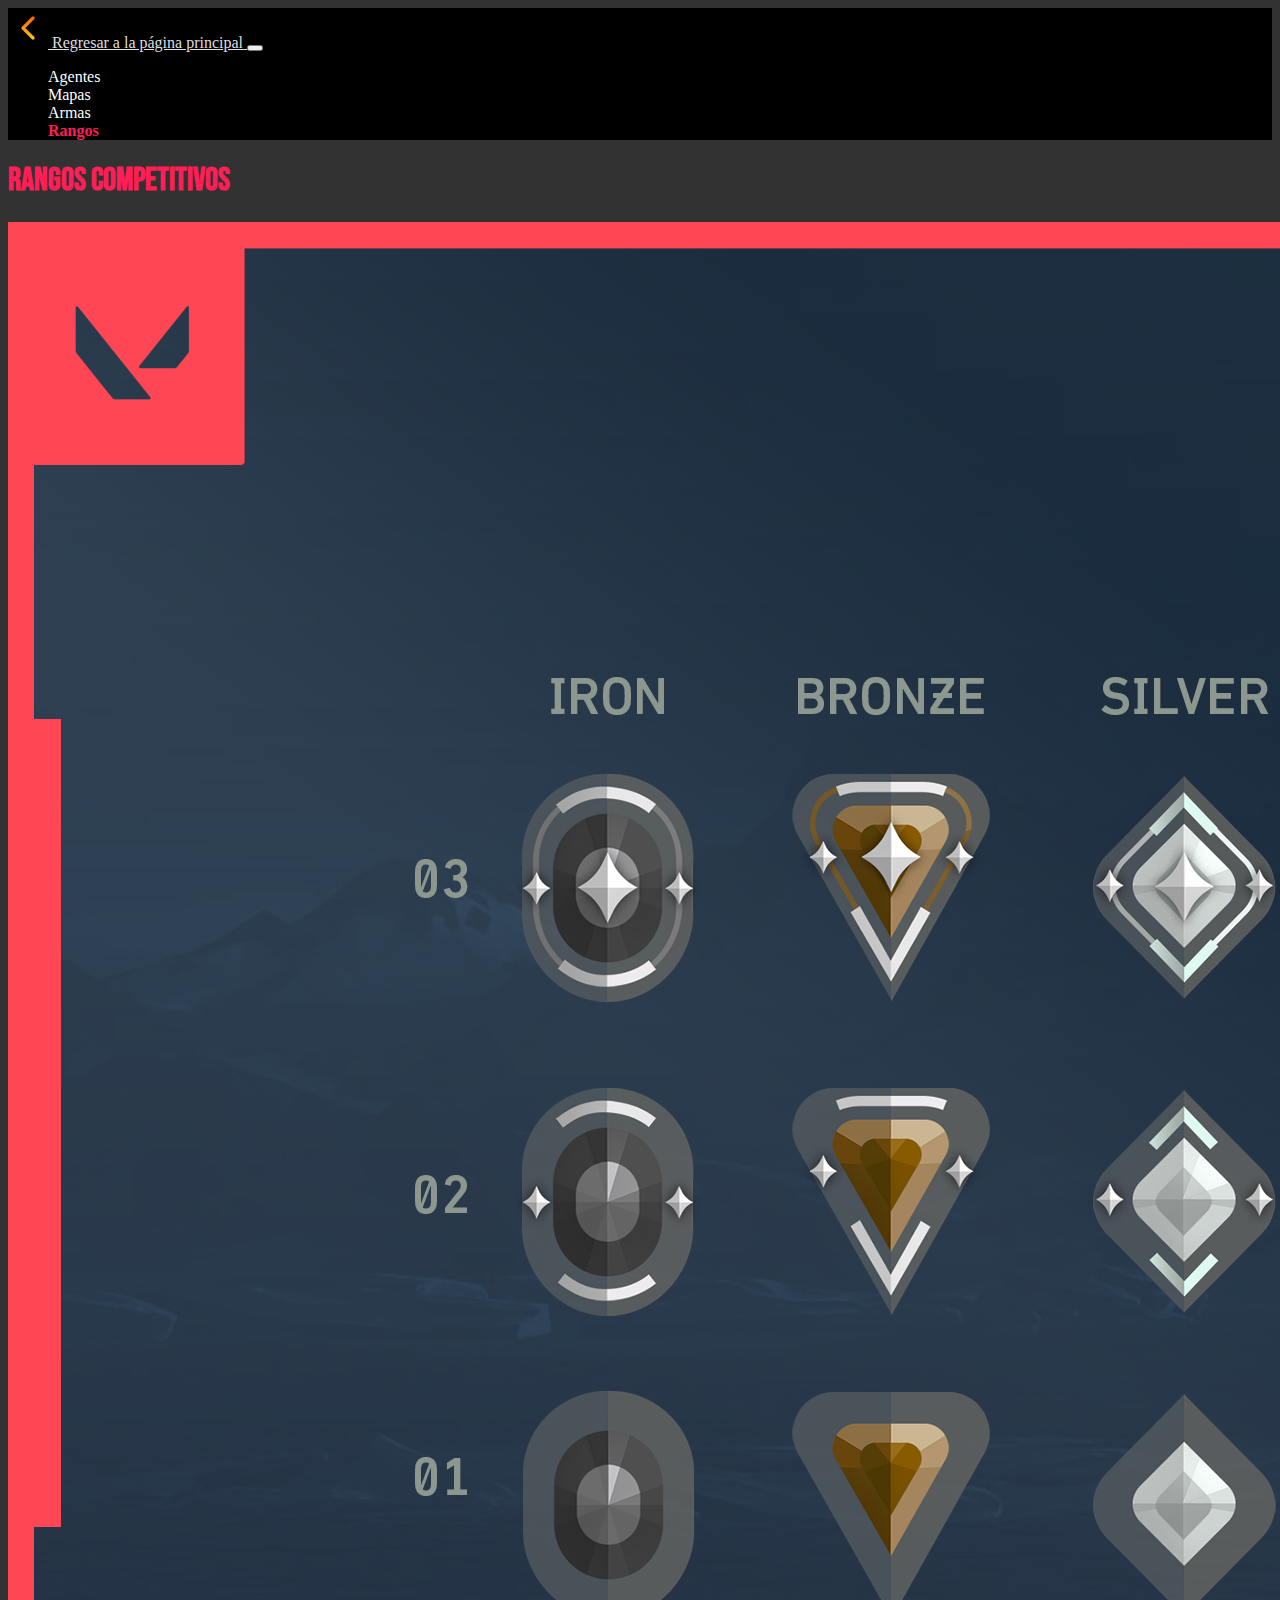
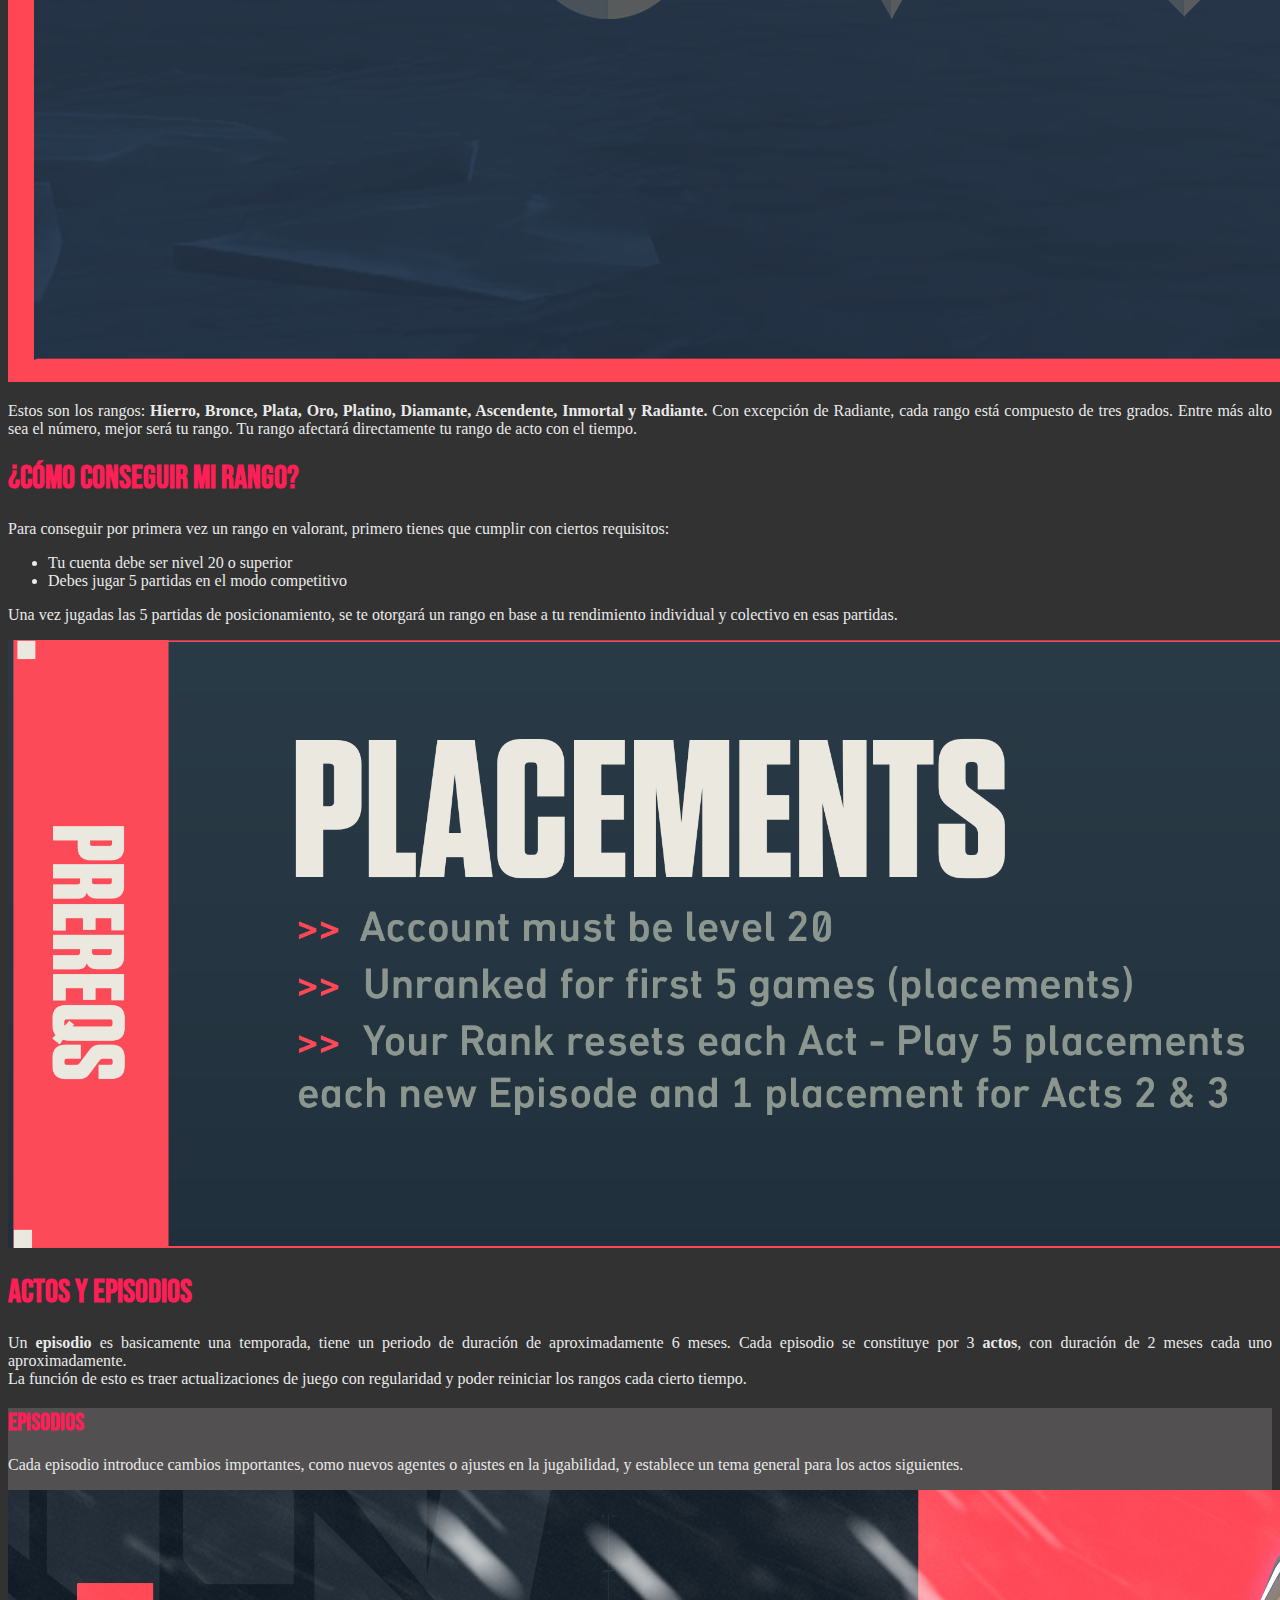
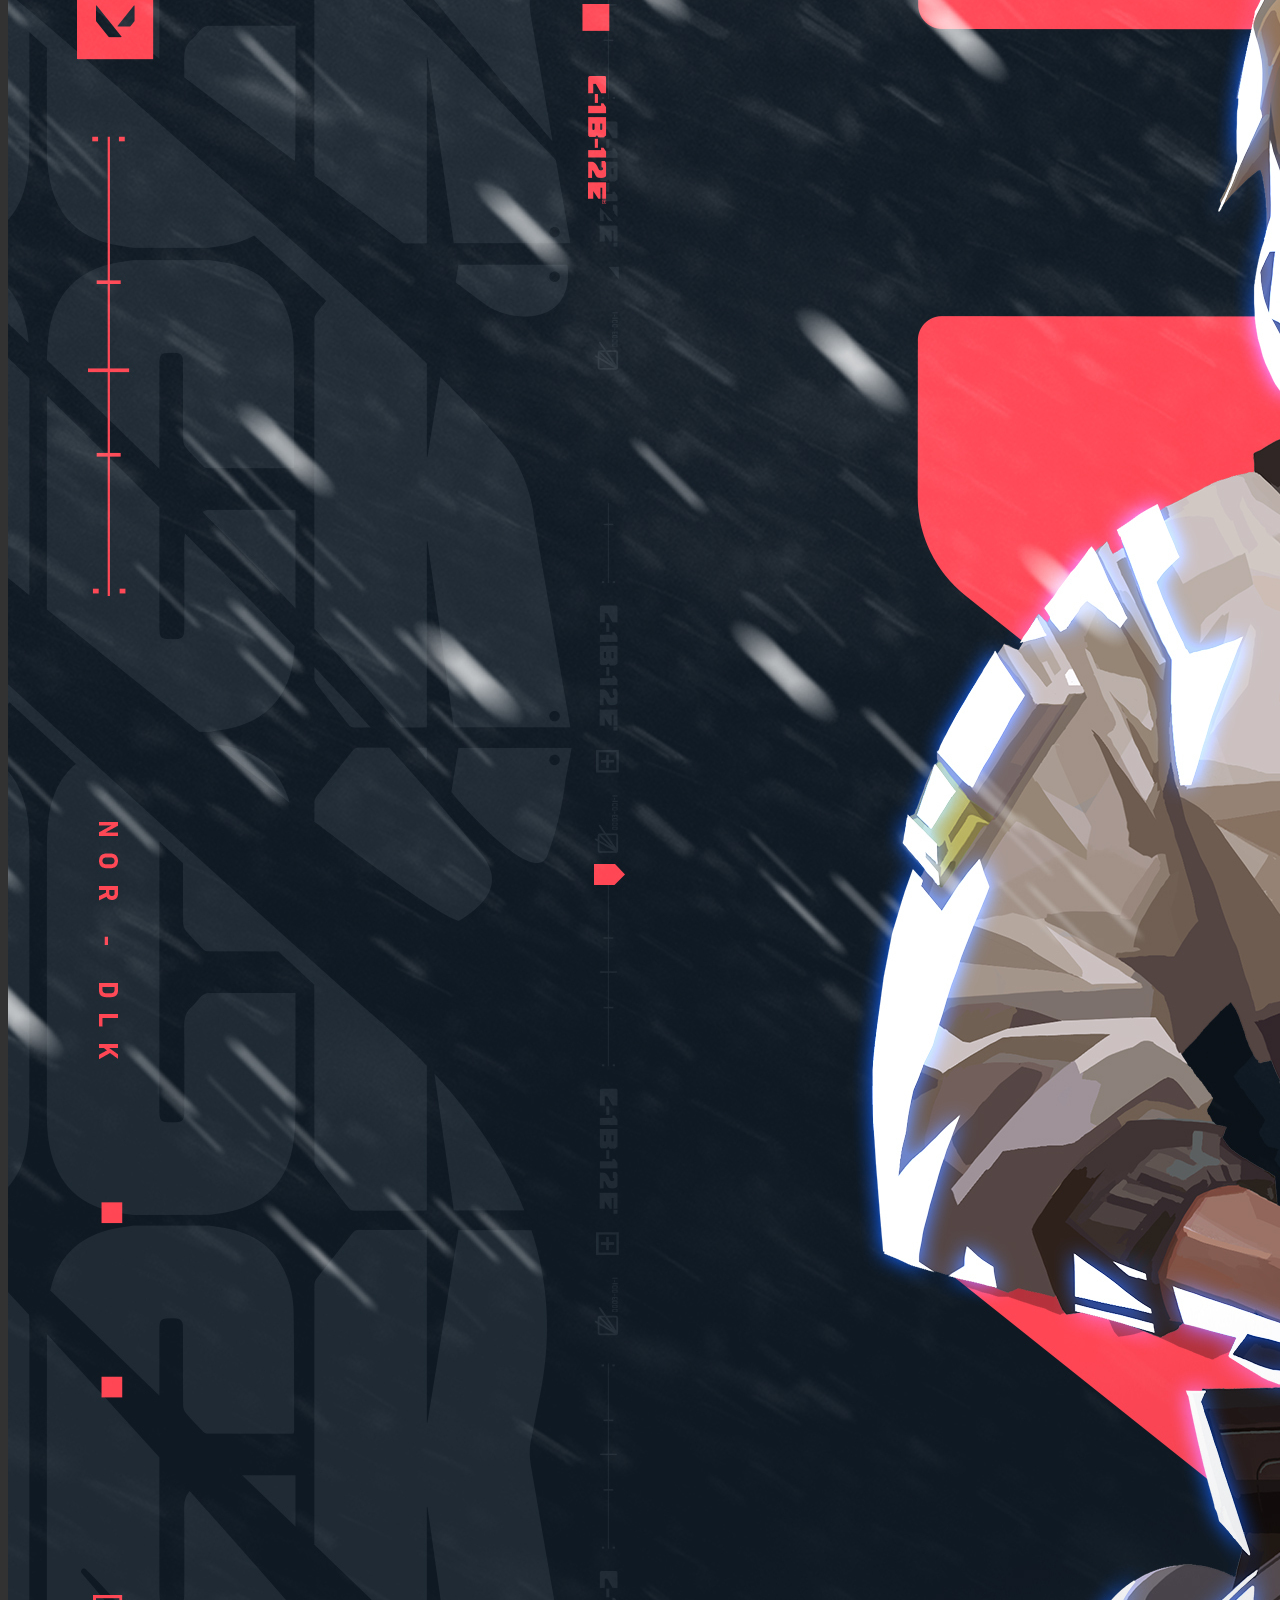
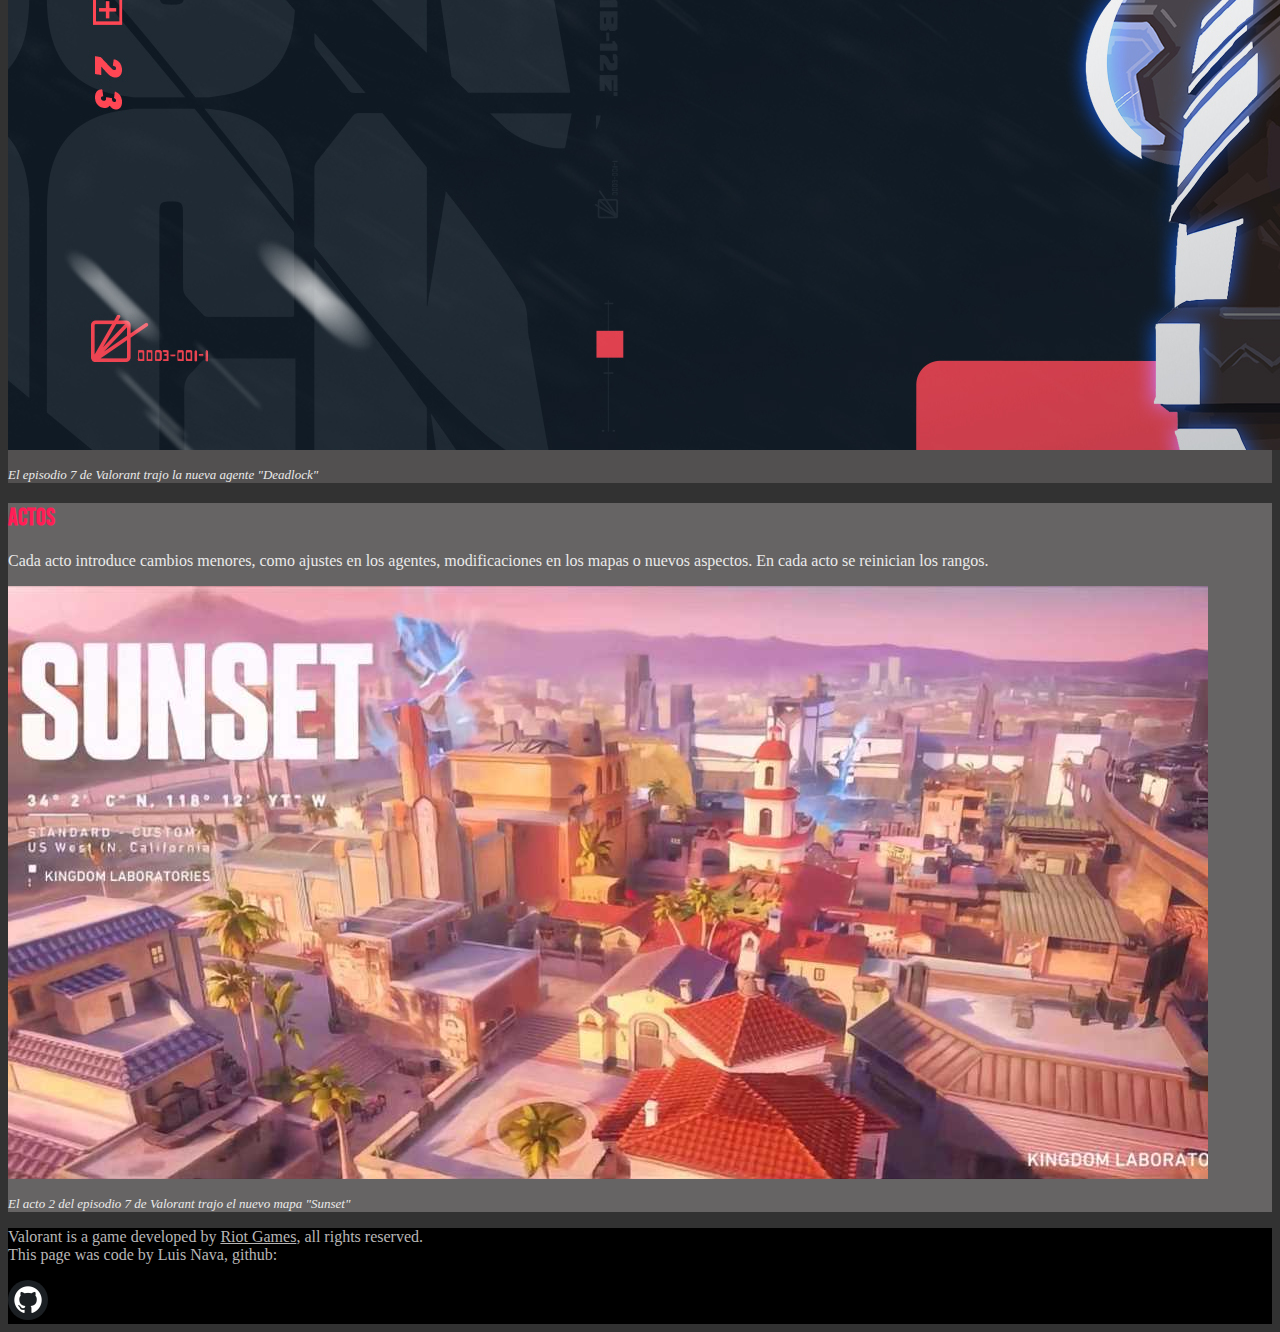
<file: rangos.html>
<!DOCTYPE html>
<html lang="en">

<head>
  <meta charset="UTF-8">
  <meta http-equiv="X-UA-Compatible" content="IE=edge">
  <meta name="viewport" content="width=device-width, initial-scale=1.0">
  <title>Rangos</title>
  <link rel="shortcut icon" href="./assets/icono.png">
  <link rel="stylesheet" href="./assets/style.css">
  <link href="https://cdn.jsdelivr.net/npm/bootstrap@5.3.2/dist/css/bootstrap.min.css" rel="stylesheet"
    integrity="sha384-T3c6CoIi6uLrA9TneNEoa7RxnatzjcDSCmG1MXxSR1GAsXEV/Dwwykc2MPK8M2HN" crossorigin="anonymous">
  <style>
    @import url('https://fonts.googleapis.com/css2?family=Bebas+Neue&display=swap');
  </style>
</head>

<body style="background-color: #323232;">


  <!--  NAVBAR CON LOGO Y BOTONES -->
  <nav class="navbar navbar-expand-sm sticky-top" style="background-color: #000000;">
    <div class="container-fluid">
      <a class="navbar-brand align-items-center" href="./index.html" style="color: rgb(223, 222, 222); font-size: 100%;">
        <img src="./assets/izquierda.png" alt="regresar" height="40px" class="d-inline-block">
        Regresar a la página principal
      </a>
      <button class="navbar-toggler" type="button" data-bs-toggle="collapse" data-bs-target="#navbarNavDropdown"
        aria-controls="navbarNavDropdown" aria-expanded="false" aria-label="Toggle navigation">
        <span class="navbar-toggler-icon"></span>
      </button>
      <div class="collapse navbar-collapse" id="navbarNavDropdown">
        <ul class="navbar-nav" style="margin-left: auto">
          <li>
            <a class="boton-navbar m-3" href="./agentes.html">Agentes</a>
          </li>
          <li>
            <a class="boton-navbar m-3" href="./mapas.html">Mapas</a>
          </li>
          <li>
            <a class="boton-navbar m-3" href="./armas.html">Armas</a>
          </li>
          <li>
            <a class="boton-navbar m-3 active" href="./rangos.html"><b>Rangos</b></a>
          </li>
        </ul>
      </div>
    </div>
  </nav>

  <!--  CONTENIDO PRINCIPAL -->

  <main class="container">
    <section class="mt-5 mb-5">
      <article class="row custom-card align-items-center">
        <div class="col-12 text-center mb-4">
          <h1 class="display-3 google-fonts">Rangos competitivos</h1>
        </div>
        <div class="col-md-6 col-sm-12 col-xs-12">
          <img src="./assets/rangos3.jpg" alt="listado rangos valorant" class="card-img">
        </div>
        <div class="col-md-6 col-sm-12 col-xs-12">
          <p class="lead">Estos son los rangos: <b>Hierro, Bronce, Plata, Oro, Platino, Diamante, Ascendente, Inmortal y
              Radiante.</b> Con excepción de Radiante, cada rango está compuesto de tres grados. Entre más alto sea el
            número,
            mejor será tu rango. Tu rango afectará directamente tu rango de acto con el tiempo.</p>
        </div>

      </article>
    </section>
    <section class="mt-5 mb-5">
      <article class="row custom-card align-items-center">
        <div class="col-12 text-center mb-4">
          <h1 class="display-3 google-fonts">¿Cómo conseguir mi rango?</h1>
        </div>
        <div class="col-md-6 col-sm-12 col-xs-12">
          <p class="lead">Para conseguir por primera vez un rango en valorant, primero tienes que
            cumplir con ciertos requisitos:
          </p>
          <ul>
            <li class="lead">Tu cuenta debe ser nivel 20 o superior</li>
            <li class="lead">Debes jugar 5 partidas en el modo competitivo</li>
          </ul>
          <p class="lead">Una vez jugadas las 5 partidas de posicionamiento, se te otorgará un rango en base
            a tu rendimiento individual y colectivo en esas partidas.
        </div>
        <div class="col-md-6 col-sm-12 col-xs-12">
          <img src="./assets/placement.jpg" alt="informacion posicionamiento valorant" class="card-img">
        </div>
      </article>
    </section>
    <section class="mt-5 mb-5">
      <article class="row custom-card align-items-center">
        <div class="col-12 text-center mb-4">
          <h1 class="display-3 google-fonts">Actos y Episodios</h1>
        </div>
        <div class="col-md-12 col-sm-12 col-xs-12">
          <p class="lead">Un <b>episodio</b> es basicamente una temporada, tiene un periodo de duración de aproximadamente 6
            meses. Cada episodio se constituye por 3 <b>actos</b>, con duración de 2 meses cada uno aproximadamente.
            <br>La función de esto es traer actualizaciones de juego con regularidad y poder reiniciar los
            rangos cada cierto tiempo.
          </p>
          </div>
        </div>
        <article class="row custom-card">
          <div class="col-md-6 col-sm-6 col-xs-12 p-4 custom-card-2">
            <h2 class="h2 text-center google-fonts">Episodios</h1>
            <p class="lead">Cada episodio introduce cambios importantes, como nuevos agentes o ajustes 
              en la jugabilidad, y establece un tema general para los actos siguientes.</p>
              <img src="./assets/episodio.jpg" alt="deadlock agente valorant" class="card-img">
              <p class="pie-foto">El episodio 7 de Valorant trajo la nueva agente "Deadlock"</p>
          </div>
          <div class="col-md-6 col-sm-6 col-xs-12 p-4 custom-card-3">
            <h2 class="h2 text-center google-fonts">Actos</h1>
            <p class="lead">Cada acto introduce cambios menores, como ajustes en los agentes, modificaciones en 
              los mapas o nuevos aspectos. En cada acto se reinician los rangos.
            </p>
            <img src="./assets/acto.jpg" alt="mapa sunset valorant" class="card-img">
            <p class="pie-foto">El acto 2 del episodio 7 de Valorant trajo el nuevo mapa "Sunset"</p>
          </div>
          </article>
      </article>
    </section>
  </main>


  <footer class="pie mt-3 p-3">
    <section class="row">
      <div class="col-12 p-3 pb-0 text-center">
        <p class="lean txt-pie">Valorant is a game developed by <a target="_blank" class='link-footer'
            href="https://www.riotgames.com/es">Riot Games</a>, all rights reserved. <br>This page was code by Luis
          Nava, github:</p>
      </div>
      <div class="col-12 pb-3 text-center">
        <a href="https://github.com/iNavac13" class="p-2" target="_blank">
          <img src="./assets/github-logo.jpg" height="40px" width="40px" alt="gameplay valorant"
            style="border-radius: 50%;">
        </a>
      </div>
    </section>
  </footer>

</body>
<script src="https://cdn.jsdelivr.net/npm/bootstrap@5.3.2/dist/js/bootstrap.bundle.min.js"
  integrity="sha384-C6RzsynM9kWDrMNeT87bh95OGNyZPhcTNXj1NW7RuBCsyN/o0jlpcV8Qyq46cDfL" crossorigin="anonymous"></script>

</html>
</file>
<file: assets/style.css>
/* Botones de la nav bar */

.boton-navbar{
    color: #ffffff;
    text-decoration: none;
}

.boton-navbar:hover{
    color: #FF1E56;

}

/* Imagenes carrusel - INDEX */

.c-item{
    height: 15rem;
}

.c-img{
    width: 100%;
    object-fit: cover;
    filter: brightness(0.6);
}

/* Seccion info - INDEX*/

.google-fonts{
    font-family: 'Bebas Neue', sans-serif;
    color: #FF1E56;
}

.custom-card{
    color: #eaeaea;
    padding: 0%, 5% 0% 5%;
    text-align: justify;
    justify-content: center;
}

.card-image{
    width: 100%;
    object-fit: cover;
}

.custom-card-2{
    background-color: #525050;
}

.custom-card-3{
    background-color: #666464;
}

.btn-descarga {
    background-color: black;
    text-decoration: none;
    color: white;
    padding: 15px;
    border: 1px solid black;
    border-radius: 8px;
}

.btn-descarga:hover{
    background-color: #FF1E56;
}



/*  Footer */

.pie{
    background-color: black;
}

.txt-pie{
    color: #b8b6b6;
}

.link-footer{
    text-decoration: underline;
    color: #b8b6b6;
}

.link-footer:hover{
    text-decoration: none;
    color:#FF1E56;
}

/* Rangos */

.pie-foto{
    font-size: small;
    font-style: italic;
}

/* Armas */

.gun-box{
    border: 1px solid white;
    padding-top: 5%;
    padding-bottom: 5%;
}

.gun-text{
    text-align: justify;
}

.active{
    color:#FF1E56;
}
</file>
